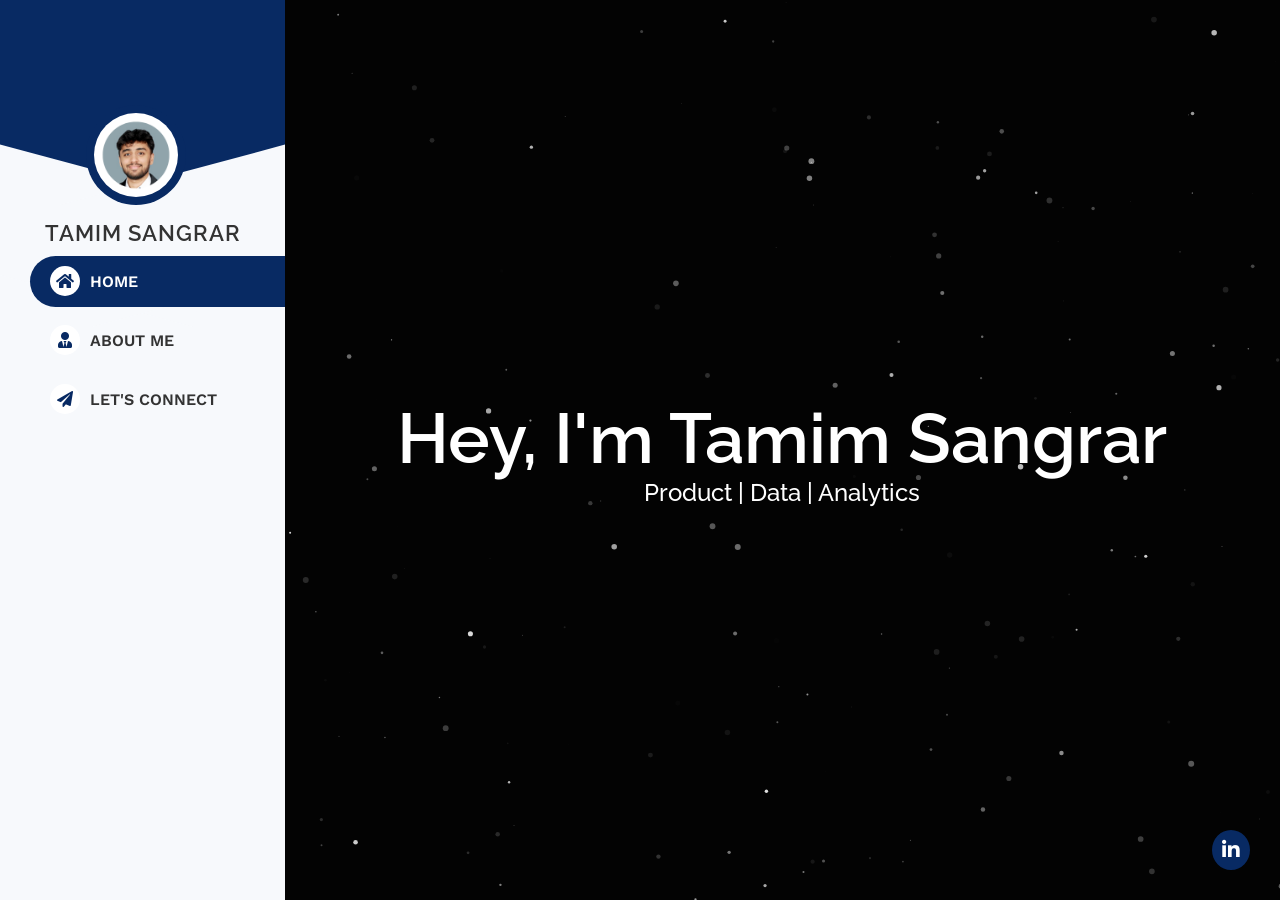
<file: index.html>
<!DOCTYPE html>
<html lang="en">
    <head>
    <!-- Global site tag (gtag.js) - Google Analytics -->
        <script async src="https://www.googletagmanager.com/gtag/js?id=UA-159252825-1"></script>
        <script>
        window.dataLayer = window.dataLayer || [];
        function gtag(){dataLayer.push(arguments);}
        gtag('js', new Date());
        gtag('config', 'UA-159252825-1');
        </script>

        <meta charset="utf-8">
        <meta property="og:image" content="images/about.jpg" />
        <meta property="og:type" content="website"/>
        <meta property="og:title" content="Tamim Sangrar's Website" />
        <meta http-equiv="X-UA-Compatible" content="IE=edge">
        <meta name="viewport" content="width=device-width, initial-scale=1, maximum-scale=1" />
        <meta name="description" content="Tamim Sangrar Resume" />
        <meta name="keywords" content="personal,tamim,sangrar,tamimsangrar,html5, vcard, resposnive, retina, resume, jquery, css3, bootstrap, portfolio" />
        <meta name="author" content="Tamim Sangrar" />
        <link rel="icon" href="t.ico">
        <title>Tamim Sangrar</title>
        <!-- Bootstrap -->
        <link rel="stylesheet" href="css/bootstrap.min.css" type="text/css">
        <!-- Animation -->
        <link rel="stylesheet" href="css/animate.min.css" type="text/css">
        <!-- Owl Carousel -->
        <link rel="stylesheet" href="css/owl.carousel.min.css" type="text/css">
        <!-- Light Case -->
        <link rel="stylesheet" href="css/lightcase.min.css" type="text/css">
        <!-- Template style -->
        <link rel="stylesheet" href="css/style.css" type="text/css">
        <link href="https://fonts.googleapis.com/css?family=Work+Sans&display=swap" rel="stylesheet">
    </head>
    <body>
        <!-- preloader -->
        <div id="preloader">
            <div id="preloader-circle">
                <span></span>
                <span></span>
            </div>
        </div>
        <!-- /preloader -->

        <div class="wrapper-page">
            <!-- Header -->
            <header class="header">
                <div class="header-content">
                    <div class="profile-picture-block">
                        <div class="my-photo">
                            <img src="images/brand_image.png" class="img-fluid" alt="image">
                        </div>
                    </div>
                    <!-- Header Head -->
                    <div class="site-title-block">
                        <div class="site-title">Tamim Sangrar</div>
                        <!-- <div class="type-wrap">
                            <div class="typed-strings">
                                <span>Product</span>
                                <span>Data</span>
                                <span>Design</span>
                            </div>
                            <span class="typed"></span>
                        </div> -->
                    </div>
                    <!-- /Header Head -->

                    <!-- Navigation -->
                    <div class="site-nav">
                        <!-- Main menu -->
                        <ul class="header-main-menu" id="header-main-menu">
                            <li><a class="active" href="#home"><i class="fas fa-home"></i> Home</a></li>
                            <li><a href="#about-me"><i class="fas fa-user-tie"></i> About Me</a></li>
                            <li><a href="#contact"><i class="fas fa-paper-plane"></i> Let's Connect</a></li>
                        </ul> 
                        <!-- /Main menu -->
                    </div>
                    <!-- /Navigation -->
                </div>
            </header>
            <!-- /Header -->

            <!-- Mobile Header -->
            <div class="responsive-header">
                <div class="responsive-header-name">
                    Tamim Sangrar
                </div> 
                <span class="responsive-icon"><i class="lnr lnr-menu"></i></span>
            </div>
            <!-- /Mobile Header -->

            <!-- Main Content Pages -->
            <div class="content-pages">
                <!-- Subpages -->
                <div class="sub-home-pages">
                    <!-- Start Page home -->
                    <section id="home" class="sub-page start-page">
                        <div class="sub-page-inner">
                            <div class="mask"></div>
                            <div id="particles-js"></div>
                            <div class="row">
                                <div class="col-sm-12 col-md-12 col-lg-12">
                                    <div class="title-block">
                                         
                                        <h2>Hey, I'm Tamim Sangrar</h2>
                                            <div class="home-banner-text">
                                                <span>Product |</span>
                                                <span>Data |</span>
                                                <span>Analytics</span>
                                        </div>
                                        <div class="footer"><li class="right"><a href="https://www.linkedin.com/in/tamimsangrar/" target="_blank"><i class="fab fa-linkedin-in"></i></a></li></div>

                                    </div>
                                </div>
                            </div>
                        </div>
                    </section>
                    <!-- /Start Page home -->

                    <!-- About Me Subpage -->
                    <section id="about-me" class="sub-page">
                        <div class="sub-page-inner">
                            <div class="section-title">
                                <div class="main-title">
                                    <div class="title-main-page">
                                        <h4>About me</h4>
                                    </div>
                                </div>
                            </div>
                            <div class="section-content">
                                <!-- about me -->
                                <div class="row">
                                    <div class="col-xs-12 col-sm-12 col-md-6 col-lg-6">
                                        <h3>Tamim Sangrar</h3>
                                        <span class="about-location"><i class="lnr lnr-map-marker"></i> United States, America</span>
                                        <p class="about-content">
<p>Hello, and welcome! I'm <b>Tamim</b>, and I'm excited that you've stopped by to learn more about me.</p>

<p>I wear many hats in life - a strategic <b>Product Manager</b>, a fervent soccer enthusiast, an avid gamer, and even a proud, new plant parent. My life is a blend of passion, learning, and the continuous pursuit of innovation.</p>

<p>Right now, I'm working at <b>Microsoft</b> as a Product Manager in Microsoft Security. I'm in the trenches every day, safeguarding our enterprise customers from the relentless cyber threats. I mainly focus on Enterprise Identity, building secure digital walls and constantly outthinking the 'bad actors' to stay one step ahead.</p>

<p>Before Microsoft, I was part of a new team at a performance marketing company, where I was the second product hire. There, I played a pivotal role in building a mobile gaming and apps vertical from scratch - a challenging yet extremely rewarding experience.</p>

<p>Going back a bit further, I put my coding skills to good use as a <b>Front-End Engineer</b> for <b>Deloitte</b>, always staying on the cutting edge of technology and design.</p>

<p>At the <b>University of Arizona’s prestigious Eller College of Management</b>, I earned my master’s degree in management information systems. That was only the next step after completing both bachelor's and master's degrees in computer science, building a solid foundation for my future.</p>

<p>When I step away from the keyboard, I step into my local community of <b>Redmond, Washington</b> dedicating time to volunteering and sharing joy wherever I can. I am a passionate advocate for social change, diversity, equality, and inclusion - because I firmly believe that our strength lies in our diversity.</p>

<p>I hope this gives you a snapshot of who I am - both professionally and personally.</p>

<p>Feel free to reach out to learn more!</p>

                                    </p>
                                    </div>

                                    <div class="col-xs-6 col-sm-12 col-md-6 col-lg-6">
                                        <div class="box-img">
                                            <img src="images/about.jpg" class="img-fluid" alt="image">
                                        </div>
                                    </div>
                                </div>
                                <!-- /about me -->
                            </section>

                    <!-- Contact Subpage -->
                    <section id="contact" class="sub-page">
                        <div class="sub-page-inner">
                            <div class="section-title">
                                <div class="main-title">
                                    <div class="title-main-page">
                                        <h4>Let's Connect</h4>
                                    </div>
                                </div>
                            </div>
                            <div class="con-text"><h5>Thanks for stopping by! I would love to connect with you over a virtual coffee, feel free to connect with me</h5>
                            </div>
                                <!-- Contact Form -->
                            <!-- <div class="row contact-form pb-30">
                                <div class="col-sm-12 col-md-5 col-lg-5 left-background">
                                    <img src="images/mailbox.png" alt="image"/>
                                </div>
                                <div class="col-sm-12 col-md-7 col-lg-7">
                                    <div class="form-contact-me">
                                        <div id="show_contact_msg"></div>
                                        <form method="post" id="contact-form" action="php/contact.php">
                                            <input name="name" id="name" type="text" placeholder="Name:" required autocomplete="off">
                                            <input name="email" id="email" type="email" placeholder="Email:" required autocomplete="off">
                                            <textarea name="comment" id="comment" placeholder="Message:" required rows="6"></textarea>
                                            <input class="bt-submit" type="submit" value="Send Message">
                                        </form>
                                    </div>
                                </div>
                            </div> -->
                            <!-- /Contact Form -->

                            <!-- Contact Details -->
                            <div class="pt-50 pb-30">
                                <!-- <div class="section-head">
                                    <h4>
                                        <span>Contact Information</span>
                                        Find me here
                                    </h4>
                                </div> -->
                                <!-- Contact Info -->
                                <div class="sidebar-textbox row pb-50">
                                    <div class="contact-info d-flex col-md-4">
                                        <a href="mailto: tamimsangrar@gmail.com" class="bbtn">
                                                 <i class="far fa-envelope-open"></i>
                                                 Email
                                        </a>
                                    </div>
                                    <div class="contact-info d-flex col-md-4">
                                        <a href="https://www.linkedin.com/in/tamimsangrar/" class="bbtn">
                                                 <i class="fab fa-linkedin-in"></i>
                                                 LinkedIn
                                        </a>
                                    </div>
                                </div>
                                <!-- /Contact info -->
                            </div>
                            <!-- /Contact Details -->  
                        </div>
                    </section>
                    <!-- End Contact Subpage -->

                </div>
                <!-- /Page changer wrapper -->
            </div>
            <!-- /Main Content -->
        </div>

        <!--JS Files-->
        <script src="js/jquery.min.js"></script>
        <script src="js/bootstrap.min.js"></script>
        <!--Owl Coursel-->
        <script src="js/owl.carousel.min.js"></script>
        <!-- Typing Text -->
        <script src="js/typed.min.js"></script> 
        <!--Images LightCase-->
        <script src="js/lightcase.min.js"></script>
        <!-- Portfolio filter -->
        <script src="js/jquery.isotope.min.js"></script>
        <!-- Wow Animation -->
        <script src="js/wow.min.js"></script>  
        <!-- particles -->
        <script src="js/particles.min.js"></script> 
        <script src="js/app.js"></script> 
        <!-- Map -->
        <script src="https://maps.google.com/maps/api/js?key=AIzaSyBkdsK7PWcojsO-o_q2tmFOLBfPGL8k8Vg&amp;language=en"></script>
        <!-- Main Script -->
        <script src="js/script.js"></script>
    </body>
</html>
</file>
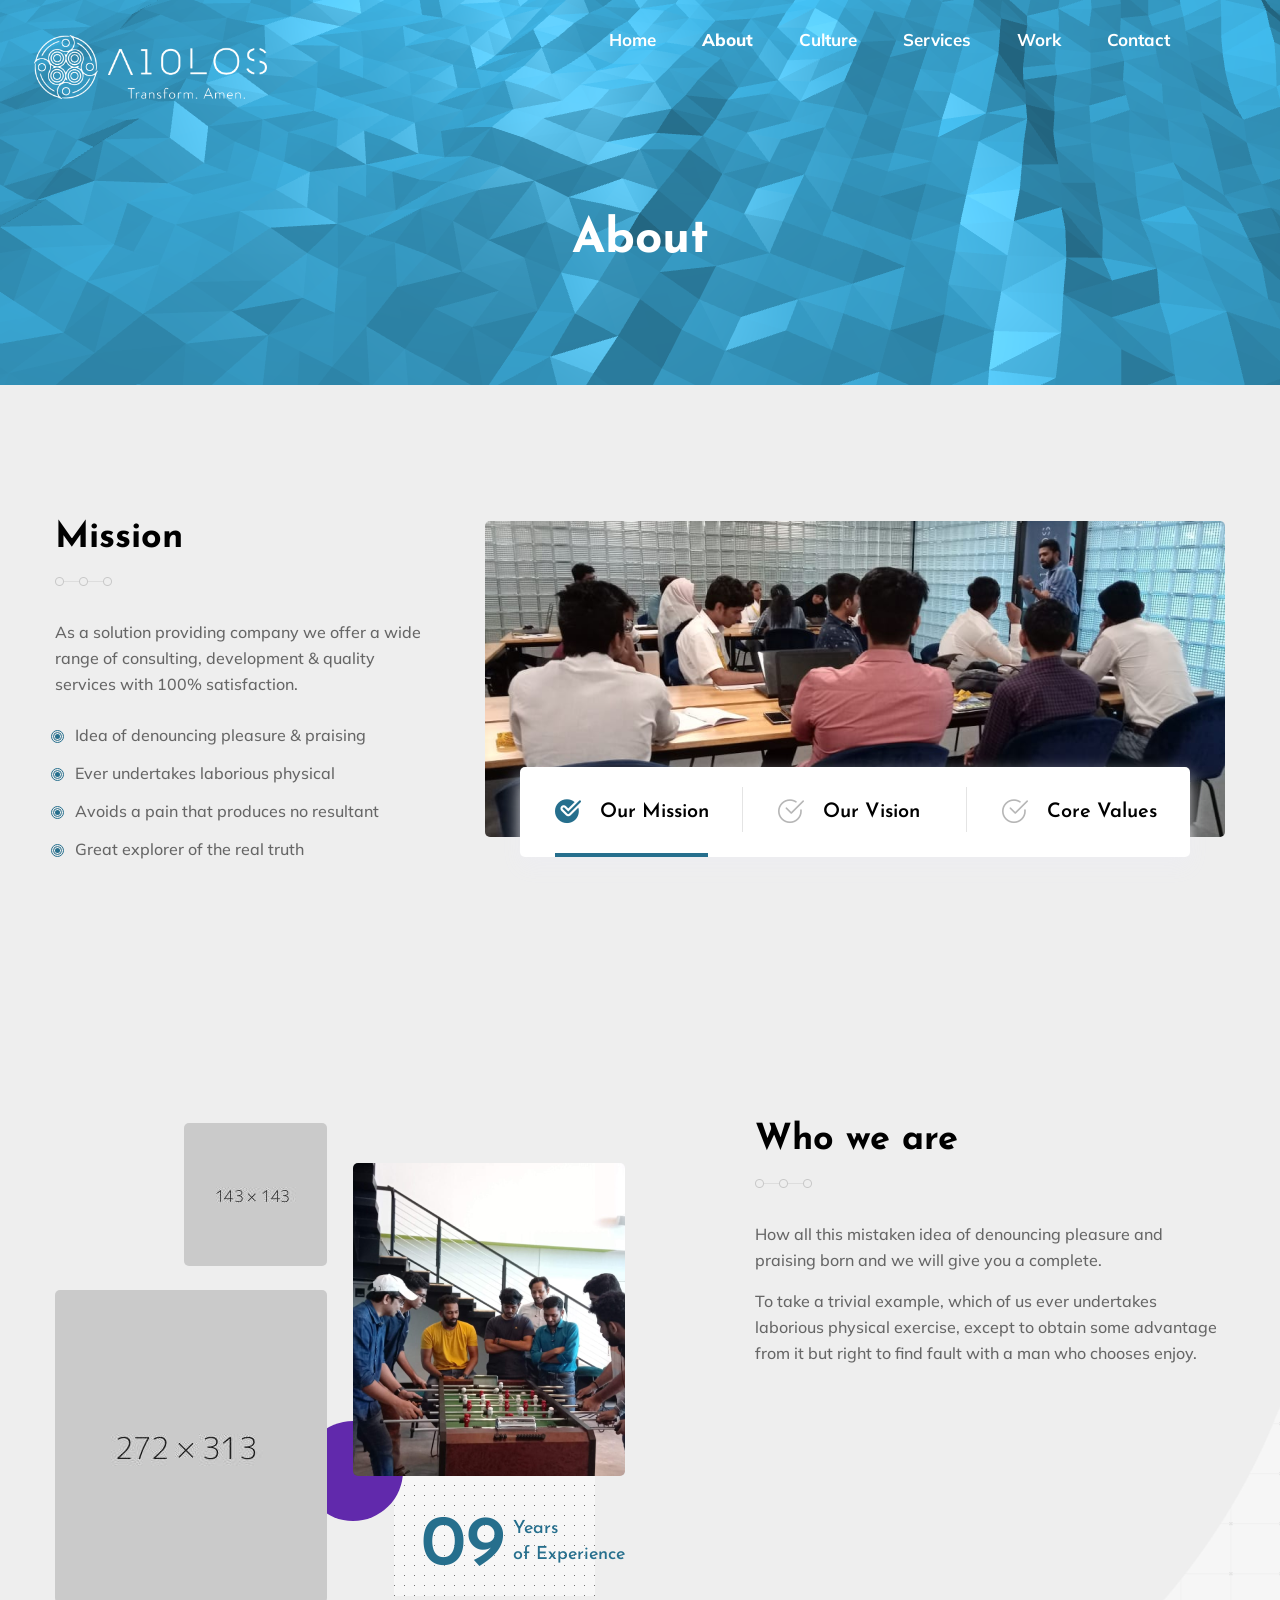
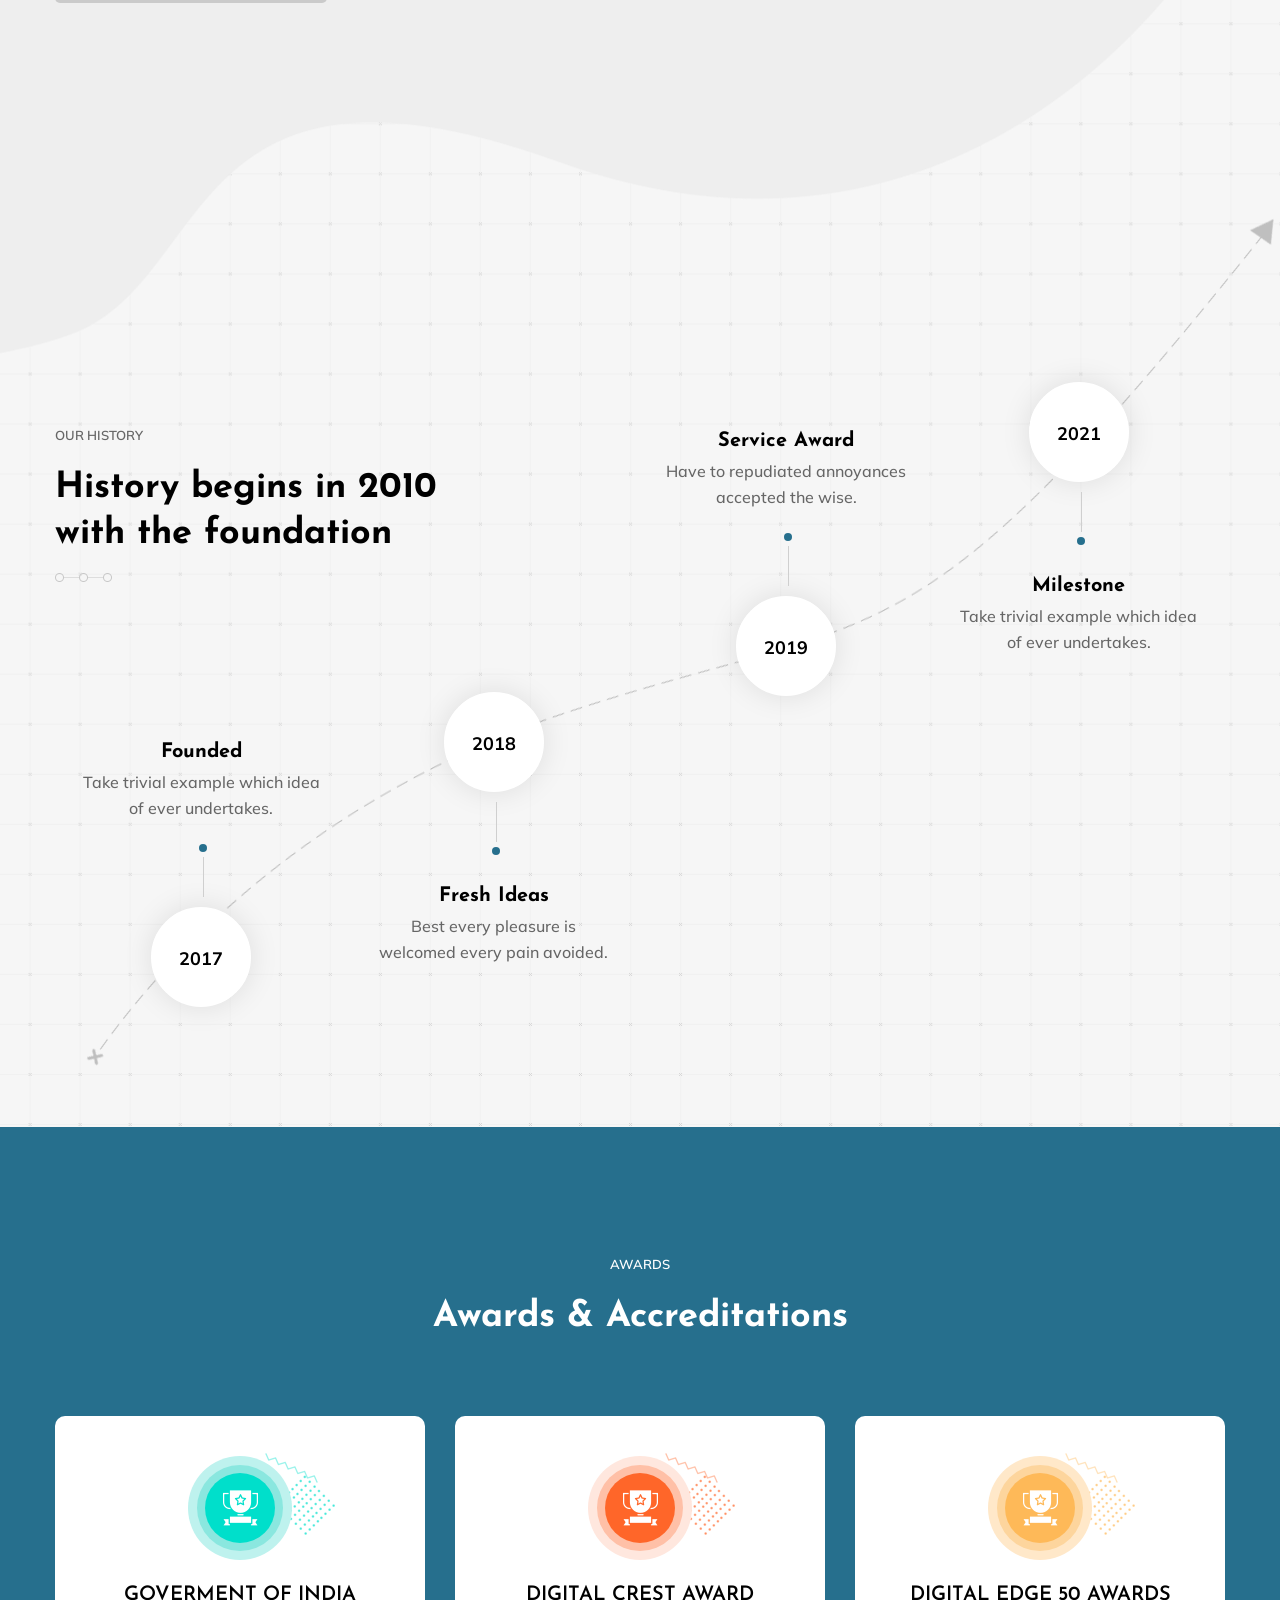
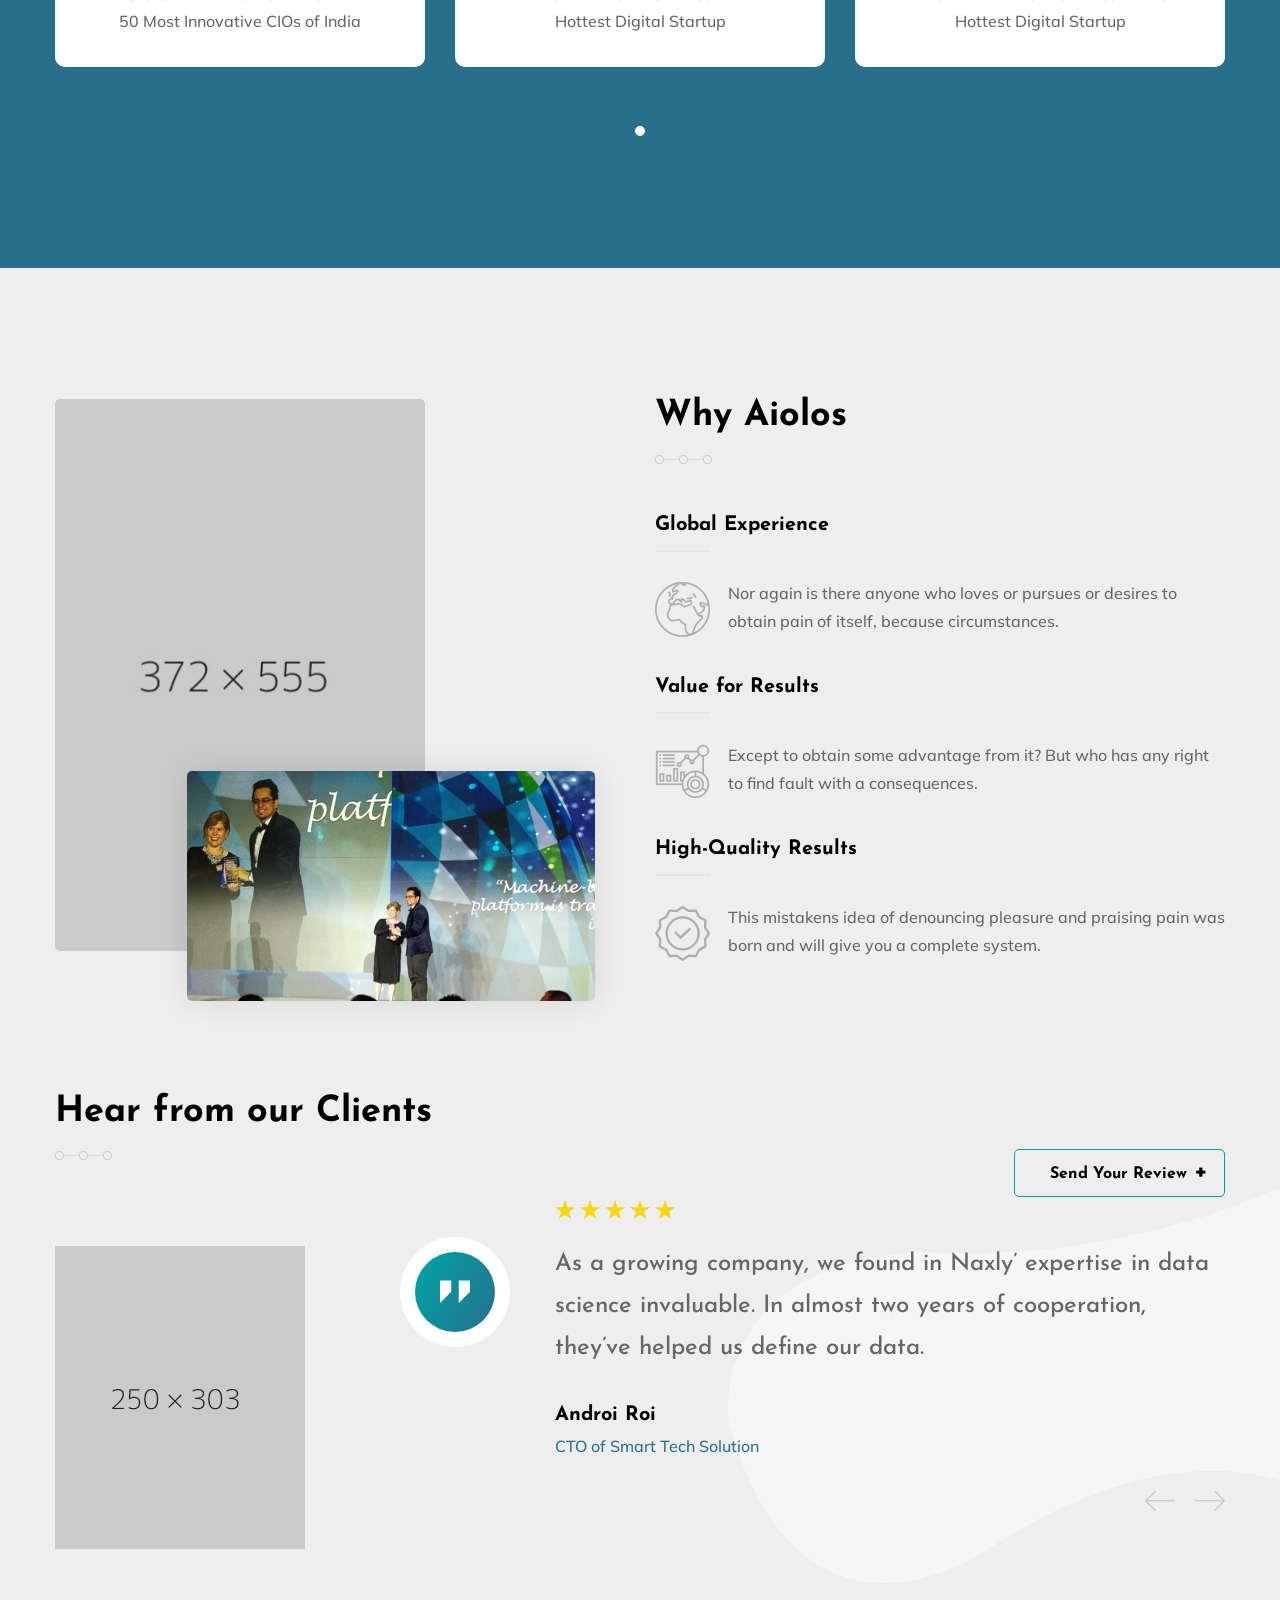
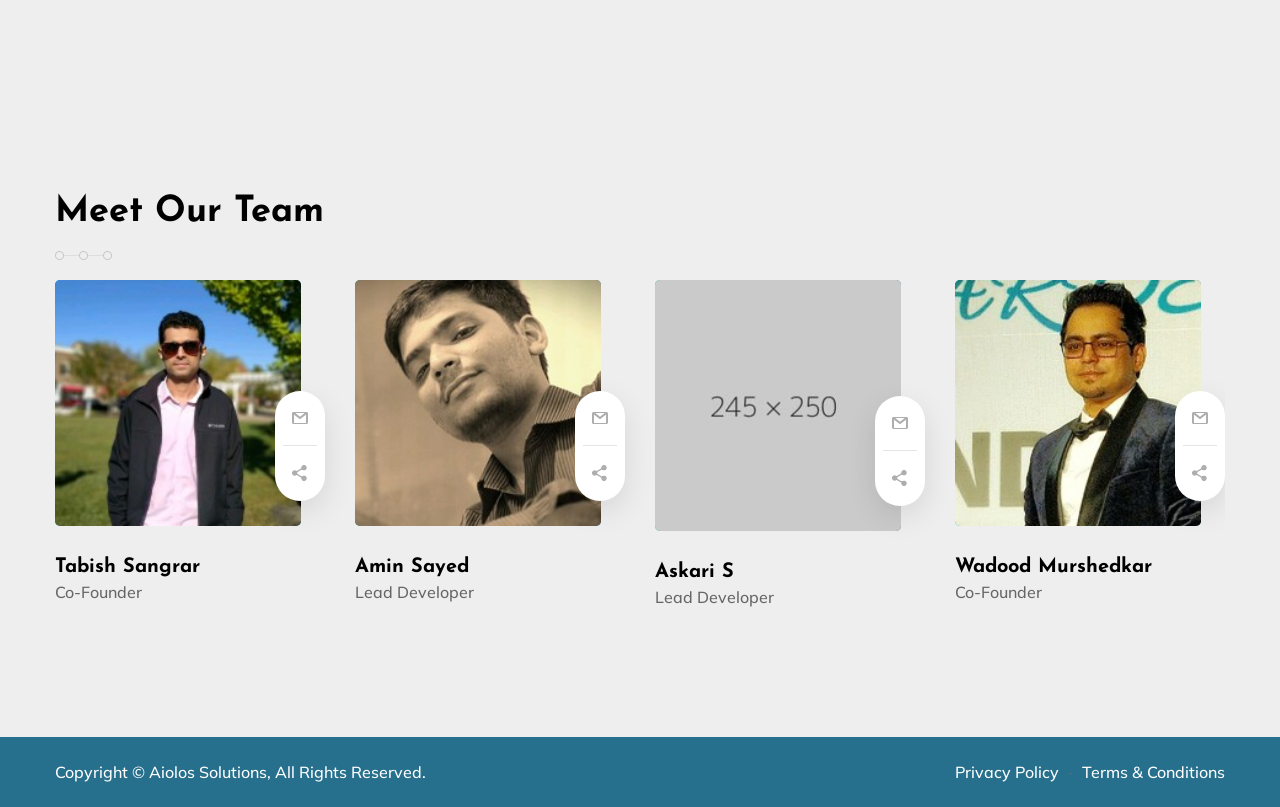
<file: aiolos/about.html>
<!DOCTYPE html>
<html lang="en">
<head>
<meta charset="utf-8">
<meta http-equiv="X-UA-Compatible" content="IE=edge">
<meta name="viewport" content="width=device-width, initial-scale=1.0, maximum-scale=1.0, user-scalable=0">

<title>About | Aiolos Solutions</title>

<!-- Fav Icon -->
<link rel="icon" href="assets/images/favicon.ico" type="image/x-icon">

<!-- Google Fonts -->
<link href="https://fonts.googleapis.com/css?family=Josefin+Sans:300,300i,400,400i,600,600i,700,700i&display=swap" rel="stylesheet">
<link href="https://fonts.googleapis.com/css?family=Muli:300,300i,400,400i,500,500i,600,600i,700,700i,800,800i,900,900i&display=swap" rel="stylesheet">

<!-- Stylesheets -->
<link href="assets/css/font-awesome-all.css" rel="stylesheet">
<link href="assets/css/flaticon.css" rel="stylesheet">
<link href="assets/css/owl.css" rel="stylesheet">
<link href="assets/css/bootstrap.css" rel="stylesheet">
<link href="assets/css/jquery.fancybox.min.css" rel="stylesheet">
<link href="assets/css/animate.css" rel="stylesheet">
<link href="assets/css/imagebg.css" rel="stylesheet">
<link href="assets/css/global.css" rel="stylesheet">
<link href="assets/css/header.css" rel="stylesheet">
<link href="assets/css/color.css" rel="stylesheet">
<link href="assets/css/style.css" rel="stylesheet">
<link href="assets/css/responsive.css" rel="stylesheet">

</head>


<!-- page wrapper -->
<body class="boxed_wrapper">
    
    <!-- preloader -->
    <div class="preloader">
        <div id="handle-preloader" class="handle-preloader">
            <div class="animation-preloader">
                <div class="spinner">
                    <img src="assets/images/shape/spinner.png">
                </div>
                <div class="txt-loading">
                    <span data-text-preloader="A" class="letters-loading">
                        A
                    </span>
                    <span data-text-preloader="I" class="letters-loading">
                        I
                    </span>
                    <span data-text-preloader="O" class="letters-loading">
                        O
                    </span>
                    <span data-text-preloader="L" class="letters-loading">
                        L
                    </span>
                    <span data-text-preloader="O" class="letters-loading">
                        O
                    </span>
                    <span data-text-preloader="S" class="letters-loading">
                        S
                    </span>
                </div>
            </div>  
        </div>
    </div>
    <!-- preloader end -->



    <!-- main header -->
    <header class="main-header style-one">
        <div class="all_header">
            <div class="row clearfix">
                <div class="col-lg-3 col-md-8 col-sm-8 logo-column">
                    <div class="logo-box ">
                        <figure class="logo"><a href="index.html"><img src="assets/images/logo.png" alt=""></a></figure>
                    </div>
                </div>
                <div class="col-lg-9 col-md-4 col-sm-4 outer-column">
                    <div class="outer-box">
                        <div class="header-upper clearfix">
                            <div class="menu-area pull-right clearfix">
                                <!--Mobile Navigation Toggler-->
                                <div class="mobile-nav-toggler">
                                    <i class="icon-bar"></i>
                                    <i class="icon-bar"></i>
                                    <i class="icon-bar"></i>
                                </div>
                                <nav class="main-menu navbar-expand-md navbar-light">
                                    <div class="collapse navbar-collapse show clearfix" id="navbarSupportedContent">
                                        <ul class="navigation clearfix">
                                            <li><a href="index.html">Home</a>
                                            </li> 
                                            <li class="current"><a href="about.html">About</a>
                                            </li>
                                            <li><a href="culture.html">Culture</a>
                                            </li>
                                            <li><a href="services.html">Services</a>
                                            </li>
                                            <li><a href="work.html">Work</a>
                                            </li>
                                            <li><a href="contact.html">Contact</a>
                                        </ul>
                                    </div>
                                </nav>
                                <div class="btn-box">
                                    <a href="about.html" class="theme-btn style-one">Get in Touch</a>
                                </div>
                            </div>
                        </div>
                    </div>
                </div>
            </div>
        </div>

        <!--sticky Header-->
        <div class="sticky-header">
            <div class="auto-container clearfix">
                <figure class="logo-box sticky_logo"><a href="index.html"><img class="aiolos_sticky" src="assets/images/small-logo.png" alt=""></a></figure>
                <div class="menu-area">
                    <nav class="main-menu clearfix">
                        <!--Keep This Empty / Menu will come through Javascript-->
                    </nav>
                    <div class="btn-box">
                        <a href="index.html" class="theme-btn style-one">Get in Touch</a>
                    </div>
                </div>
            </div>
        </div>
    </header>
    <!-- main-header end -->

    <!-- Mobile Menu  -->
    <div class="mobile-menu">
        <div class="menu-backdrop"></div>
        <div class="close-btn"><i class="fas fa-times"></i></div>
        
        <nav class="menu-box">
            <div class="nav-logo"><a href="index.html"><img src="assets/images/logo.png" alt="" title=""></a></div>
            <div class="menu-outer"><!--Here Menu Will Come Automatically Via Javascript / Same Menu as in Header--></div>
            <!-- <div class="contact-info">
                <h4>Contact Info</h4>
                <ul>
                    <li>Chicago 12, Melborne City, USA</li>
                    <li><a href="tel:+8801682648101">+88 01682648101</a></li>
                    <li><a href="mailto:info@example.com">info@example.com</a></li>
                </ul>
            </div> -->
            <!-- <div class="social-links">
                <ul class="clearfix">
                    <li><a href="index.html"><span class="fab fa-twitter"></span></a></li>
                    <li><a href="index.html"><span class="fab fa-facebook-square"></span></a></li>
                    <li><a href="index.html"><span class="fab fa-pinterest-p"></span></a></li>
                    <li><a href="index.html"><span class="fab fa-instagram"></span></a></li>
                    <li><a href="index.html"><span class="fab fa-youtube"></span></a></li>
                </ul>
            </div> -->
        </nav>
    </div><!-- End Mobile Menu -->


    <!--Page Title-->
    <section class="page-title style-two text-center mob_padding" id="animate">
        <!-- <div class="pattern-layer" style="background-image: url(assets/images/shape/shape-62.png);"></div> -->
        <div class="auto-container">
            <div class="content-box">
                <h1>About</h1>
                <!-- <ul class="bread-crumb clearfix">
                    <li><a href="index.html">Home</a></li>
                    <li><span>\\</span></li>
                    <li>Company</li>
                </ul> -->
            </div>
        </div>
    </section>
    <!--End Page Title-->
   <!-- about-section -->
    <section class="about-section sec-pad">
        <div class="auto-container">
            <div class="tabs-box">
                <div class="tab-btn-box mob_display">
                    <ul class="tab-btns tab-buttons clearfix">
                        <li class="tab-btn active-btn" data-tab="#tab-1"><h4>Our Mission</h4></li>
                        <li class="tab-btn" data-tab="#tab-2"><h4>Our Vision</h4></li>
                        <li class="tab-btn" data-tab="#tab-3"><h4>Core Values</h4></li>
                    </ul>
                </div>
                <div class="tabs-content" id="content_block_01">
                    <div class="tab active-tab" id="tab-1">
                        <div class="row clearfix">
                            <div class="col-lg-4 col-md-6 col-sm-12 content-column">
                                <div class="content-box">
                                    <div class="sec-title text-left">
                                        <!-- <p>About Company</p> -->
                                        <h2>Mission</h2>
                                        <div class="decor" style="background-image: url(assets/images/icons/decor-1.png);"></div>
                                    </div>
                                    <div class="text">
                                        <p>As a solution providing company we offer a wide range of consulting, development & quality services with 100% satisfaction.</p>
                                    </div>
                                    <ul class="list-item clearfix">
                                        <li><span class="dots"></span>Idea of denouncing pleasure & praising</li>
                                        <li><span class="dots"></span>Ever undertakes laborious physical</li>
                                        <li><span class="dots"></span>Avoids a pain that produces no resultant</li>
                                        <li><span class="dots"></span>Great explorer of the real truth</li>
                                    </ul>
                                </div>
                            </div>
                            <div class="col-lg-8 col-md-6 col-sm-12 inner-column">
                                <div class="inner-box">
                                    <div class="video-inner lightbox-image" style="background-image: url(assets/images/background/video-1.jpg);">
                                        <!-- <a href="https://www.youtube.com/watch?v=nfP5N9Yc72A&amp;t=28s" class="lightbox-image" data-caption=""><i class="flaticon-play-button"></i></a> -->
                                    </div>
                                </div>
                            </div>
                        </div>
                    </div>
                    <div class="tab" id="tab-2">
                        <div class="row clearfix">
                            <div class="col-lg-4 col-md-6 col-sm-12 content-column">
                                <div class="content-box">
                                    <div class="sec-title text-left">
                                        <!-- <p>About Company</p> -->
                                        <h2>Vision</h2>
                                        <div class="decor" style="background-image: url(assets/images/icons/decor-1.png);"></div>
                                    </div>
                                    <div class="text">
                                        <p>As a solution providing company we offer a wide range of consulting, development & quality services with 100% satisfaction.</p>
                                    </div>
                                    <ul class="list-item clearfix">
                                        <li><span class="dots"></span>Idea of denouncing pleasure & praising</li>
                                        <li><span class="dots"></span>Ever undertakes laborious physical</li>
                                        <li><span class="dots"></span>Avoids a pain that produces no resultant</li>
                                        <li><span class="dots"></span>Great explorer of the real truth</li>
                                    </ul>
                                </div>
                            </div>
                            <div class="col-lg-8 col-md-6 col-sm-12 inner-column">
                                <div class="inner-box">
                                    <div class="video-inner lightbox-image" style="background-image: url(assets/images/background/background_2.png);">
                                        <!-- <a href="https://www.youtube.com/watch?v=nfP5N9Yc72A&amp;t=28s" class="lightbox-image" data-caption=""><i class="flaticon-play-button"></i></a> -->
                                    </div>
                                </div>
                            </div>
                        </div>
                    </div>
                    <div class="tab" id="tab-3">
                        <div class="row clearfix">
                            <div class="col-lg-4 col-md-6 col-sm-12 content-column">
                                <div class="content-box">
                                    <div class="sec-title text-left">
                                        <!-- <p>About Company</p> -->
                                        <h2>Core Values</h2>
                                        <div class="decor" style="background-image: url(assets/images/icons/decor-1.png);"></div>
                                    </div>
                                    <div class="text">
                                        <p>As a solution providing company we offer a wide range of consulting, development & quality services with 100% satisfaction.</p>
                                    </div>
                                    <ul class="list-item clearfix">
                                        <li><span class="dots"></span>Idea of denouncing pleasure & praising</li>
                                        <li><span class="dots"></span>Ever undertakes laborious physical</li>
                                        <li><span class="dots"></span>Avoids a pain that produces no resultant</li>
                                        <li><span class="dots"></span>Great explorer of the real truth</li>
                                    </ul>
                                </div>
                            </div>
                            <div class="col-lg-8 col-md-6 col-sm-12 inner-column">
                                <div class="inner-box">
                                    <div class="video-inner lightbox-image" style="background-image: url(assets/images/background/background_3.png);">
                                        <!-- <a href="https://www.youtube.com/watch?v=nfP5N9Yc72A&amp;t=28s" class="lightbox-image" data-caption=""><i class="flaticon-play-button"></i></a> -->
                                    </div>
                                </div>
                            </div>
                        </div>
                    </div>
                </div>
                <div class="tab-btn-box mob_none">
                    <ul class="tab-btns tab-buttons clearfix">
                        <li class="tab-btn active-btn" data-tab="#tab-1"><h4>Our Mission</h4></li>
                        <li class="tab-btn" data-tab="#tab-2"><h4>Our Vision</h4></li>
                        <li class="tab-btn" data-tab="#tab-3"><h4>Core Values</h4></li>
                    </ul>
                </div>
            </div>
        </div>
    </section>
    <!-- about-section end -->

    <!-- about-style-six -->
    <section class="about-style-six">
        <div class="auto-container">
            <div class="row clearfix">
                <div class="col-lg-6 col-md-12 col-sm-12 image-column mob_none">
                    <div id="image_block_05">
                        <div class="image-box">
                            <figure class="image image-1 mob_none"><img src="assets/images/resource/about-3.jpg" alt=""></figure>
                            <figure class="image image-2 mob_none"><img src="assets/images/background/background_4.png" alt=""></figure>
                            <figure class="image image-3 mob_none"><img src="assets/images/resource/about-5.jpg" alt=""></figure>
                            <div class="elipse"></div>
                            <div class="pattern-layer" style="background-image: url(assets/images/shape/shape-46.png);"></div>
                            <div class="text mob_none">
                                <span>09</span>
                                <h5>Years<br />of Experience</h5>
                            </div>
                        </div>
                    </div>
                </div>
                <div class="col-lg-6 col-md-12 col-sm-12 content-column">
                    <div id="content_block_11">
                        <div class="content-box">
                            <div class="sec-title text-left">
                                <!-- <p>About Company</p> -->
                                <h2>Who we are</h2>
                                <div class="decor" style="background-image: url(assets/images/icons/decor-1.png);"></div>
                            </div>
                            <div class="text">
                                <p>How all this mistaken idea of denouncing pleasure and praising born and we will give you a complete.</p>
                                <p>To take a trivial example, which of us ever undertakes laborious physical exercise, except to obtain some advantage from it but right to find fault with a man who chooses enjoy.</p>
                            </div>
                            <!-- <div class="video-btn">
                                <a href="https://www.youtube.com/watch?v=nfP5N9Yc72A&amp;t=28s" class="lightbox-image" data-caption=""><i class="flaticon-play-button"></i></a>
                                <h5>Video Intro<br />About Our Company</h5>
                            </div> -->
                        </div>
                    </div>
                </div>
            </div>
        </div>
    </section>
    <!-- about-style-six end -->

    <!-- history-section -->
    <section class="history-section">
        <div class="pattern-layer" style="background-image: url(assets/images/shape/shape-47.png);"></div>
        <div class="arrow-box" style="background-image: url(assets/images/icons/arrow-3.png);"></div>
        <figure class="image-layer js-tilt"><img src="assets/images/resource/illastration-8.png" alt=""></figure>
        <div class="auto-container">
            <div class="sec-title text-left">
                <p>Our History</p>
                <h2>History begins in 2010 with the foundation</h2>
                <div class="decor" style="background-image: url(assets/images/icons/decor-1.png);"></div>
            </div>
            <div class="inner-box clearfix">
                <div class="single-item">
                    <div class="inner wow slideInUp" data-wow-delay="00ms" data-wow-duration="1500ms">
                        <div class="content-box">
                            <h4><a href="about.html">Founded</a></h4>
                            <p>Take trivial example which idea of ever undertakes.</p>
                        </div>
                        <div class="year"><span>2017</span></div>
                    </div>
                </div>
                <div class="single-item">
                    <div class="inner wow slideInDown" data-wow-delay="00ms" data-wow-duration="1500ms">
                        <div class="year"><span>2018</span></div>
                        <div class="content-box">
                            <h4><a href="about.html">Fresh Ideas</a></h4>
                            <p>Best every pleasure is welcomed every pain avoided.</p>
                        </div>
                    </div>
                </div>
                <div class="single-item">
                    <div class="inner wow slideInUp" data-wow-delay="00ms" data-wow-duration="1500ms">
                        <div class="content-box">
                            <h4><a href="about.html">Service Award</a></h4>
                            <p>Have to repudiated annoyances accepted the wise.</p>
                        </div>
                        <div class="year"><span>2019</span></div>
                    </div>
                </div>
                <div class="single-item">
                    <div class="inner wow slideInDown" data-wow-delay="00ms" data-wow-duration="1500ms">
                        <div class="year"><span>2021</span></div>
                        <div class="content-box">
                            <h4><a href="about.html">Milestone</a></h4>
                            <p>Take trivial example which idea of ever undertakes.</p>
                        </div>
                    </div>
                </div>
            </div>
        </div>
    </section>
    <!-- history-section end -->



    <!-- award-section -->
    <section class="award-section">
        <div class="image-layer">
            <!-- <figure class="image image-1"><img src="assets/images/resource/glob-1.png" alt=""></figure> -->
            <!-- <figure class="image image-2 float-bob-y"><img src="assets/images/resource/illastration-7.png" alt=""></figure> -->
        </div>
        <div class="auto-container">
            <div class="sec-title text-center light mb-50">
                <p>Awards</p>
                <h2>Awards & Accreditations</h2>
                <!-- <div class="decor" style="background-image: url(assets/images/icons/decor-7.png);"></div> -->
            </div>
            <div class="three-item-carousel owl-carousel owl-theme owl-nav-none">
                <div class="single-item">
                    <div class="icon-box">
                        <i class="flaticon-award"></i>
                    </div>
                    <h4><a href="index-5.html">Digital Edge 50 Awards</a></h4>
                    <p>Hottest Digital Startup</p>
                </div>
                <div class="single-item">
                    <div class="icon-box">
                        <i class="flaticon-award"></i>
                    </div>
                    <h4><a href="index-5.html">Goverment of India</a></h4>
                    <p>50 Most Innovative CIOs of India</p>
                </div>
                <div class="single-item">
                    <div class="icon-box">
                        <i class="flaticon-award"></i>
                    </div>
                    <h4><a href="index-5.html">Digital Crest Award</a></h4>
                    <p>Hottest Digital Startup</p>
                </div>
                <!-- <div class="single-item">
                    <div class="icon-box">
                        <i class="flaticon-award"></i>
                    </div>
                    <h4><a href="index-5.html">Microsoft</a></h4>
                    <p>Partner of the Year 2019</p>
                </div>
                <div class="single-item">
                    <div class="icon-box">
                        <i class="flaticon-award"></i>
                    </div>
                    <h4><a href="index-5.html">google</a></h4>
                    <p>Best Service Gold Winner</p>
                </div>
                <div class="single-item">
                    <div class="icon-box">
                        <i class="flaticon-award"></i>
                    </div>
                    <h4><a href="index-5.html">swift</a></h4>
                    <p>Best Customer Experience</p>
                </div>
                <div class="single-item">
                    <div class="icon-box">
                        <i class="flaticon-award"></i>
                    </div>
                    <h4><a href="index-5.html">fednot</a></h4>
                    <p>Best Intelligent Enterprise</p>
                </div>
                <div class="single-item">
                    <div class="icon-box">
                        <i class="flaticon-award"></i>
                    </div>
                    <h4><a href="index-5.html">Microsoft</a></h4>
                    <p>Partner of the Year 2019</p>
                </div>
                <div class="single-item">
                    <div class="icon-box">
                        <i class="flaticon-award"></i>
                    </div>
                    <h4><a href="index-5.html">google</a></h4>
                    <p>Best Service Gold Winner</p>
                </div>
                <div class="single-item">
                    <div class="icon-box">
                        <i class="flaticon-award"></i>
                    </div>
                    <h4><a href="index-5.html">swift</a></h4>
                    <p>Best Customer Experience</p>
                </div>
                <div class="single-item">
                    <div class="icon-box">
                        <i class="flaticon-award"></i>
                    </div>
                    <h4><a href="index-5.html">fednot</a></h4>
                    <p>Best Intelligent Enterprise</p>
                </div>
                <div class="single-item">
                    <div class="icon-box">
                        <i class="flaticon-award"></i>
                    </div>
                    <h4><a href="index-5.html">Microsoft</a></h4>
                    <p>Partner of the Year 2019</p>
                </div> -->
            </div>
        </div>
    </section>
    <!-- award-section end -->


    <!-- chooseus-style-four -->
    <section class="chooseus-style-four">
        <div class="auto-container">
            <div class="row clearfix">
                <div class="col-lg-6 col-md-12 col-sm-12 image-column">
                    <div class="image-box">
                        <figure class="image image-1 mob_none wow slideInLeft" data-wow-delay="00ms" data-wow-duration="1500ms"><img src="assets/images/resource/choose-1.jpg" alt=""></figure>
                        <figure class="image image-2  wow slideInLeft" data-wow-delay="300ms" data-wow-duration="1500ms"><a href="assets/images/background/background_5.png" class="lightbox-image"><img src="assets/images/background/background_5.png" alt=""></a></figure>
                    </div>
                </div>
                <div class="col-lg-6 col-md-12 col-sm-12 content-column">
                    <div id="content_block_12">
                        <div class="content-box">
                            <div class="sec-title text-left">
                                <!-- <p>Why Choose Us</p> -->
                                <h2>Why Aiolos</h2>
                                <div class="decor" style="background-image: url(assets/images/icons/decor-1.png);"></div>
                            </div>
                            <div class="inner-box">
                                <div class="single-item">
                                    <h4>Global Experience</h4>
                                    <div class="box">
                                        <div class="icon-box"><i class="flaticon-global"></i></div>
                                        <p>Nor again is there anyone who loves or pursues or desires to obtain pain of itself, because circumstances.</p>
                                    </div>
                                </div>
                                <div class="single-item">
                                    <h4>Value for Results</h4>
                                    <div class="box">
                                        <div class="icon-box"><i class="flaticon-analysis"></i></div>
                                        <p>Except to obtain some advantage from it? But who has any right to find fault with a consequences. </p>
                                    </div>
                                </div>
                                <div class="single-item">
                                    <h4>High-Quality Results</h4>
                                    <div class="box">
                                        <div class="icon-box"><i class="flaticon-medal"></i></div>
                                        <p>This mistakens idea of denouncing pleasure and praising pain was born and will give you a complete system.</p>
                                    </div>
                                </div>
                            </div>
                        </div>
                    </div>
                </div>
            </div>
        </div>
    </section>
    <!-- chooseus-style-four end -->


    <!-- testimonial-section -->
    <section class="testimonial-section">
        <div class="pattern-layer">
            <div class="pattern-1" style="background-image: url(assets/images/shape/shape-5.png);"></div>
            <!-- <div class="pattern-2" style="background-image: url(assets/images/shape/shape-6.png);"></div> -->
        </div>
        <div class="auto-container">
            <div class="upper-box clearfix">
                <div class="sec-title text-left pull-left">
                    <!-- <p>Testimonials</p> -->
                    <h2>Hear from our Clients</h2>
                    <div class="decor" style="background-image: url(assets/images/icons/decor-1.png);"></div>
                </div>
                <div class="btn-box pull-right">
                    <a href="index.html" class="theme-btn style-three">Send Your Review<span>+</span></a>
                </div>
            </div>
            <div class="testimonial-carousel owl-carousel owl-theme owl-dots-none">
                <div class="testimonial-content">
                    <figure class="image-box"><img src="assets/images/resource/testimonial-9.png" alt=""></figure>
                    <div class="inner-box">
                        <div class="icon-box"><i class="flaticon-null"></i></div>
                        <div class="inner">
                            <ul class="rating clearfix">
                                <li><i class="flaticon-stars"></i></li>
                                <li><i class="flaticon-stars"></i></li>
                                <li><i class="flaticon-stars"></i></li>
                                <li><i class="flaticon-stars"></i></li>
                                <li><i class="flaticon-stars"></i></li>
                            </ul>
                            <div class="text">
                                <p>As a growing company, we found in Naxly’ expertise in data science invaluable. In almost two years of cooperation, they’ve helped us define our data.</p>
                            </div>
                            <div class="author-info">
                                <h4>Zedrew Kowzel</h4>
                                <span class="designation">CTO of Smart Tech Solution</span>
                            </div>
                        </div>
                    </div>
                </div>
                <div class="testimonial-content">
                    <figure class="image-box"><img src="assets/images/resource/testimonial-10.png" alt=""></figure>
                    <div class="inner-box">
                        <div class="icon-box"><i class="flaticon-null"></i></div>
                        <div class="inner">
                            <ul class="rating clearfix">
                                <li><i class="flaticon-stars"></i></li>
                                <li><i class="flaticon-stars"></i></li>
                                <li><i class="flaticon-stars"></i></li>
                                <li><i class="flaticon-stars"></i></li>
                                <li><i class="flaticon-stars"></i></li>
                            </ul>
                            <div class="text">
                                <p>As a growing company, we found in Naxly’ expertise in data science invaluable. In almost two years of cooperation, they’ve helped us define our data.</p>
                            </div>
                            <div class="author-info">
                                <h4>Androi Roi</h4>
                                <span class="designation">CTO of Smart Tech Solution</span>
                            </div>
                        </div>
                    </div>
                </div>
                <div class="testimonial-content">
                    <figure class="image-box"><img src="assets/images/resource/testimonial-9.png" alt=""></figure>
                    <div class="inner-box">
                        <div class="icon-box"><i class="flaticon-null"></i></div>
                        <div class="inner">
                            <ul class="rating clearfix">
                                <li><i class="flaticon-stars"></i></li>
                                <li><i class="flaticon-stars"></i></li>
                                <li><i class="flaticon-stars"></i></li>
                                <li><i class="flaticon-stars"></i></li>
                                <li><i class="flaticon-stars"></i></li>
                            </ul>
                            <div class="text">
                                <p>As a growing company, we found in Naxly’ expertise in data science invaluable. In almost two years of cooperation, they’ve helped us define our data.</p>
                            </div>
                            <div class="author-info">
                                <h4>Watson Jsye</h4>
                                <span class="designation">CTO of Smart Tech Solution</span>
                            </div>
                        </div>
                    </div>
                </div>
            </div>
        </div>
    </section>
    <!-- testimonial-section end -->


    <!-- team-section -->
    <section class="team-section">
        <div class="auto-container">
            <div class="upper-box clearfix">
                <div class="sec-title text-left pull-left">
                    <!-- <p>Testimonials</p> -->
                    <h2>Meet Our Team</h2>
                    <div class="decor" style="background-image: url(assets/images/icons/decor-1.png);"></div>
                </div>
            </div>
            <div class="four-item-carousel owl-carousel owl-theme owl-dots-none owl-nav-none">
                <div class="team-block-one wow fadeInUp" data-wow-delay="00ms" data-wow-duration="1500ms">
                    <div class="inner-box">
                        <div class="image-box">
                            <img src="assets/images/team/team-1.jpg" alt="">
                            <ul class="contact-box clearfix">
                                <li class="email">
                                    <a href="mailto:carlene@naxly.com">
                                        <i class="flaticon-gmail"></i>
                                        <span>elliot@naxly.com</span>
                                    </a>
                                </li>
                                <li class="social-links">
                                    <a href="index-3.html" class="share"><i class="flaticon-share-1"></i></a>
                                    <ul class="list clearfix">
                                        <li><a href="index-3.html"><i class="fab fa-skype"></i></a></li>
                                        <li><a href="index-3.html"><i class="fab fa-twitter"></i></a></li>
                                        <li><a href="index-3.html"><i class="fab fa-facebook-f"></i></a></li>
                                    </ul>
                                </li>
                            </ul>
                        </div>
                        <div class="lower-content">
                            <h4><a href="index-3.html">Wadood Murshedkar</a></h4>
                            <span class="designation">Co-Founder</span>
                        </div>
                    </div>
                </div>
                <div class="team-block-one wow fadeInUp" data-wow-delay="200ms" data-wow-duration="1500ms">
                    <div class="inner-box">
                        <div class="image-box">
                            <img src="assets/images/team/team-2.jpg" alt="">
                            <ul class="contact-box clearfix">
                                <li class="email">
                                    <a href="mailto:carlene@naxly.com">
                                        <i class="flaticon-gmail"></i>
                                        <span>carlene@naxly.com</span>
                                    </a>
                                </li>
                                <li class="social-links">
                                    <a href="index-3.html" class="share"><i class="flaticon-share-1"></i></a>
                                    <ul class="list clearfix">
                                        <li><a href="index-3.html"><i class="fab fa-skype"></i></a></li>
                                        <li><a href="index-3.html"><i class="fab fa-twitter"></i></a></li>
                                        <li><a href="index-3.html"><i class="fab fa-facebook-f"></i></a></li>
                                    </ul>
                                </li>
                            </ul>
                        </div>
                        <div class="lower-content">
                            <h4><a href="index-3.html"></a>Tabish Sangrar</h4>
                            <span class="designation">Co-Founder</span>
                        </div>
                    </div>
                </div>
                <div class="team-block-one wow fadeInUp" data-wow-delay="400ms" data-wow-duration="1500ms">
                    <div class="inner-box">
                        <div class="image-box">
                            <img src="assets/images/team/team-3.jpg" alt="">
                            <ul class="contact-box clearfix">
                                <li class="email">
                                    <a href="mailto:carlene@naxly.com">
                                        <i class="flaticon-gmail"></i>
                                        <span>leone@naxly.com</span>
                                    </a>
                                </li>
                                <li class="social-links">
                                    <a href="index-3.html" class="share"><i class="flaticon-share-1"></i></a>
                                    <ul class="list clearfix">
                                        <li><a href="index-3.html"><i class="fab fa-skype"></i></a></li>
                                        <li><a href="index-3.html"><i class="fab fa-twitter"></i></a></li>
                                        <li><a href="index-3.html"><i class="fab fa-facebook-f"></i></a></li>
                                    </ul>
                                </li>
                            </ul>
                        </div>
                        <div class="lower-content">
                            <h4><a href="index-3.html">Amin Sayed</a></h4>
                            <span class="designation">Lead Developer</span>
                        </div>
                    </div>
                </div>
                <div class="team-block-one wow fadeInUp" data-wow-delay="600ms" data-wow-duration="1500ms">
                    <div class="inner-box">
                        <div class="image-box">
                            <img src="assets/images/team/team-4.jpg" alt="">
                            <ul class="contact-box clearfix">
                                <li class="email">
                                    <a href="mailto:carlene@naxly.com">
                                        <i class="flaticon-gmail"></i>
                                        <span>brenda@naxly.com</span>
                                    </a>
                                </li>
                                <li class="social-links">
                                    <a href="index-3.html" class="share"><i class="flaticon-share-1"></i></a>
                                    <ul class="list clearfix">
                                        <li><a href="index-3.html"><i class="fab fa-skype"></i></a></li>
                                        <li><a href="index-3.html"><i class="fab fa-twitter"></i></a></li>
                                        <li><a href="index-3.html"><i class="fab fa-facebook-f"></i></a></li>
                                    </ul>
                                </li>
                            </ul>
                        </div>
                        <div class="lower-content">
                            <h4><a href="index-3.html">Askari S</a></h4>
                            <span class="designation">Lead Developer</span>
                        </div>
                    </div>
                </div>
            </div>
        </div>
    </section>
    <!-- team-section end -->


   <!-- main-footer -->
   <footer class="main-footer">
    <div class="footer-bottom style-one">
        <div class="auto-container clearfix">
            <div class="copyright pull-left">
                <p>Copyright &copy; <a href="index.html">Aiolos Solutions</a>, All Rights Reserved.</p>
            </div>
            <ul class="footer-nav pull-right">
                <li><a href="index.html">Privacy Policy</a></li>
                <li><a href="index.html">Terms & Conditions</a></li>
            </ul>
        </div>
    </div>
</footer>
<!-- main-footer end -->


<!--Scroll to top-->
<button class="scroll-top scroll-to-target" data-target="html">
    <span class="fas fa-angle-up"></span>
</button>


<!-- jequery plugins -->
<script src="assets/js/jquery.js"></script>
<script src="assets/js/popper.min.js"></script>
<script src="assets/js/bootstrap.min.js"></script>
<script src="assets/js/owl.js"></script>
<script src="assets/js/wow.js"></script>
<script src="assets/js/validation.js"></script>
<script src="assets/js/jquery.fancybox.js"></script>
<script src="assets/js/appear.js"></script>
<script src="assets/js/jquery.countTo.js"></script>
<script src="assets/js/scrollbar.js"></script>
<script src="assets/js/tilt.jquery.js"></script>

<!-- main-js -->
<script src="assets/js/script.js"></script>
<script src="assets/js/three.r119.min.js"></script>
<script src="assets/js/vanta.waves.min.js"></script>
<script src="assets/js/waves.js"></script>
</body><!-- End of .page_wrapper -->
</html>
</file>
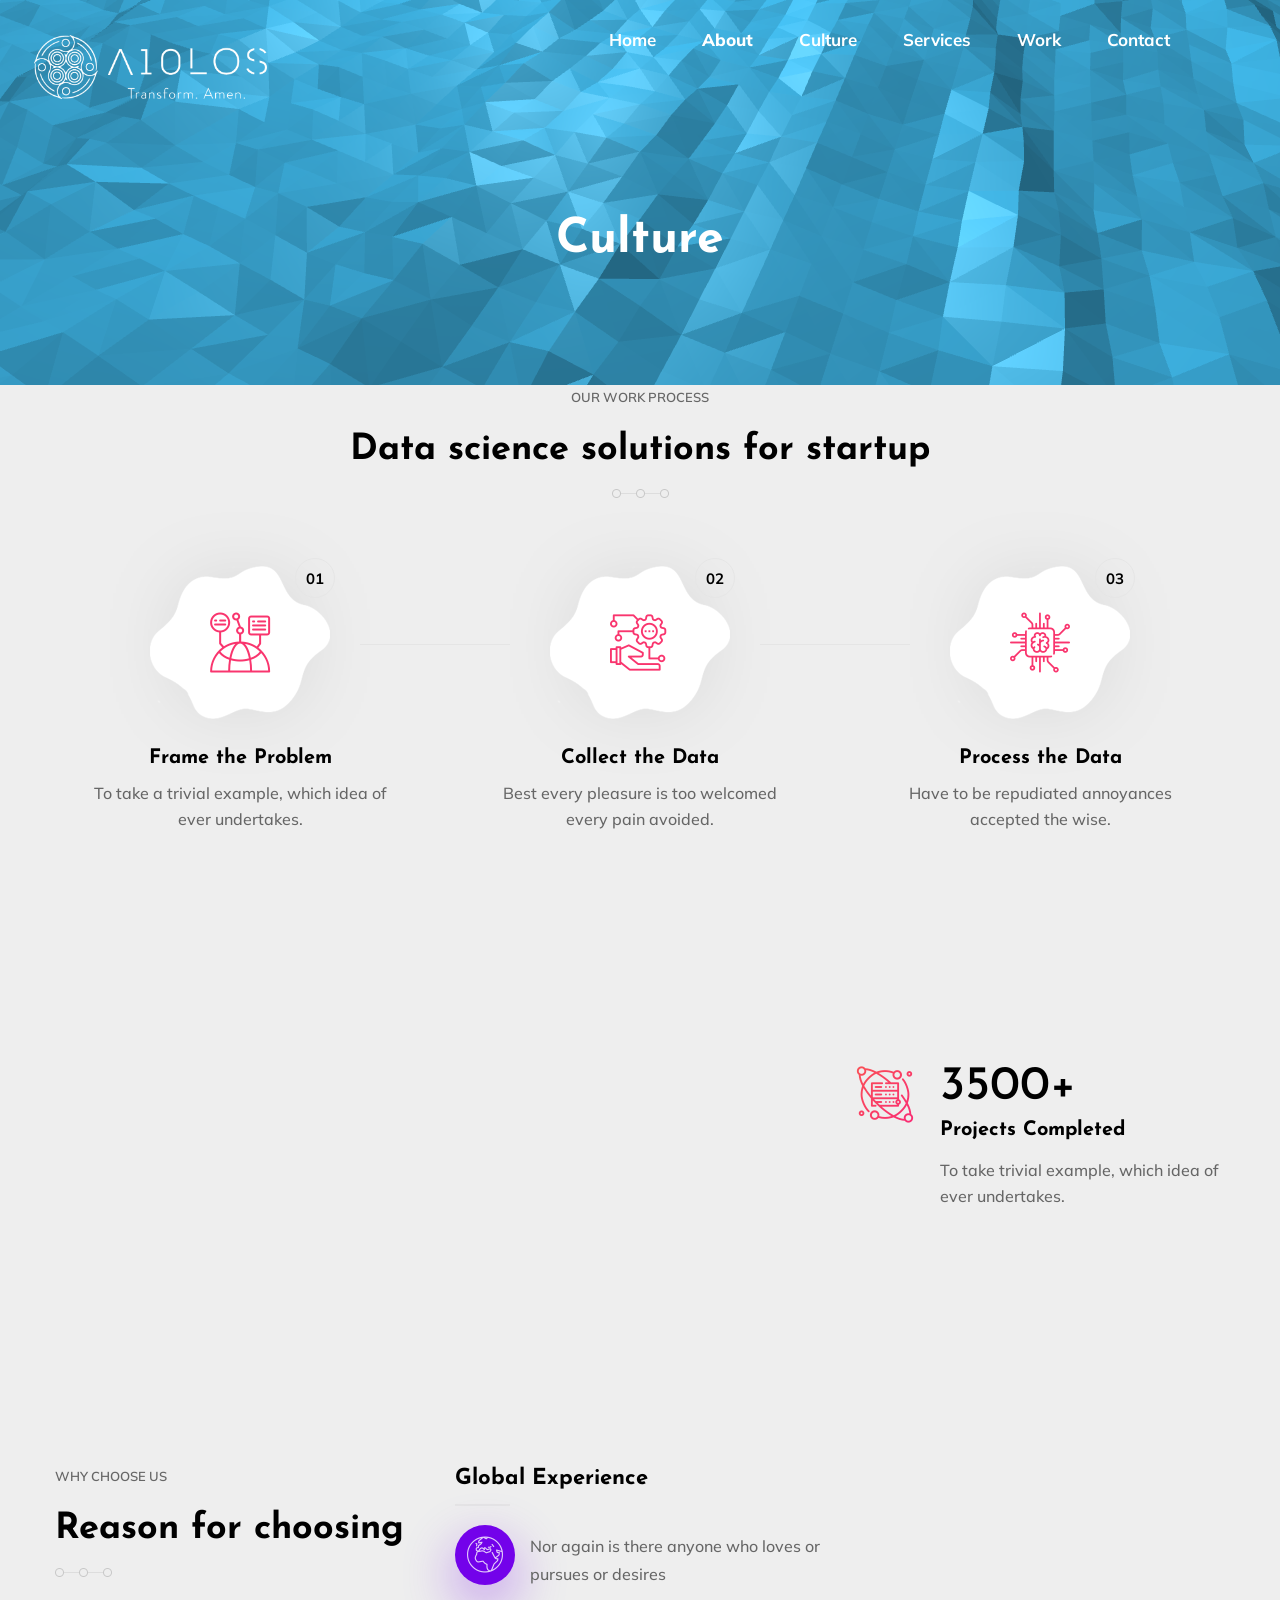
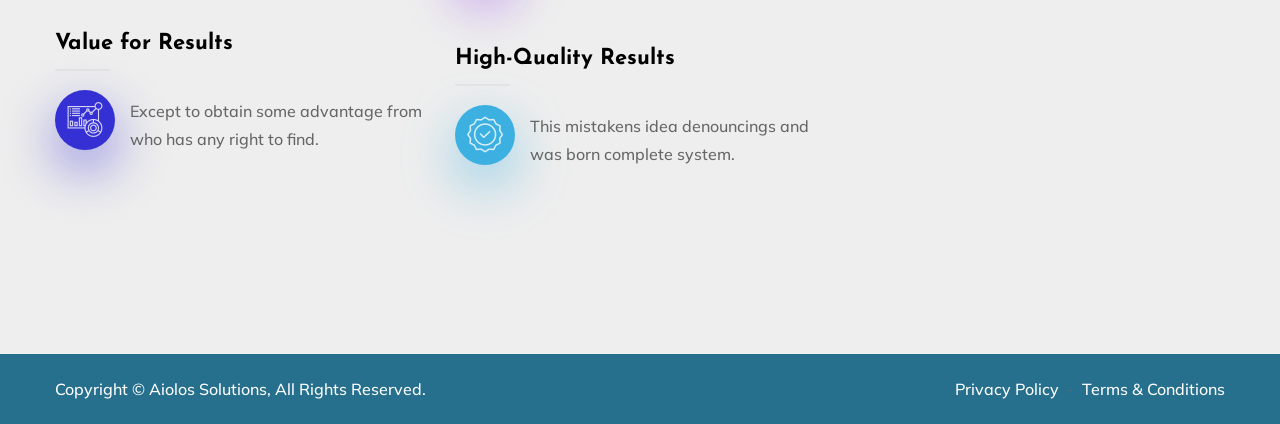
<file: aiolos/culture.html>
<!DOCTYPE html>
<html lang="en">
<head>
<meta charset="utf-8">
<meta http-equiv="X-UA-Compatible" content="IE=edge">
<meta name="viewport" content="width=device-width, initial-scale=1.0, maximum-scale=1.0, user-scalable=0">

<title>Culture | Aiolos Solutions</title>

<!-- Fav Icon -->
<link rel="icon" href="assets/images/favicon.ico" type="image/x-icon">

<!-- Google Fonts -->
<link href="https://fonts.googleapis.com/css?family=Josefin+Sans:300,300i,400,400i,600,600i,700,700i&display=swap" rel="stylesheet">
<link href="https://fonts.googleapis.com/css?family=Muli:300,300i,400,400i,500,500i,600,600i,700,700i,800,800i,900,900i&display=swap" rel="stylesheet">

<!-- Stylesheets -->
<link href="assets/css/font-awesome-all.css" rel="stylesheet">
<link href="assets/css/flaticon.css" rel="stylesheet">
<link href="assets/css/owl.css" rel="stylesheet">
<link href="assets/css/bootstrap.css" rel="stylesheet">
<link href="assets/css/jquery.fancybox.min.css" rel="stylesheet">
<link href="assets/css/animate.css" rel="stylesheet">
<link href="assets/css/imagebg.css" rel="stylesheet">
<link href="assets/css/global.css" rel="stylesheet">
<link href="assets/css/header.css" rel="stylesheet">
<link href="assets/css/color.css" rel="stylesheet">
<link href="assets/css/style.css" rel="stylesheet">
<link href="assets/css/responsive.css" rel="stylesheet">

</head>


<!-- page wrapper -->
<body class="boxed_wrapper">
    
    <!-- preloader -->
    <div class="preloader">
        <div id="handle-preloader" class="handle-preloader">
            <div class="animation-preloader">
                <div class="spinner">
                    <img src="assets/images/shape/spinner.png">
                </div>
                <div class="txt-loading">
                    <span data-text-preloader="A" class="letters-loading">
                        A
                    </span>
                    <span data-text-preloader="I" class="letters-loading">
                        I
                    </span>
                    <span data-text-preloader="O" class="letters-loading">
                        O
                    </span>
                    <span data-text-preloader="L" class="letters-loading">
                        L
                    </span>
                    <span data-text-preloader="O" class="letters-loading">
                        O
                    </span>
                    <span data-text-preloader="S" class="letters-loading">
                        S
                    </span>
                </div>
            </div>  
        </div>
    </div>
    <!-- preloader end -->



    <!-- main header -->
    <header class="main-header style-one">
        <div class="all_header">
            <div class="row clearfix">
                <div class="col-lg-3 col-md-8 col-sm-8 logo-column">
                    <div class="logo-box ">
                        <figure class="logo"><a href="index.html"><img src="assets/images/logo.png" alt=""></a></figure>
                    </div>
                </div>
                <div class="col-lg-9 col-md-4 col-sm-4 outer-column">
                    <div class="outer-box">
                        <div class="header-upper clearfix">
                            <div class="menu-area pull-right clearfix">
                                <!--Mobile Navigation Toggler-->
                                <div class="mobile-nav-toggler">
                                    <i class="icon-bar"></i>
                                    <i class="icon-bar"></i>
                                    <i class="icon-bar"></i>
                                </div>
                                <nav class="main-menu navbar-expand-md navbar-light">
                                    <div class="collapse navbar-collapse show clearfix" id="navbarSupportedContent">
                                        <ul class="navigation clearfix">
                                            <li><a href="index.html">Home</a>
                                            </li> 
                                            <li class="current"><a href="about.html">About</a>
                                            </li>
                                            <li><a href="culture.html">Culture</a>
                                            </li>
                                            <li><a href="services.html">Services</a>
                                            </li>
                                            <li><a href="work.html">Work</a>
                                            </li>
                                            <li><a href="contact.html">Contact</a>
                                        </ul>
                                    </div>
                                </nav>
                                <div class="btn-box">
                                    <a href="about.html" class="theme-btn style-one">Get in Touch</a>
                                </div>
                            </div>
                        </div>
                    </div>
                </div>
            </div>
        </div>

        <!--sticky Header-->
        <div class="sticky-header">
            <div class="auto-container clearfix">
                <figure class="logo-box sticky_logo"><a href="index.html"><img class="aiolos_sticky" src="assets/images/small-logo.png" alt=""></a></figure>
                <div class="menu-area">
                    <nav class="main-menu clearfix">
                        <!--Keep This Empty / Menu will come through Javascript-->
                    </nav>
                    <div class="btn-box">
                        <a href="index.html" class="theme-btn style-one">Get in Touch</a>
                    </div>
                </div>
            </div>
        </div>
    </header>
    <!-- main-header end -->

    <!-- Mobile Menu  -->
    <div class="mobile-menu">
        <div class="menu-backdrop"></div>
        <div class="close-btn"><i class="fas fa-times"></i></div>
        
        <nav class="menu-box">
            <div class="nav-logo"><a href="index.html"><img src="assets/images/logo.png" alt="" title=""></a></div>
            <div class="menu-outer"><!--Here Menu Will Come Automatically Via Javascript / Same Menu as in Header--></div>
            <!-- <div class="contact-info">
                <h4>Contact Info</h4>
                <ul>
                    <li>Chicago 12, Melborne City, USA</li>
                    <li><a href="tel:+8801682648101">+88 01682648101</a></li>
                    <li><a href="mailto:info@example.com">info@example.com</a></li>
                </ul>
            </div> -->
            <!-- <div class="social-links">
                <ul class="clearfix">
                    <li><a href="index.html"><span class="fab fa-twitter"></span></a></li>
                    <li><a href="index.html"><span class="fab fa-facebook-square"></span></a></li>
                    <li><a href="index.html"><span class="fab fa-pinterest-p"></span></a></li>
                    <li><a href="index.html"><span class="fab fa-instagram"></span></a></li>
                    <li><a href="index.html"><span class="fab fa-youtube"></span></a></li>
                </ul>
            </div> -->
        </nav>
    </div><!-- End Mobile Menu -->


    <!--Page Title-->
    <section class="page-title style-two text-center mob_padding" id="animate">
        <!-- <div class="pattern-layer" style="background-image: url(assets/images/shape/shape-62.png);"></div> -->
        <div class="auto-container">
            <div class="content-box">
                <h1>Culture</h1>
                <!-- <ul class="bread-crumb clearfix">
                    <li><a href="index.html">Home</a></li>
                    <li><span>\\</span></li>
                    <li>Company</li>
                </ul> -->
            </div>
        </div>
    </section>
    <!--End Page Title-->

    <!--Process-->
    <section class="work-process">
        <div class="auto-container">
            <div class="sec-title text-center">
                <p>Our Work Process</p>
                <h2>Data science solutions for startup</h2>
                <div class="decor" style="background-image: url(assets/images/icons/decor-1.png);"></div>
            </div>
            <div class="row clearfix">
                <div class="col-lg-4 col-md-6 col-sm-12 work-block">
                    <div class="work-block-one wow slideInUp animated" data-wow-delay="00ms" data-wow-duration="1500ms" style="visibility: visible; animation-duration: 1500ms; animation-delay: 0ms; animation-name: slideInUp;">
                        <div class="inner-box">
                            <div class="icon-box">
                                <i class="flaticon-big-data"></i>
                                <div class="count">01</div>
                                <div class="bg-pattern" style="background-image: url(assets/images/icons/icon-bg-1.png);"></div>
                                <div class="overlay-pattern" style="background-image: url(assets/images/icons/icon-bg-2.png);"></div>
                            </div>
                            <h4><a href="index.html">Frame the Problem</a></h4>
                            <p>To take a trivial example, which idea of ever undertakes.</p>
                        </div>
                    </div>
                </div>
                <div class="col-lg-4 col-md-6 col-sm-12 work-block">
                    <div class="work-block-one wow slideInUp animated" data-wow-delay="100ms" data-wow-duration="1500ms" style="visibility: visible; animation-duration: 1500ms; animation-delay: 100ms; animation-name: slideInUp;">
                        <div class="inner-box">
                            <div class="icon-box">
                                <i class="flaticon-ui"></i>
                                <div class="count">02</div>
                                <div class="bg-pattern" style="background-image: url(assets/images/icons/icon-bg-1.png);"></div>
                                <div class="overlay-pattern" style="background-image: url(assets/images/icons/icon-bg-2.png);"></div>
                            </div>
                            <h4><a href="index.html">Collect the Data</a></h4>
                            <p>Best every pleasure is too welcomed every pain avoided.</p>
                        </div>
                    </div>
                </div>
                <div class="col-lg-4 col-md-6 col-sm-12 work-block">
                    <div class="work-block-one wow slideInUp animated" data-wow-delay="200ms" data-wow-duration="1500ms" style="visibility: visible; animation-duration: 1500ms; animation-delay: 200ms; animation-name: slideInUp;">
                        <div class="inner-box">
                            <div class="icon-box">
                                <i class="flaticon-brain-1"></i>
                                <div class="count">03</div>
                                <div class="bg-pattern" style="background-image: url(assets/images/icons/icon-bg-1.png);"></div>
                                <div class="overlay-pattern" style="background-image: url(assets/images/icons/icon-bg-2.png);"></div>
                            </div>
                            <h4><a href="index.html">Process the Data</a></h4>
                            <p>Have to be repudiated annoyances accepted the wise.</p>
                        </div>
                    </div>
                </div>
            </div>
        </div>
    </section>
    <!--End Process-->

    <!--Fun Fact-->
    <section class="fun-fact">
        <div class="auto-container">
            <div class="three-item-carousel owl-carousel owl-theme owl-dots-none owl-nav-none owl-loaded owl-drag">
                
                
                
            <div class="owl-stage-outer"><div class="owl-stage" style="transform: translate3d(-1200px, 0px, 0px); transition: all 0s ease 0s; width: 3600px;"><div class="owl-item cloned" style="width: 370px; margin-right: 30px;"><div class="counter-block-one wow slideInUp animated" data-wow-delay="00ms" data-wow-duration="1500ms" style="visibility: visible; animation-duration: 1500ms; animation-delay: 0ms; animation-name: slideInUp;">
                    <div class="inner-box">
                        <div class="icon-box"><i class="flaticon-analytics"></i></div>
                        <div class="count-outer count-box">
                            <span class="count-text" data-speed="1500" data-stop="3500">0</span>+
                        </div>
                        <h4>Projects Completed</h4>
                        <p>To take trivial example, which idea of ever undertakes.</p>
                    </div>
                </div></div><div class="owl-item cloned" style="width: 370px; margin-right: 30px;"><div class="counter-block-one wow slideInUp animated" data-wow-delay="200ms" data-wow-duration="1500ms" style="visibility: visible; animation-duration: 1500ms; animation-delay: 200ms; animation-name: slideInUp;">
                    <div class="inner-box">
                        <div class="icon-box"><i class="flaticon-brain-1"></i></div>
                        <div class="count-outer count-box">
                            <span class="count-text" data-speed="1500" data-stop="1867">0</span>
                        </div>
                        <h4>Industries Covered</h4>
                        <p>Best every pleasure is to welcomed every pain avoided.</p>
                    </div>
                </div></div><div class="owl-item cloned" style="width: 370px; margin-right: 30px;"><div class="counter-block-one wow slideInUp animated" data-wow-delay="300ms" data-wow-duration="1500ms" style="visibility: visible; animation-duration: 1500ms; animation-delay: 300ms; animation-name: slideInUp;">
                    <div class="inner-box">
                        <div class="icon-box"><i class="flaticon-freelance"></i></div>
                        <div class="count-outer count-box">
                            <span class="count-text" data-speed="1500" data-stop="239">0</span>
                        </div>
                        <h4>Expert Scientists</h4>
                        <p>Have to be repudiated annoyances accepted the wise.</p>
                    </div>
                </div></div><div class="owl-item active" style="width: 370px; margin-right: 30px;"><div class="counter-block-one wow slideInUp animated" data-wow-delay="00ms" data-wow-duration="1500ms" style="visibility: visible; animation-duration: 1500ms; animation-delay: 0ms; animation-name: slideInUp;">
                    <div class="inner-box">
                        <div class="icon-box"><i class="flaticon-analytics"></i></div>
                        <div class="count-outer count-box counted">
                            <span class="count-text" data-speed="1500" data-stop="3500">3500</span>+
                        </div>
                        <h4>Projects Completed</h4>
                        <p>To take trivial example, which idea of ever undertakes.</p>
                    </div>
                </div></div><div class="owl-item active" style="width: 370px; margin-right: 30px;"><div class="counter-block-one wow slideInUp animated" data-wow-delay="200ms" data-wow-duration="1500ms" style="visibility: visible; animation-duration: 1500ms; animation-delay: 200ms; animation-name: slideInUp;">
                    <div class="inner-box">
                        <div class="icon-box"><i class="flaticon-brain-1"></i></div>
                        <div class="count-outer count-box counted">
                            <span class="count-text" data-speed="1500" data-stop="1867">1867</span>
                        </div>
                        <h4>Industries Covered</h4>
                        <p>Best every pleasure is to welcomed every pain avoided.</p>
                    </div>
                </div></div><div class="owl-item active" style="width: 370px; margin-right: 30px;"><div class="counter-block-one wow slideInUp animated" data-wow-delay="300ms" data-wow-duration="1500ms" style="visibility: visible; animation-duration: 1500ms; animation-delay: 300ms; animation-name: slideInUp;">
                    <div class="inner-box">
                        <div class="icon-box"><i class="flaticon-freelance"></i></div>
                        <div class="count-outer count-box counted">
                            <span class="count-text" data-speed="1500" data-stop="239">239</span>
                        </div>
                        <h4>Expert Scientists</h4>
                        <p>Have to be repudiated annoyances accepted the wise.</p>
                    </div>
                </div></div><div class="owl-item cloned" style="width: 370px; margin-right: 30px;"><div class="counter-block-one wow slideInUp animated" data-wow-delay="00ms" data-wow-duration="1500ms" style="visibility: visible; animation-duration: 1500ms; animation-delay: 0ms; animation-name: slideInUp;">
                    <div class="inner-box">
                        <div class="icon-box"><i class="flaticon-analytics"></i></div>
                        <div class="count-outer count-box">
                            <span class="count-text" data-speed="1500" data-stop="3500">0</span>+
                        </div>
                        <h4>Projects Completed</h4>
                        <p>To take trivial example, which idea of ever undertakes.</p>
                    </div>
                </div></div><div class="owl-item cloned" style="width: 370px; margin-right: 30px;"><div class="counter-block-one wow slideInUp animated" data-wow-delay="200ms" data-wow-duration="1500ms" style="visibility: visible; animation-duration: 1500ms; animation-delay: 200ms; animation-name: slideInUp;">
                    <div class="inner-box">
                        <div class="icon-box"><i class="flaticon-brain-1"></i></div>
                        <div class="count-outer count-box">
                            <span class="count-text" data-speed="1500" data-stop="1867">0</span>
                        </div>
                        <h4>Industries Covered</h4>
                        <p>Best every pleasure is to welcomed every pain avoided.</p>
                    </div>
                </div></div><div class="owl-item cloned" style="width: 370px; margin-right: 30px;"><div class="counter-block-one wow slideInUp animated" data-wow-delay="300ms" data-wow-duration="1500ms" style="visibility: visible; animation-duration: 1500ms; animation-delay: 300ms; animation-name: slideInUp;">
                    <div class="inner-box">
                        <div class="icon-box"><i class="flaticon-freelance"></i></div>
                        <div class="count-outer count-box">
                            <span class="count-text" data-speed="1500" data-stop="239">0</span>
                        </div>
                        <h4>Expert Scientists</h4>
                        <p>Have to be repudiated annoyances accepted the wise.</p>
                    </div>
                </div></div></div></div><div class="owl-nav disabled"><div class="owl-prev"><span class="flaticon-left"></span></div><div class="owl-next"><span class="flaticon-arrow"></span></div></div><div class="owl-dots disabled"><div class="owl-dot active"><span></span></div></div></div>
        </div>
    </section>
    <!--End Fun Fact-->


    <!--Choose Us-->
    <section class="chooseus-style-three sec-pad">
        <div class="auto-container">
            <div class="row clearfix">
                <div class="col-lg-4 col-md-6 col-sm-12 inner-column">
                    <div class="inner-box">
                        <div class="sec-title text-left">
                            <p>Why Choose Us</p>
                            <h2>Reason for choosing</h2>
                            <div class="decor" style="background-image: url(assets/images/icons/decor-1.png);"></div>
                        </div>
                        <div class="single-item">
                            <h3>Value for Results</h3>
                            <div class="box">
                                <div class="icon-box"><i class="flaticon-analysis"></i></div>
                                <p>Except to obtain some advantage from who has any right to find.</p>
                            </div>
                        </div>
                    </div>
                </div>
                <div class="col-lg-4 col-md-6 col-sm-12 inner-column">
                    <div class="inner-box">
                        <div class="single-item">
                            <h3>Global Experience</h3>
                            <div class="box">
                                <div class="icon-box"><i class="flaticon-global"></i></div>
                                <p>Nor again is there anyone who loves or pursues or desires</p>
                            </div>
                        </div>
                        <div class="single-item">
                            <h3>High-Quality Results</h3>
                            <div class="box">
                                <div class="icon-box"><i class="flaticon-medal"></i></div>
                                <p>This mistakens idea denouncings and was born complete system.</p>
                            </div>
                        </div>
                    </div>
                </div>
            </div>
        </div>
    </section>
    <!--End Choose Us-->

   <!-- main-footer -->
   <footer class="main-footer">
    <div class="footer-bottom style-one">
        <div class="auto-container clearfix">
            <div class="copyright pull-left">
                <p>Copyright &copy; <a href="index.html">Aiolos Solutions</a>, All Rights Reserved.</p>
            </div>
            <ul class="footer-nav pull-right">
                <li><a href="index.html">Privacy Policy</a></li>
                <li><a href="index.html">Terms & Conditions</a></li>
            </ul>
        </div>
    </div>
</footer>
<!-- main-footer end -->


<!--Scroll to top-->
<button class="scroll-top scroll-to-target" data-target="html">
    <span class="fas fa-angle-up"></span>
</button>


<!-- jequery plugins -->
<script src="assets/js/jquery.js"></script>
<script src="assets/js/popper.min.js"></script>
<script src="assets/js/bootstrap.min.js"></script>
<script src="assets/js/owl.js"></script>
<script src="assets/js/wow.js"></script>
<script src="assets/js/validation.js"></script>
<script src="assets/js/jquery.fancybox.js"></script>
<script src="assets/js/appear.js"></script>
<script src="assets/js/jquery.countTo.js"></script>
<script src="assets/js/scrollbar.js"></script>
<script src="assets/js/tilt.jquery.js"></script>

<!-- main-js -->
<script src="assets/js/script.js"></script>
<script src="assets/js/three.r119.min.js"></script>
<script src="assets/js/vanta.waves.min.js"></script>
<script src="assets/js/waves.js"></script>
</body><!-- End of .page_wrapper -->
</html>
</file>
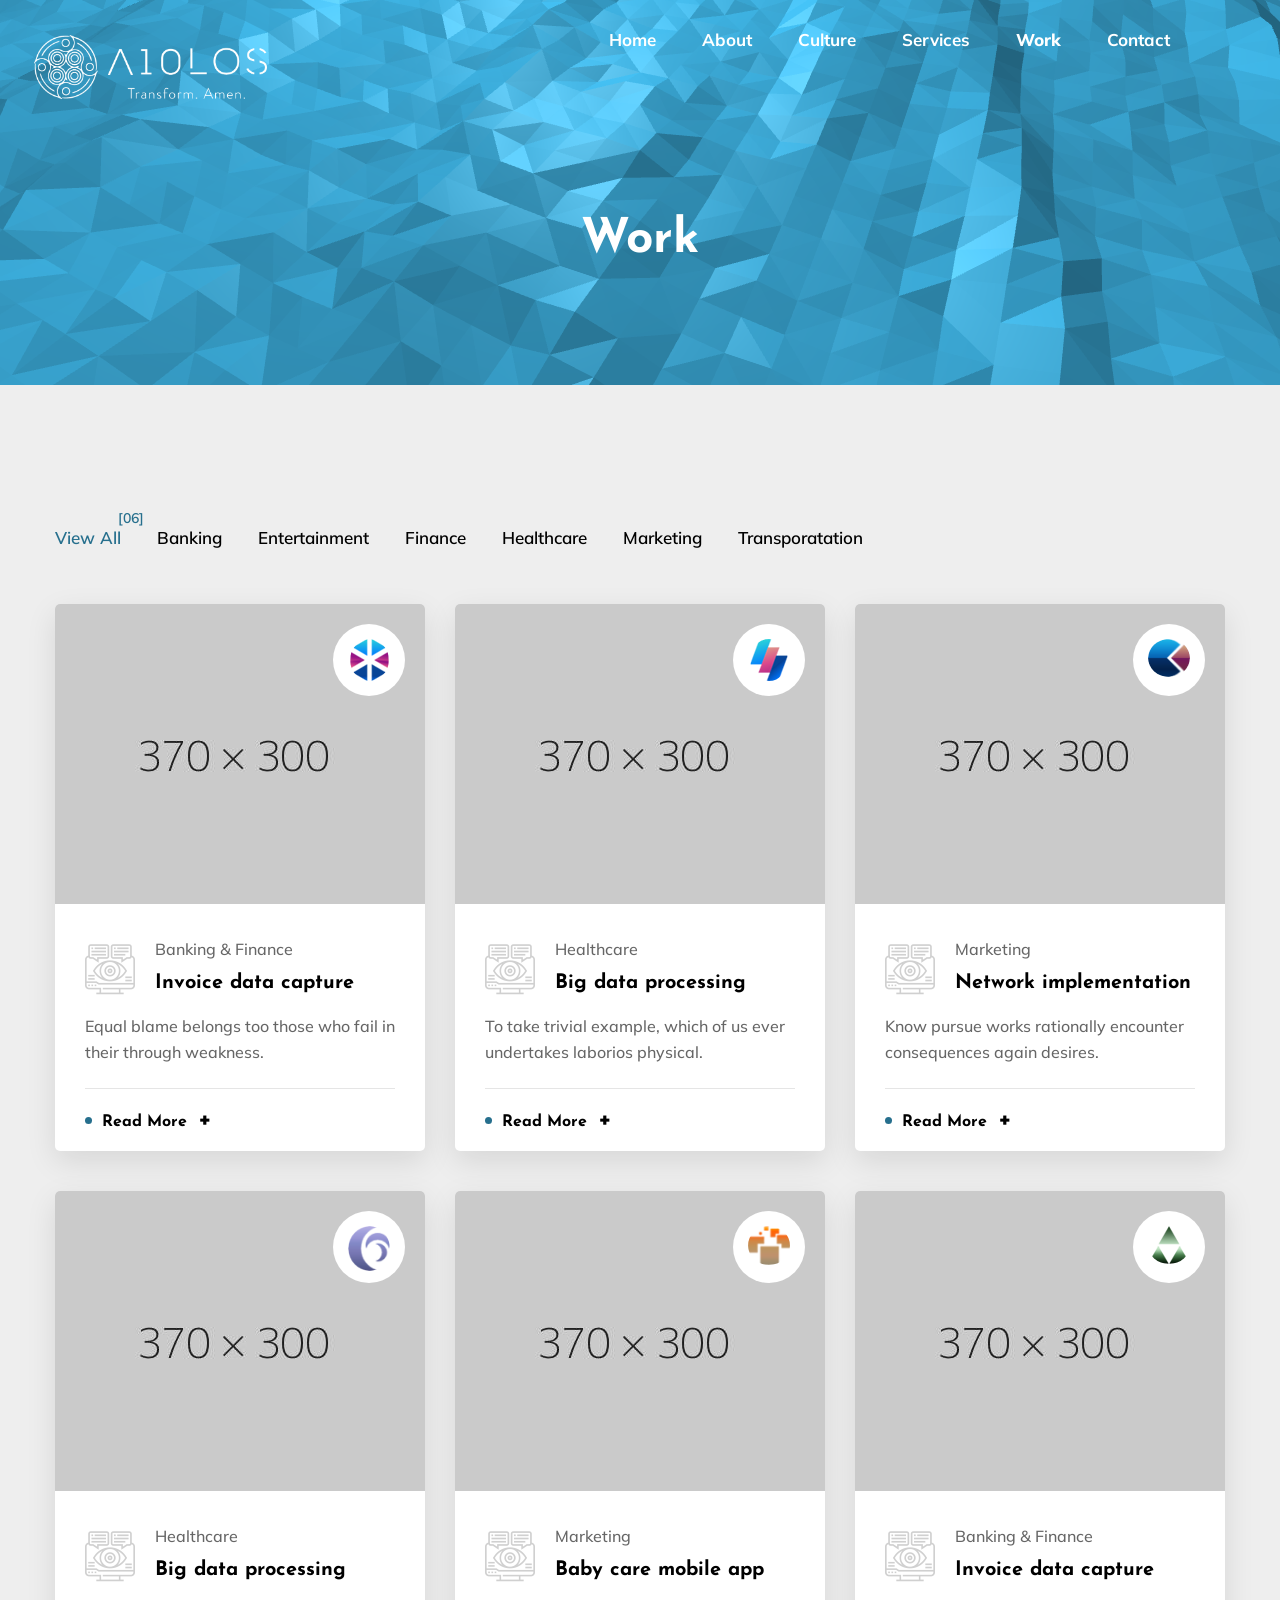
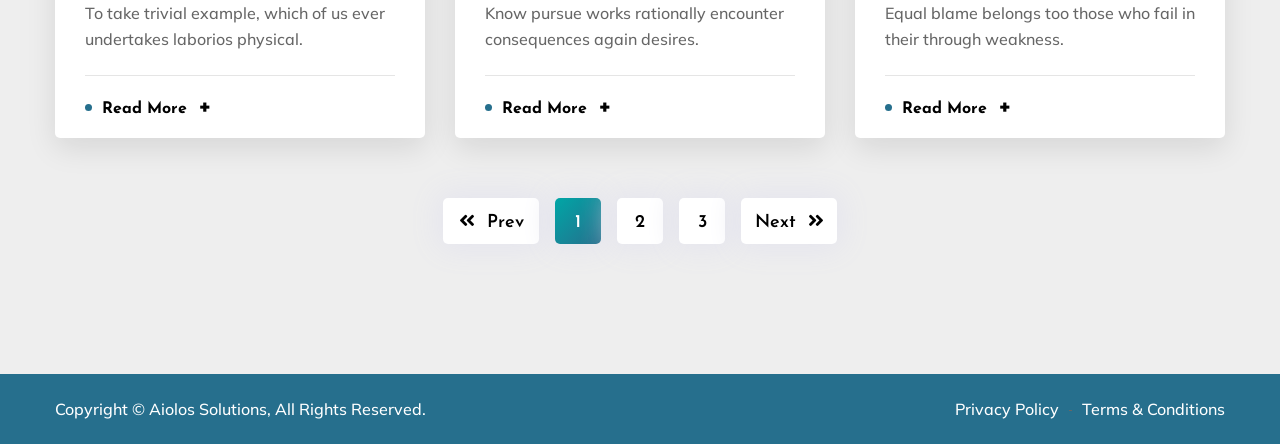
<file: aiolos/project-3.html>
<!DOCTYPE html>
<html lang="en">
<head>
<meta charset="utf-8">
<meta http-equiv="X-UA-Compatible" content="IE=edge">
<meta name="viewport" content="width=device-width, initial-scale=1.0, maximum-scale=1.0, user-scalable=0">

<title>Work | Aiolos Solutions</title>

<!-- Fav Icon -->
<link rel="icon" href="assets/images/favicon.ico" type="image/x-icon">

<!-- Google Fonts -->
<link href="https://fonts.googleapis.com/css?family=Josefin+Sans:300,300i,400,400i,600,600i,700,700i&display=swap" rel="stylesheet">
<link href="https://fonts.googleapis.com/css?family=Muli:300,300i,400,400i,500,500i,600,600i,700,700i,800,800i,900,900i&display=swap" rel="stylesheet">

<!-- Stylesheets -->
<link href="assets/css/font-awesome-all.css" rel="stylesheet">
<link href="assets/css/flaticon.css" rel="stylesheet">
<link href="assets/css/owl.css" rel="stylesheet">
<link href="assets/css/bootstrap.css" rel="stylesheet">
<link href="assets/css/jquery.fancybox.min.css" rel="stylesheet">
<link href="assets/css/animate.css" rel="stylesheet">
<link href="assets/css/imagebg.css" rel="stylesheet">
<link href="assets/css/global.css" rel="stylesheet">
<link href="assets/css/header.css" rel="stylesheet">
<link href="assets/css/color.css" rel="stylesheet">
<link href="assets/css/style.css" rel="stylesheet">
<link href="assets/css/responsive.css" rel="stylesheet">

</head>


<!-- page wrapper -->
<body class="boxed_wrapper">
    
    <!-- preloader -->
    <div class="preloader">
        <div id="handle-preloader" class="handle-preloader">
            <div class="animation-preloader">
                <div class="spinner">
                    <img src="assets/images/shape/spinner.png">
                </div>
                <div class="txt-loading">
                    <span data-text-preloader="A" class="letters-loading">
                        A
                    </span>
                    <span data-text-preloader="I" class="letters-loading">
                        I
                    </span>
                    <span data-text-preloader="O" class="letters-loading">
                        O
                    </span>
                    <span data-text-preloader="L" class="letters-loading">
                        L
                    </span>
                    <span data-text-preloader="O" class="letters-loading">
                        O
                    </span>
                    <span data-text-preloader="S" class="letters-loading">
                        S
                    </span>
                </div>
            </div>  
        </div>
    </div>
    <!-- preloader end -->



    <!-- main header -->
    <header class="main-header style-one">
        <div class="all_header">
            <div class="row clearfix">
                <div class="col-lg-3 col-md-8 col-sm-8 logo-column">
                    <div class="logo-box ">
                        <figure class="logo"><a href="index.html"><img src="assets/images/logo.png" alt=""></a></figure>
                    </div>
                </div>
                <div class="col-lg-9 col-md-4 col-sm-4 outer-column">
                    <div class="outer-box">
                        <div class="header-upper clearfix">
                            <div class="menu-area pull-right clearfix">
                                <!--Mobile Navigation Toggler-->
                                <div class="mobile-nav-toggler">
                                    <i class="icon-bar"></i>
                                    <i class="icon-bar"></i>
                                    <i class="icon-bar"></i>
                                </div>
                                <nav class="main-menu navbar-expand-md navbar-light">
                                    <div class="collapse navbar-collapse show clearfix" id="navbarSupportedContent">
                                        <ul class="navigation clearfix">
                                            <li><a href="index.html">Home</a>
                                            </li> 
                                            <li><a href="about.html">About</a>
                                            </li>
                                            <li><a href="culture.html">Culture</a>
                                            </li>
                                            <li><a href="services.html">Services</a>
                                            </li>
                                            <li class="current"><a href="work.html">Work</a>
                                            </li>
                                            <li><a href="contact.html">Contact</a>
                                        </ul>
                                    </div>
                                </nav>
                                <div class="btn-box">
                                    <a href="about.html" class="theme-btn style-one">Get in Touch</a>
                                </div>
                            </div>
                        </div>
                    </div>
                </div>
            </div>
        </div>

        <!--sticky Header-->
        <div class="sticky-header">
            <div class="auto-container clearfix">
                <figure class="logo-box sticky_logo"><a href="index.html"><img class="aiolos_sticky" src="assets/images/small-logo.png" alt=""></a></figure>
                <div class="menu-area">
                    <nav class="main-menu clearfix">
                        <!--Keep This Empty / Menu will come through Javascript-->
                    </nav>
                    <div class="btn-box">
                        <a href="index.html" class="theme-btn style-one">Get in Touch</a>
                    </div>
                </div>
            </div>
        </div>
    </header>
    <!-- main-header end -->

    <!-- Mobile Menu  -->
    <div class="mobile-menu">
        <div class="menu-backdrop"></div>
        <div class="close-btn"><i class="fas fa-times"></i></div>
        
        <nav class="menu-box">
            <div class="nav-logo"><a href="index.html"><img src="assets/images/logo.png" alt="" title=""></a></div>
            <div class="menu-outer"><!--Here Menu Will Come Automatically Via Javascript / Same Menu as in Header--></div>
            <!-- <div class="contact-info">
                <h4>Contact Info</h4>
                <ul>
                    <li>Chicago 12, Melborne City, USA</li>
                    <li><a href="tel:+8801682648101">+88 01682648101</a></li>
                    <li><a href="mailto:info@example.com">info@example.com</a></li>
                </ul>
            </div> -->
            <!-- <div class="social-links">
                <ul class="clearfix">
                    <li><a href="index.html"><span class="fab fa-twitter"></span></a></li>
                    <li><a href="index.html"><span class="fab fa-facebook-square"></span></a></li>
                    <li><a href="index.html"><span class="fab fa-pinterest-p"></span></a></li>
                    <li><a href="index.html"><span class="fab fa-instagram"></span></a></li>
                    <li><a href="index.html"><span class="fab fa-youtube"></span></a></li>
                </ul>
            </div> -->
        </nav>
    </div><!-- End Mobile Menu -->


    <!--Page Title-->
    <section class="page-title style-two text-center mob_padding" id="animate">
        <!-- <div class="pattern-layer" style="background-image: url(assets/images/shape/shape-62.png);"></div> -->
        <div class="auto-container">
            <div class="content-box">
                <h1>Work</h1>
                <!-- <ul class="bread-crumb clearfix">
                    <li><a href="index.html">Home</a></li>
                    <li><span>\\</span></li>
                    <li>Company</li>
                </ul> -->
            </div>
        </div>
    </section>
    <!--End Page Title-->


    <!-- case-studies -->
    <section class="case-studies project-page case-style-three">
        <div class="auto-container">
            <div class="sortable-masonry">
                <div class="filters">
                    <ul class="filter-tabs filter-btns clearfix">
                        <li class="active filter" data-role="button" data-filter=".all">View All<span>[06]</span></li>
                        <li class="filter" data-role="button" data-filter=".banking">Banking<span>[05]</span></li>
                        <li class="filter" data-role="button" data-filter=".entertainment">Entertainment<span>[04]</span></li>
                        <li class="filter" data-role="button" data-filter=".finance">Finance<span>[04]</span></li>
                        <li class="filter" data-role="button" data-filter=".healthcare">Healthcare<span>[05]</span></li>
                        <li class="filter" data-role="button" data-filter=".marketing">Marketing<span>[04]</span></li>
                        <li class="filter" data-role="button" data-filter=".transporatation">Transporatation<span>[03]</span></li>
                    </ul>
                </div>
                <div class="items-container row clearfix">
                    <div class="col-lg-4 col-md-6 col-sm-12 masonry-item small-column all finance banking entertainment marketing healthcare">
                        <div class="case-block-two">
                            <div class="inner-box">
                                <figure class="image-box">
                                    <img src="assets/images/gallery/gallery-23.jpg" alt="">
                                    <div class="client-box">
                                        <span>Neuro Jump</span>
                                        <div class="client-logo"><img src="assets/images/icons/icon-1.png" alt=""></div>
                                    </div>
                                    <div class="link"><a href="project-details.html"><i class="flaticon-hyperlink"></i></a></div>
                                    <div class="overlay-layer"></div>
                                </figure>
                                <div class="lower-content">
                                    <div class="box">
                                        <div class="icon-box"><i class="flaticon-vision"></i></div>
                                        <p>Banking & Finance</p>
                                        <h4><a href="project-details.html">Invoice data capture</a></h4>
                                    </div>
                                    <div class="text">
                                        <p>Equal blame belongs too those who fail in their through weakness.</p>
                                    </div>
                                    <div class="link"><a href="project-details.html" class="btn-style-four">Read More<span>+</span></a></div>
                                </div>
                            </div>
                        </div>
                    </div>
                    <div class="col-lg-4 col-md-6 col-sm-12 masonry-item small-column all banking healthcare transporatation marketing">
                        <div class="case-block-two">
                            <div class="inner-box">
                                <figure class="image-box">
                                    <img src="assets/images/gallery/gallery-24.jpg" alt="">
                                    <div class="client-box">
                                        <span>Neuro Jump</span>
                                        <div class="client-logo"><img src="assets/images/icons/icon-2.png" alt=""></div>
                                    </div>
                                    <div class="link"><a href="project-details.html"><i class="flaticon-hyperlink"></i></a></div>
                                    <div class="overlay-layer"></div>
                                </figure>
                                <div class="lower-content">
                                    <div class="box">
                                        <div class="icon-box"><i class="flaticon-vision"></i></div>
                                        <p>Healthcare</p>
                                        <h4><a href="project-details.html">Big data processing</a></h4>
                                    </div>
                                    <div class="text">
                                        <p>To take trivial example, which of us ever undertakes laborios physical.</p>
                                    </div>
                                    <div class="link"><a href="project-details.html" class="btn-style-four">Read More<span>+</span></a></div>
                                </div>
                            </div>
                        </div>
                    </div>
                    <div class="col-lg-4 col-md-6 col-sm-12 masonry-item small-column all finance entertainment marketing healthcare">
                        <div class="case-block-two">
                            <div class="inner-box">
                                <figure class="image-box">
                                    <img src="assets/images/gallery/gallery-25.jpg" alt="">
                                    <div class="client-box">
                                        <span>Neuro Jump</span>
                                        <div class="client-logo"><img src="assets/images/icons/icon-3.png" alt=""></div>
                                    </div>
                                    <div class="link"><a href="project-details.html"><i class="flaticon-hyperlink"></i></a></div>
                                    <div class="overlay-layer"></div>
                                </figure>
                                <div class="lower-content">
                                    <div class="box">
                                        <div class="icon-box"><i class="flaticon-vision"></i></div>
                                        <p>Marketing</p>
                                        <h4><a href="project-details.html">Network implementation</a></h4>
                                    </div>
                                    <div class="text">
                                        <p>Know pursue works rationally encounter consequences again desires.</p>
                                    </div>
                                    <div class="link"><a href="project-details.html" class="btn-style-four">Read More<span>+</span></a></div>
                                </div>
                            </div>
                        </div>
                    </div>
                    <div class="col-lg-4 col-md-6 col-sm-12 masonry-item small-column all banking healthcare transporatation entertainment">
                        <div class="case-block-two">
                            <div class="inner-box">
                                <figure class="image-box">
                                    <img src="assets/images/gallery/gallery-26.jpg" alt="">
                                    <div class="client-box">
                                        <span>Neuro Jump</span>
                                        <div class="client-logo"><img src="assets/images/icons/icon-8.png" alt=""></div>
                                    </div>
                                    <div class="link"><a href="project-details.html"><i class="flaticon-hyperlink"></i></a></div>
                                    <div class="overlay-layer"></div>
                                </figure>
                                <div class="lower-content">
                                    <div class="box">
                                        <div class="icon-box"><i class="flaticon-vision"></i></div>
                                        <p>Healthcare</p>
                                        <h4><a href="project-details.html">Big data processing</a></h4>
                                    </div>
                                    <div class="text">
                                        <p>To take trivial example, which of us ever undertakes laborios physical.</p>
                                    </div>
                                    <div class="link"><a href="project-details.html" class="btn-style-four">Read More<span>+</span></a></div>
                                </div>
                            </div>
                        </div>
                    </div>
                    <div class="col-lg-4 col-md-6 col-sm-12 masonry-item small-column all finance banking entertainment marketing">
                        <div class="case-block-two">
                            <div class="inner-box">
                                <figure class="image-box">
                                    <img src="assets/images/gallery/gallery-27.jpg" alt="">
                                    <div class="client-box">
                                        <span>Neuro Jump</span>
                                        <div class="client-logo"><img src="assets/images/icons/icon-9.png" alt=""></div>
                                    </div>
                                    <div class="link"><a href="project-details.html"><i class="flaticon-hyperlink"></i></a></div>
                                    <div class="overlay-layer"></div>
                                </figure>
                                <div class="lower-content">
                                    <div class="box">
                                        <div class="icon-box"><i class="flaticon-vision"></i></div>
                                        <p>Marketing</p>
                                        <h4><a href="project-details.html">Baby care mobile app</a></h4>
                                    </div>
                                    <div class="text">
                                        <p>Know pursue works rationally encounter consequences again desires.</p>
                                    </div>
                                    <div class="link"><a href="project-details.html" class="btn-style-four">Read More<span>+</span></a></div>
                                </div>
                            </div>
                        </div>
                    </div>
                    <div class="col-lg-4 col-md-6 col-sm-12 masonry-item small-column all banking finance healthcare transporatation">
                        <div class="case-block-two">
                            <div class="inner-box">
                                <figure class="image-box">
                                    <img src="assets/images/gallery/gallery-28.jpg" alt="">
                                    <div class="client-box">
                                        <span>Neuro Jump</span>
                                        <div class="client-logo"><img src="assets/images/icons/icon-10.png" alt=""></div>
                                    </div>
                                    <div class="link"><a href="project-details.html"><i class="flaticon-hyperlink"></i></a></div>
                                    <div class="overlay-layer"></div>
                                </figure>
                                <div class="lower-content">
                                    <div class="box">
                                        <div class="icon-box"><i class="flaticon-vision"></i></div>
                                        <p>Banking & Finance</p>
                                        <h4><a href="project-details.html">Invoice data capture</a></h4>
                                    </div>
                                    <div class="text">
                                        <p>Equal blame belongs too those who fail in their through weakness.</p>
                                    </div>
                                    <div class="link"><a href="project-details.html" class="btn-style-four">Read More<span>+</span></a></div>
                                </div>
                            </div>
                        </div>
                    </div>
                </div>
                <div class="pagination-wrapper text-center">
                    <ul class="pagination clearfix">
                        <li><a href="project-3.html"><i class="fas fa-angle-double-left"></i>&nbsp;&nbsp;Prev</a></li>
                        <li><a href="project-3.html" class="active">1</a></li>
                        <li><a href="project-3.html">2</a></li>
                        <li><a href="project-3.html">3</a></li>
                        <li><a href="project-3.html">Next&nbsp;&nbsp;<i class="fas fa-angle-double-right"></i></a></li>
                    </ul>
                </div>
            </div>
        </div>
    </section>
    <!-- case-studies end -->


   <!-- main-footer -->
   <footer class="main-footer">
    <div class="footer-bottom style-one">
        <div class="auto-container clearfix">
            <div class="copyright pull-left">
                <p>Copyright &copy; <a href="index.html">Aiolos Solutions</a>, All Rights Reserved.</p>
            </div>
            <ul class="footer-nav pull-right">
                <li><a href="index.html">Privacy Policy</a></li>
                <li><a href="index.html">Terms & Conditions</a></li>
            </ul>
        </div>
    </div>
</footer>
<!-- main-footer end -->


<!--Scroll to top-->
<button class="scroll-top scroll-to-target" data-target="html">
    <span class="fas fa-angle-up"></span>
</button>


<!-- jequery plugins -->
<script src="assets/js/jquery.js"></script>
<script src="assets/js/popper.min.js"></script>
<script src="assets/js/bootstrap.min.js"></script>
<script src="assets/js/owl.js"></script>
<script src="assets/js/wow.js"></script>
<script src="assets/js/validation.js"></script>
<script src="assets/js/jquery.fancybox.js"></script>
<script src="assets/js/appear.js"></script>
<script src="assets/js/isotope.js"></script>
<script src="assets/js/jquery.countTo.js"></script>
<script src="assets/js/scrollbar.js"></script>
<script src="assets/js/tilt.jquery.js"></script>

<!-- main-js -->
<script src="assets/js/script.js"></script>
<script src="assets/js/script.js"></script>
<script src="assets/js/three.r119.min.js"></script>
<script src="assets/js/vanta.waves.min.js"></script>
<script src="assets/js/waves.js"></script>
</body><!-- End of .page_wrapper -->
</html>
</file>
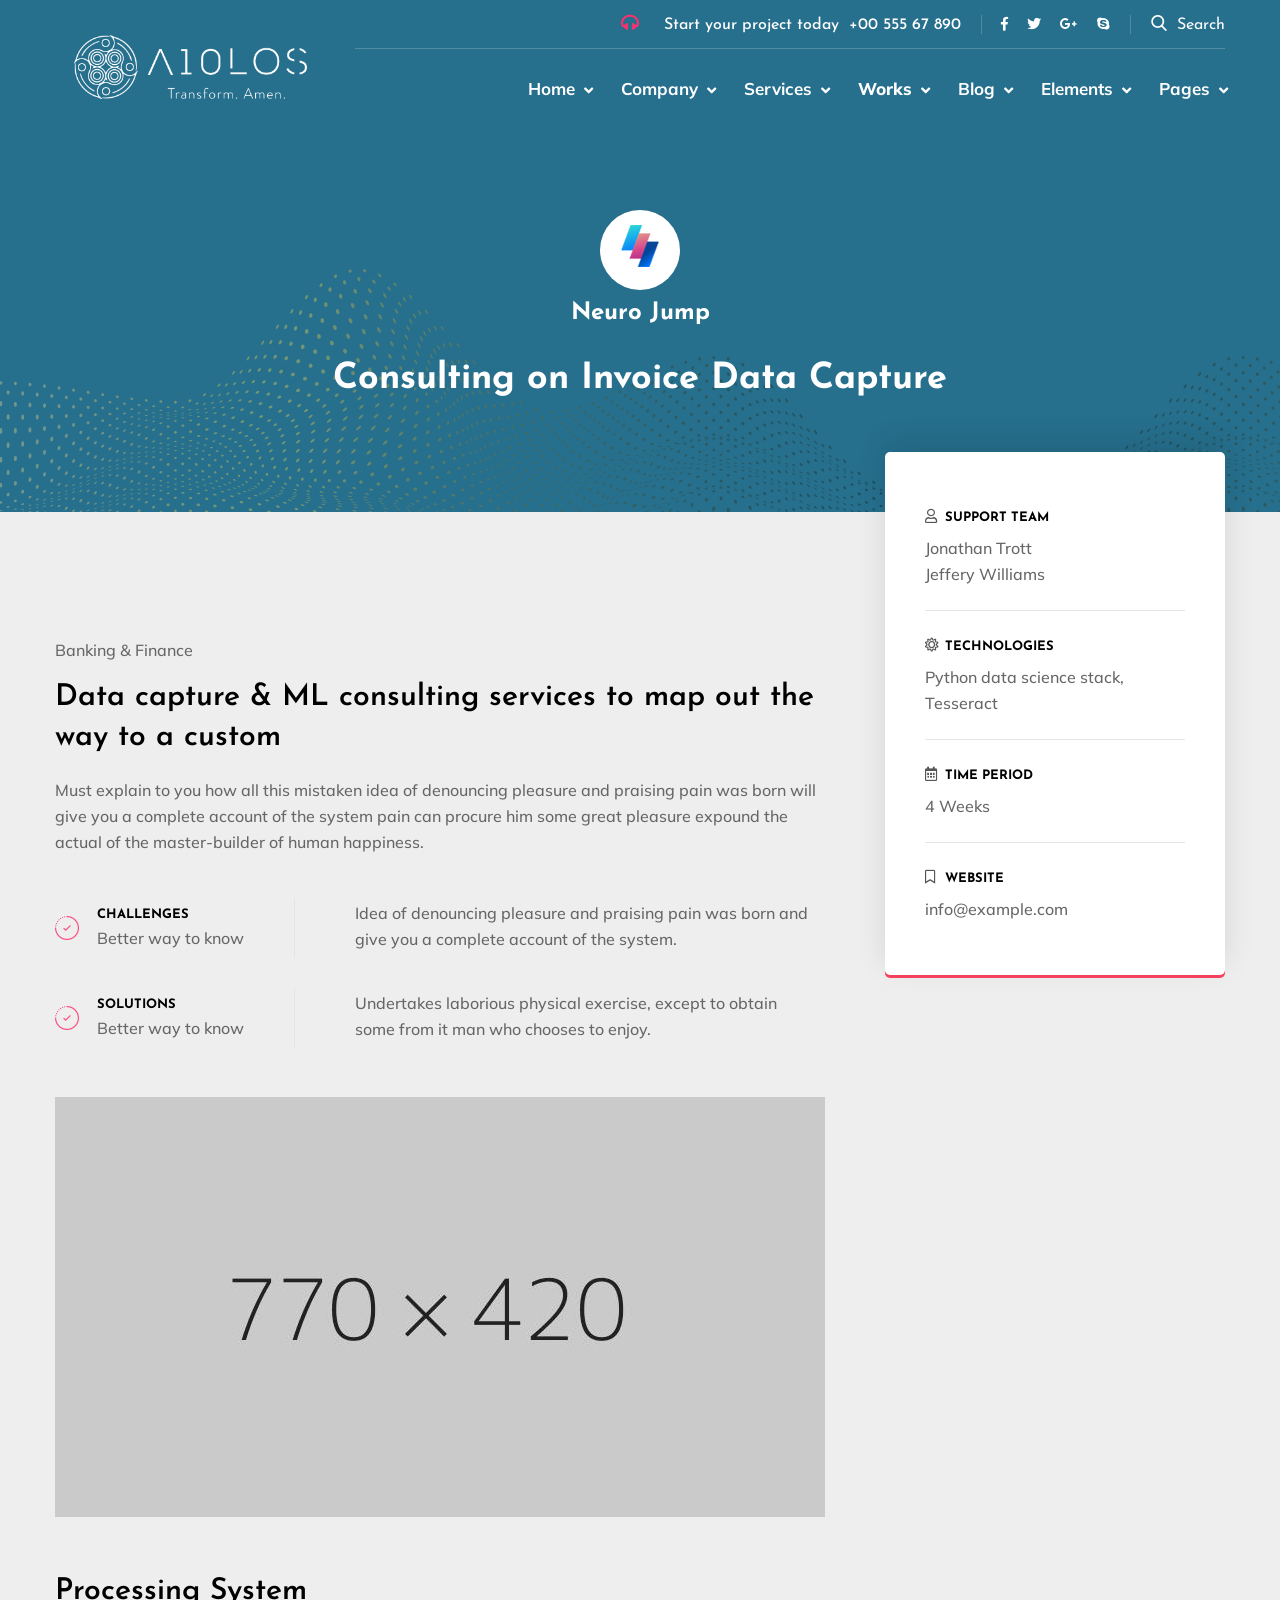
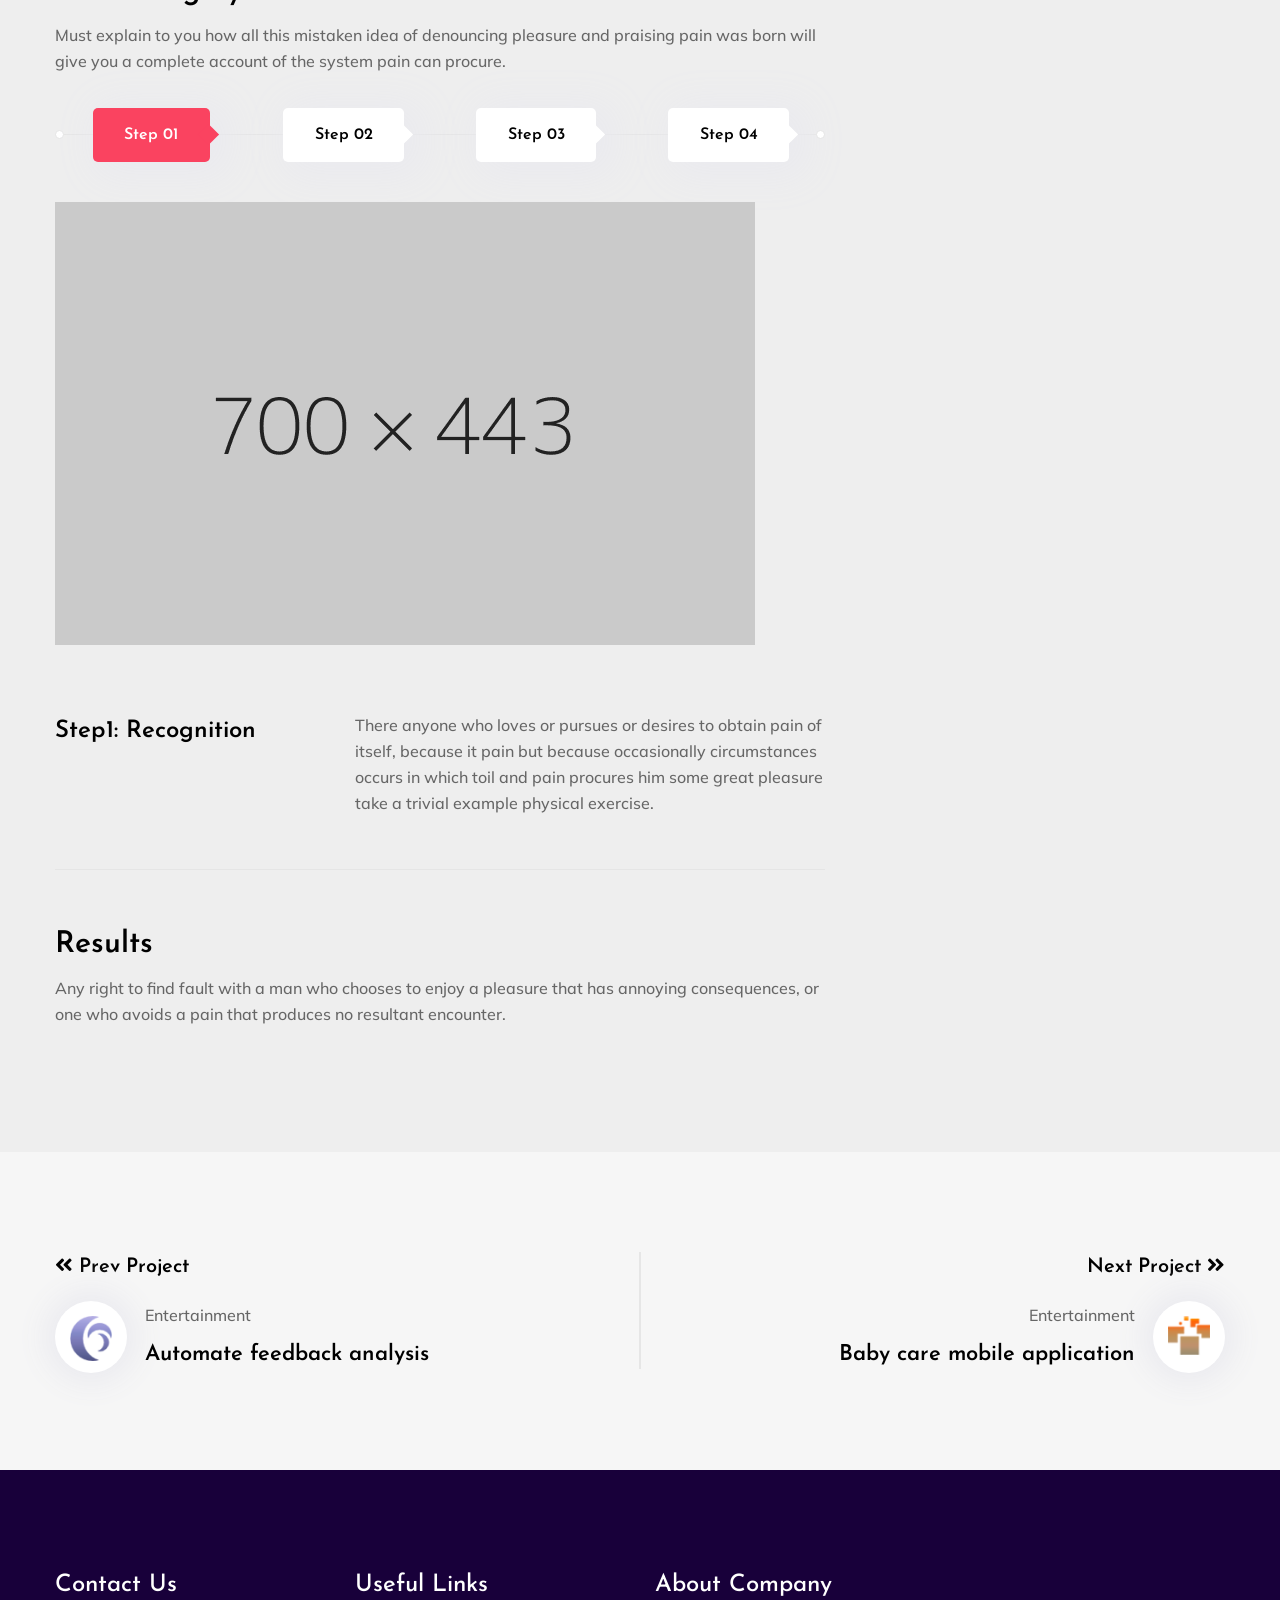
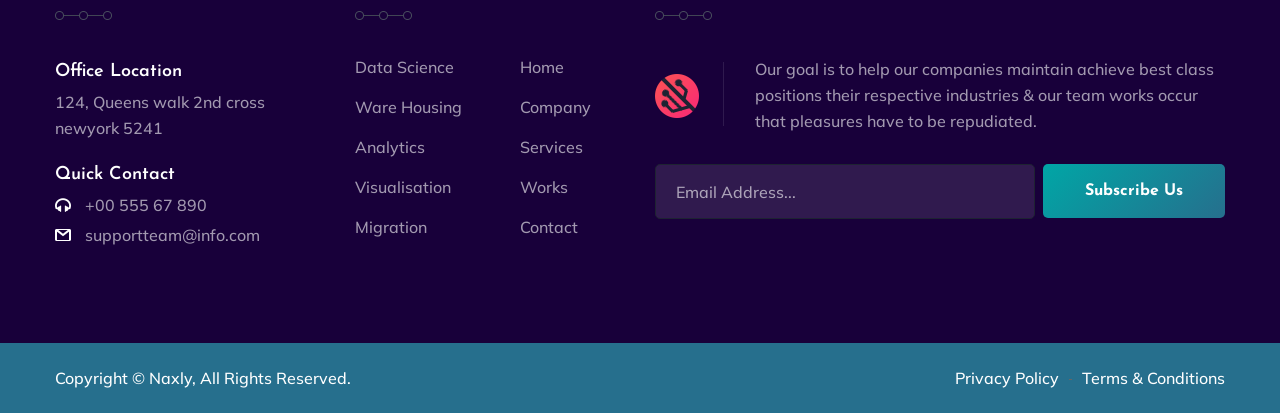
<file: aiolos/project-details.html>
<!DOCTYPE html>
<html lang="en">
<head>
<meta charset="utf-8">
<meta http-equiv="X-UA-Compatible" content="IE=edge">
<meta name="viewport" content="width=device-width, initial-scale=1.0, maximum-scale=1.0, user-scalable=0">

<title>Naxly - HTML 5 Template Preview</title>

<!-- Fav Icon -->
<link rel="icon" href="assets/images/favicon.ico" type="image/x-icon">

<!-- Google Fonts -->
<link href="https://fonts.googleapis.com/css?family=Josefin+Sans:300,300i,400,400i,600,600i,700,700i&display=swap" rel="stylesheet">
<link href="https://fonts.googleapis.com/css?family=Muli:300,300i,400,400i,500,500i,600,600i,700,700i,800,800i,900,900i&display=swap" rel="stylesheet">

<!-- Stylesheets -->
<link href="assets/css/font-awesome-all.css" rel="stylesheet">
<link href="assets/css/flaticon.css" rel="stylesheet">
<link href="assets/css/owl.css" rel="stylesheet">
<link href="assets/css/bootstrap.css" rel="stylesheet">
<link href="assets/css/jquery.fancybox.min.css" rel="stylesheet">
<link href="assets/css/animate.css" rel="stylesheet">
<link href="assets/css/imagebg.css" rel="stylesheet">
<link href="assets/css/global.css" rel="stylesheet">
<link href="assets/css/header.css" rel="stylesheet">
<link href="assets/css/color.css" rel="stylesheet">
<link href="assets/css/style.css" rel="stylesheet">
<link href="assets/css/responsive.css" rel="stylesheet">

</head>


<!-- page wrapper -->
<body class="boxed_wrapper">

    <!-- preloader -->
    <div class="preloader">
        <div id="handle-preloader" class="handle-preloader">
            <div class="animation-preloader">
                <div class="spinner"></div>
                <div class="txt-loading">
                    <span data-text-preloader="N" class="letters-loading">
                        N
                    </span>
                    <span data-text-preloader="A" class="letters-loading">
                        A
                    </span>
                    <span data-text-preloader="X" class="letters-loading">
                        X
                    </span>
                    <span data-text-preloader="L" class="letters-loading">
                        L
                    </span>
                    <span data-text-preloader="Y" class="letters-loading">
                        Y
                    </span>
                </div>
            </div>  
        </div>
    </div>
    <!-- preloader end -->


    <!-- search-popup -->
    <div id="search-popup" class="search-popup">
        <div class="close-search"><span>Close</span></div>
        <div class="popup-inner">
            <div class="overlay-layer"></div>
            <div class="search-form">
                <form method="post" action="index.html">
                    <div class="form-group">
                        <fieldset>
                            <input type="search" class="form-control" name="search-input" value="" placeholder="Search Here" required >
                            <input type="submit" value="Search Now!" class="theme-btn style-four">
                        </fieldset>
                    </div>
                </form>
                <h3>Recent Search Keywords</h3>
                <ul class="recent-searches">
                    <li><a href="index.html">Finance</a></li>
                    <li><a href="index.html">Idea</a></li>
                    <li><a href="index.html">Service</a></li>
                    <li><a href="index.html">Growth</a></li>
                    <li><a href="index.html">Plan</a></li>
                </ul>
            </div>
        </div>
    </div>
    <!-- search-popup end -->


    <!-- main header -->
    <header class="main-header style-one">
        <div class="auto-container">
            <div class="row clearfix">
                <div class="col-lg-3 col-md-12 col-sm-12 logo-column">
                    <div class="logo-box">
                        <figure class="logo"><a href="index.html"><img src="assets/images/logo.png" alt=""></a></figure>
                    </div>
                </div>
                <div class="col-lg-9 col-md-12 col-sm-12 outer-column">
                    <div class="outer-box">
                        <div class="header-top clearfix">
                            <div class="top-right pull-right clearfix">
                                <div class="support"><i class="flaticon-music"></i><span>Start your project today</span><a href="tel:0055567890">+00 555 67 890</a></div>
                                <ul class="social-links clearfix">
                                    <li><a href="index.html"><i class="fab fa-facebook-f"></i></a></li>
                                    <li><a href="index.html"><i class="fab fa-twitter"></i></a></li>
                                    <li><a href="index.html"><i class="fab fa-google-plus-g"></i></a></li>
                                    <li><a href="index.html"><i class="fab fa-skype"></i></a></li>
                                </ul>
                                <div class="search-box-outer">
                                    <form action="index.html" method="post" class="search-btn">
                                        <button type="button" class="search-toggler"><i class="flaticon-search"></i>Search</button>
                                    </form>
                                </div>
                            </div>
                        </div>
                        <div class="header-upper clearfix">
                            <div class="menu-area pull-right clearfix">
                                <!--Mobile Navigation Toggler-->
                                <div class="mobile-nav-toggler">
                                    <i class="icon-bar"></i>
                                    <i class="icon-bar"></i>
                                    <i class="icon-bar"></i>
                                </div>
                                <nav class="main-menu navbar-expand-md navbar-light">
                                    <div class="collapse navbar-collapse show clearfix" id="navbarSupportedContent">
                                        <ul class="navigation clearfix">
                                            <li class="dropdown"><a href="project-details.html">Home</a>
                                                <ul>
                                                    <li><a href="index.html">Data Science<i class="flaticon-next"></i></a></li>
                                                    <li><a href="index-2.html">Artificial intelligence<i class="flaticon-next"></i></a></li>
                                                    <li><a href="index-3.html">Machine Learning<i class="flaticon-next"></i></a></li>
                                                    <li><a href="index-4.html">Business Intelligence<i class="flaticon-next"></i></a></li>
                                                    <li><a href="index-5.html">User Analysis<i class="flaticon-next"></i></a></li>
                                                    <li><a href="index-boxed.html">Home Boxed<i class="flaticon-next"></i></a></li>
                                                    <li><a href="index-rtl.html">Home RTL<i class="flaticon-next"></i></a></li>
                                                    <li><a href="index-onepage.html">Home OnePage<i class="flaticon-next"></i></a></li>
                                                    <li class="dropdown"><a href="project-details.html">Header Styles</a>
                                                        <ul>
                                                            <li><a href="index.html">Header Style One<i class="flaticon-next"></i></a></li>
                                                            <li><a href="index-2.html">Header Style Two<i class="flaticon-next"></i></a></li>
                                                            <li><a href="index-3.html">Header Style Three<i class="flaticon-next"></i></a></li>
                                                            <li><a href="index-4.html">Header Style Four<i class="flaticon-next"></i></a></li>
                                                            <li><a href="index-5.html">Header Style Five<i class="flaticon-next"></i></a></li>
                                                        </ul>
                                                    </li>
                                                </ul>
                                            </li> 
                                            <li class="dropdown"><a href="project-details.html">Company</a>
                                                <ul>
                                                    <li><a href="about.html">About Company<i class="flaticon-next"></i></a></li>
                                                    <li><a href="team.html">Meet Our Team<i class="flaticon-next"></i></a></li>
                                                    <li><a href="contact.html">Contact Us<i class="flaticon-next"></i></a></li>
                                                </ul>
                                            </li>
                                            <li class="dropdown"><a href="project-details.html">Services</a>
                                                <ul>
                                                    <li><a href="service.html">All Services<i class="flaticon-next"></i></a></li>
                                                    <li><a href="service-details.html">Service Details<i class="flaticon-next"></i></a></li>
                                                </ul>
                                            </li>
                                            <li class="current dropdown"><a href="project-details.html">Works</a>
                                                <ul>
                                                    <li><a href="project.html">Project 2 Columns<i class="flaticon-next"></i></a></li>
                                                    <li><a href="project-2.html">Project 3 Columns<i class="flaticon-next"></i></a></li>
                                                    <li><a href="project-3.html">Case Studies<i class="flaticon-next"></i></a></li>
                                                    <li><a href="project-details.html">Case Details<i class="flaticon-next"></i></a></li>
                                                </ul>
                                            </li>
                                            <li class="dropdown"><a href="project-details.html">Blog</a>
                                                <ul>
                                                    <li><a href="blog-1.html">Classic Grid<i class="flaticon-next"></i></a></li>
                                                    <li><a href="blog-2.html">Classic With S/B<i class="flaticon-next"></i></a></li>
                                                    <li><a href="blog-3.html">Modern With S/B<i class="flaticon-next"></i></a></li>
                                                    <li><a href="blog-4.html">Masonry<i class="flaticon-next"></i></a></li>
                                                    <li><a href="blog-details.html">Single Post<i class="flaticon-next"></i></a></li>
                                                </ul>
                                            </li>
                                            <li class="dropdown"><a href="project-details.html">Elements</a>
                                                <div class="megamenu">
                                                    <div class="row clearfix">
                                                        <div class="col-lg-3 column">
                                                            <ul>
                                                                <li><h4>Elements 1</h4></li>
                                                                <li><a href="service-element-1.html">Service 01</a></li>
                                                                <li><a href="service-element-2.html">Service 02</a></li>
                                                                <li><a href="about-element-1.html">About 01</a></li>
                                                                <li><a href="about-element-2.html">About 02</a></li>
                                                                <li><a href="about-element-3.html">About 03</a></li>
                                                                <li><a href="about-element-4.html">About 04</a></li>
                                                                <li><a href="about-element-5.html">About 05</a></li>
                                                                <li><a href="about-element-6.html">About 06</a></li>
                                                            </ul>
                                                        </div>
                                                        <div class="col-lg-3 column">
                                                            <ul>
                                                                <li><h4>Elements 2</h4></li>
                                                                <li><a href="work-element-1.html">Work 01</a></li>
                                                                <li><a href="work-element-2.html">Work 02</a></li>
                                                                <li><a href="skills-element-1.html">Skills 01</a></li>
                                                                <li><a href="skills-element-2.html">Skills 02</a></li>
                                                                <li><a href="case-element-1.html">Case 01</a></li>
                                                                <li><a href="case-element-2.html">Case 02</a></li>
                                                                <li><a href="case-element-3.html">Case 03</a></li>
                                                                <li><a href="case-element-4.html">Case 04</a></li>
                                                            </ul>
                                                        </div> 
                                                        <div class="col-lg-3 column">
                                                            <ul>
                                                                <li><h4>Elements 3</h4></li>
                                                                <li><a href="counter-element-1.html">Fun Fact 01</a></li>
                                                                <li><a href="counter-element-2.html">Fun Fact 02</a></li>
                                                                <li><a href="counter-element-3.html">Fun Fact 03</a></li>
                                                                <li><a href="counter-element-4.html">Fun Fact 04</a></li>
                                                                <li><a href="news-element-1.html">News 01</a></li>
                                                                <li><a href="news-element-2.html">News 02</a></li>
                                                                <li><a href="news-element-3.html">News 03</a></li>
                                                                <li><a href="news-element-4.html">News 04</a></li>
                                                            </ul>
                                                        </div> 
                                                        <div class="col-lg-3 column">
                                                            <ul>
                                                                <li><h4>Elements 4</h4></li>
                                                                <li><a href="choose-element-1.html">Choose Us 01</a></li>
                                                                <li><a href="choose-element-2.html">Choose Us 02</a></li>
                                                                <li><a href="choose-element-3.html">Choose Us 03</a></li>
                                                                <li><a href="team-element-1.html">Team 01</a></li>
                                                                <li><a href="team-element-2.html">Team 02</a></li>
                                                                <li><a href="team-element-3.html">Team 03</a></li>
                                                                <li><a href="team-element-4.html">Team 04</a></li>
                                                                <li><a href="technology-element-1.html">Technology</a></li>
                                                            </ul>
                                                        </div>                                            
                                                    </div>                                                
                                                </div>
                                            </li>
                                            <li class="dropdown"><a href="project-details.html">Pages</a>
                                                <ul>
                                                    <li><a href="error.html">404<i class="flaticon-next"></i></a></li>
                                                    <li><a href="coming-soon.html">Coming Soon<i class="flaticon-next"></i></a></li>
                                                    <li><a href="faq.html">Faq’s<i class="flaticon-next"></i></a></li>
                                                </ul>
                                            </li>
                                        </ul>
                                    </div>
                                </nav>
                                <div class="btn-box">
                                    <a href="project-details.html" class="theme-btn style-one">Get in Touch</a>
                                </div>
                            </div>
                        </div>
                    </div>
                </div>
            </div>
        </div>

        <!--sticky Header-->
        <div class="sticky-header">
            <div class="auto-container clearfix">
                <figure class="logo-box"><a href="index.html"><img src="assets/images/small-logo.png" alt=""></a></figure>
                <div class="menu-area">
                    <nav class="main-menu clearfix">
                        <!--Keep This Empty / Menu will come through Javascript-->
                    </nav>
                    <div class="btn-box">
                        <a href="index.html" class="theme-btn style-one">Get in Touch</a>
                    </div>
                </div>
            </div>
        </div>
    </header>
    <!-- main-header end -->

    <!-- Mobile Menu  -->
    <div class="mobile-menu">
        <div class="menu-backdrop"></div>
        <div class="close-btn"><i class="fas fa-times"></i></div>
        
        <nav class="menu-box">
            <div class="nav-logo"><a href="index.html"><img src="assets/images/logo.png" alt="" title=""></a></div>
            <div class="menu-outer"><!--Here Menu Will Come Automatically Via Javascript / Same Menu as in Header--></div>
            <div class="contact-info">
                <h4>Contact Info</h4>
                <ul>
                    <li>Chicago 12, Melborne City, USA</li>
                    <li><a href="tel:+8801682648101">+88 01682648101</a></li>
                    <li><a href="mailto:info@example.com">info@example.com</a></li>
                </ul>
            </div>
            <div class="social-links">
                <ul class="clearfix">
                    <li><a href="index.html"><span class="fab fa-twitter"></span></a></li>
                    <li><a href="index.html"><span class="fab fa-facebook-square"></span></a></li>
                    <li><a href="index.html"><span class="fab fa-pinterest-p"></span></a></li>
                    <li><a href="index.html"><span class="fab fa-instagram"></span></a></li>
                    <li><a href="index.html"><span class="fab fa-youtube"></span></a></li>
                </ul>
            </div>
        </nav>
    </div><!-- End Mobile Menu -->


    <!--Page Title-->
    <section class="page-title text-center style-two">
        <div class="pattern-layer" style="background-image: url(assets/images/shape/shape-62.png);"></div>
        <div class="auto-container">
            <div class="content-box">
                <figure class="icon-box"><img src="assets/images/icons/icon-2.png" alt=""></figure>
                <h3>Neuro Jump</h3>
                <h2>Consulting on Invoice Data Capture</h2>
            </div>
        </div>
    </section>
    <!--End Page Title-->


    <!-- project-details -->
    <section class="project-details">
        <div class="upper-box">
            <div class="auto-container">
                <div class="row clearfix">
                    <div class="col-lg-8 col-md-12 col-sm-12 content-side">
                        <div class="project-details-content">
                            <div class="data-box">
                                <div class="title-box">
                                    <span>Banking & Finance</span>
                                    <h3>Data capture & ML consulting services to map out the way to a custom</h3>
                                    <p>Must explain to you how all this mistaken idea of denouncing pleasure and praising pain was born will give you a complete account of the system pain can procure him some great pleasure expound the actual of  the master-builder of human happiness.</p>
                                </div>
                                <div class="intro-box">
                                    <div class="single-item clearfix">
                                        <div class="left-column">
                                            <div class="icon-box"><i class="flaticon-accept"></i></div>
                                            <span>Challenges</span>
                                            <p>Better way to know</p>
                                        </div>
                                        <div class="right-column">
                                            <p>Idea of denouncing pleasure and praising pain was born and give you a complete account of the system.</p>
                                        </div>
                                    </div>
                                    <div class="single-item clearfix">
                                        <div class="left-column">
                                            <div class="icon-box"><i class="flaticon-accept"></i></div>
                                            <span>Solutions</span>
                                            <p>Better way to know</p>
                                        </div>
                                        <div class="right-column">
                                            <p>Undertakes laborious physical exercise, except to obtain some from it man who chooses to enjoy.</p>
                                        </div>
                                    </div>
                                </div>
                            </div>
                            <figure class="single-image"><img src="assets/images/gallery/gallery-29.jpg" alt=""></figure>
                            <div class="processing-system">
                                <div class="title-box">
                                    <h3>Processing System</h3>
                                    <p>Must explain to you how all this mistaken idea of denouncing pleasure and praising pain was born will give you a complete account of the system pain can procure.</p>
                                </div>
                                <div class="tabs-box">
                                    <div class="tab-btn-box">
                                        <ul class="tab-btns tab-buttons clearfix">
                                            <li class="tab-btn active-btn" data-tab="#tab-1"><span>Step 01</span></li>
                                            <li class="tab-btn" data-tab="#tab-2"><span>Step 02</span></li>
                                            <li class="tab-btn" data-tab="#tab-3"><span>Step 03</span></li>
                                            <li class="tab-btn" data-tab="#tab-4"><span>Step 04</span></li>
                                        </ul>
                                    </div>
                                    <div class="tabs-content">
                                        <div class="tab active-tab" id="tab-1">
                                            <div class="content-box">
                                                <figure class="image-box"><img src="assets/images/resource/illastration-9.png" alt=""></figure>
                                                <div class="text">
                                                    <h3>Step1: Recognition</h3>
                                                    <p>There anyone who loves or pursues or desires to obtain pain of itself, because it pain but because occasionally circumstances occurs in which toil and pain procures him some great pleasure take a trivial example physical exercise.</p>
                                                </div>
                                            </div>
                                        </div>
                                        <div class="tab" id="tab-2">
                                            <div class="content-box">
                                                <figure class="image-box"><img src="assets/images/resource/illastration-9.png" alt=""></figure>
                                                <div class="text">
                                                    <h3>Step2: Recognition</h3>
                                                    <p>There anyone who loves or pursues or desires to obtain pain of itself, because it pain but because occasionally circumstances occurs in which toil and pain procures him some great pleasure take a trivial example physical exercise.</p>
                                                </div>
                                            </div>
                                        </div>
                                        <div class="tab" id="tab-3">
                                            <div class="content-box">
                                                <figure class="image-box"><img src="assets/images/resource/illastration-9.png" alt=""></figure>
                                                <div class="text">
                                                    <h3>Step3: Recognition</h3>
                                                    <p>There anyone who loves or pursues or desires to obtain pain of itself, because it pain but because occasionally circumstances occurs in which toil and pain procures him some great pleasure take a trivial example physical exercise.</p>
                                                </div>
                                            </div>
                                        </div>
                                        <div class="tab" id="tab-4">
                                            <div class="content-box">
                                                <figure class="image-box"><img src="assets/images/resource/illastration-9.png" alt=""></figure>
                                                <div class="text">
                                                    <h3>Step4: Recognition</h3>
                                                    <p>There anyone who loves or pursues or desires to obtain pain of itself, because it pain but because occasionally circumstances occurs in which toil and pain procures him some great pleasure take a trivial example physical exercise.</p>
                                                </div>
                                            </div>
                                        </div>
                                    </div>
                                </div>
                            </div>
                            <div class="result-box">
                                <div class="inner">
                                    <h3>Results</h3>
                                    <p>Any right to find fault with a man who chooses to enjoy a pleasure that has annoying consequences, or one who avoids a pain that produces no resultant encounter.</p>
                                </div>
                            </div>
                        </div>
                    </div>
                    <div class="col-lg-4 col-md-12 col-sm-12 sidebar-side">
                        <div class="project-sidebar">
                            <div class="info-box">
                                <div class="single-item">
                                    <div class="box">
                                        <div class="icon-box"><i class="far fa-user"></i></div>
                                        <span>Support Team</span>
                                    </div>
                                    <div class="text">
                                        <p>Jonathan Trott</p>
                                        <p>Jeffery Williams</p>
                                    </div>
                                </div>
                                <div class="single-item">
                                    <div class="box">
                                        <div class="icon-box"><i class="far fa-sun"></i></div>
                                        <span>Technologies</span>
                                    </div>
                                    <div class="text">
                                        <p>Python data science stack, Tesseract</p>
                                    </div>
                                </div>
                                <div class="single-item">
                                    <div class="box">
                                        <div class="icon-box"><i class="far fa-calendar-alt"></i></div>
                                        <span>Time Period</span>
                                    </div>
                                    <div class="text">
                                        <p>4 Weeks</p>
                                    </div>
                                </div>
                                <div class="single-item">
                                    <div class="box">
                                        <div class="icon-box"><i class="far fa-bookmark"></i></div>
                                        <span>Website</span>
                                    </div>
                                    <div class="text">
                                        <p><a href="mailto:info@example.com">info@example.com</a></p>
                                    </div>
                                </div>
                            </div>
                        </div>
                    </div>
                </div>
            </div>
        </div>
        <div class="nav-btn-box">
            <div class="auto-container">
                <div class="btn-inner clearfix">
                    <div class="btn-left pull-left">
                        <div class="prev-btn">
                            <h4><a href="portfolio-details.html"><i class="fas fa-angle-double-left"></i>&nbsp;Prev Project</a></h4>
                        </div>
                        <div class="box">
                            <figure class="icon-box"><img src="assets/images/icons/icon-8.png" alt=""></figure>
                            <span>Entertainment</span>
                            <h3>Automate feedback analysis</h3>
                        </div>
                    </div>
                    <div class="btn-right pull-right text-right">
                        <div class="prev-btn">
                            <h4><a href="portfolio-details.html">Next Project&nbsp;<i class="fas fa-angle-double-right"></i></a></h4>
                        </div>
                        <div class="box">
                            <figure class="icon-box"><img src="assets/images/icons/icon-9.png" alt=""></figure>
                            <span>Entertainment</span>
                            <h3>Baby care mobile application</h3>
                        </div>
                    </div>
                </div>
            </div>
        </div>
    </section>
    <!-- project-details end -->


    <!-- main-footer -->
    <footer class="main-footer">
        <div class="footer-top">
            <div class="auto-container">
                <div class="widget-section">
                    <div class="row clearfix">
                        <div class="col-lg-3 col-md-6 col-sm-12 footer-column">
                            <div class="footer-widget contact-widget">
                                <div class="widget-title">
                                    <h3>Contact Us</h3>
                                    <div class="decor" style="background-image: url(assets/images/icons/decor-3.png);"></div>
                                </div>
                                <div class="widget-content">
                                    <div class="box">
                                        <h5>Office Location</h5>
                                        <p>124, Queens walk 2nd cross newyork 5241</p>
                                    </div>
                                    <div class="box">
                                        <h5>Quick Contact</h5>
                                        <ul class="clearfix">
                                            <li><i class="flaticon-music"></i><a href="tel:0055567890">+00 555 67 890</a></li>
                                            <li><i class="flaticon-gmail"></i><a href="mailto:supportteam@info.com">supportteam@info.com</a></li>
                                        </ul>
                                    </div>
                                </div>
                            </div>
                        </div>
                        <div class="col-lg-3 col-md-6 col-sm-12 footer-column">
                            <div class="footer-widget links-widget">
                                <div class="widget-title">
                                    <h3>Useful Links</h3>
                                    <div class="decor" style="background-image: url(assets/images/icons/decor-3.png);"></div>
                                </div>
                                <div class="widget-content">
                                    <div class="row clearfix">
                                        <div class="col-lg-6 col-md-6 col-sm-12 column">
                                            <ul class="links clearfix">
                                                <li><a href="index.html">Data Science</a></li>
                                                <li><a href="index.html">Ware Housing</a></li>
                                                <li><a href="index.html">Analytics</a></li>
                                                <li><a href="index.html">Visualisation</a></li>
                                                <li><a href="index.html">Migration</a></li>
                                            </ul>
                                        </div>
                                        <div class="col-lg-6 col-md-6 col-sm-12 column">
                                            <ul class="links clearfix">
                                                <li><a href="index.html">Home</a></li>
                                                <li><a href="index.html">Company</a></li>
                                                <li><a href="index.html">Services</a></li>
                                                <li><a href="index.html">Works</a></li>
                                                <li><a href="index.html">Contact</a></li>
                                            </ul>
                                        </div>
                                    </div>
                                </div>
                            </div>
                        </div>
                        <div class="col-lg-6 col-md-12 col-sm-12 footer-column">
                            <div class="footer-widget about-widget">
                                <div class="widget-title">
                                    <h3>About Company</h3>
                                    <div class="decor" style="background-image: url(assets/images/icons/decor-3.png);"></div>
                                </div>
                                <div class="widget-content">
                                    <div class="box">
                                        <figure class="logo"><a href="index.html"><img src="assets/images/footer-logo.png" alt=""></a></figure>
                                        <div class="text">
                                            <p>Our goal is to help our companies maintain achieve best class positions their respective industries & our team works occur that pleasures have to be repudiated.</p>
                                        </div>
                                    </div>
                                    <div class="subscribe-box">
                                        <form action="index.html" method="post">
                                            <div class="form-group">
                                                <input type="email" name="email" placeholder="Email Address..." required="">
                                                <button type="submit" class="theme-btn style-one">Subscribe Us</button>
                                            </div>
                                        </form>
                                    </div>
                                </div>
                            </div>
                        </div>
                    </div>
                </div>
            </div>
        </div>
        <div class="footer-bottom style-one">
            <div class="auto-container clearfix">
                <div class="copyright pull-left">
                    <p>Copyright &copy; <a href="index.html">Naxly</a>, All Rights Reserved.</p>
                </div>
                <ul class="footer-nav pull-right">
                    <li><a href="index.html">Privacy Policy</a></li>
                    <li><a href="index.html">Terms & Conditions</a></li>
                </ul>
            </div>
        </div>
    </footer>
    <!-- main-footer end -->


<!--Scroll to top-->
<button class="scroll-top scroll-to-target" data-target="html">
    <span class="fas fa-angle-up"></span>
</button>


<!-- jequery plugins -->
<script src="assets/js/jquery.js"></script>
<script src="assets/js/popper.min.js"></script>
<script src="assets/js/bootstrap.min.js"></script>
<script src="assets/js/owl.js"></script>
<script src="assets/js/wow.js"></script>
<script src="assets/js/validation.js"></script>
<script src="assets/js/jquery.fancybox.js"></script>
<script src="assets/js/appear.js"></script>
<script src="assets/js/isotope.js"></script>
<script src="assets/js/jquery.countTo.js"></script>
<script src="assets/js/scrollbar.js"></script>
<script src="assets/js/tilt.jquery.js"></script>

<!-- main-js -->
<script src="assets/js/script.js"></script>

</body><!-- End of .page_wrapper -->
</html>
</file>
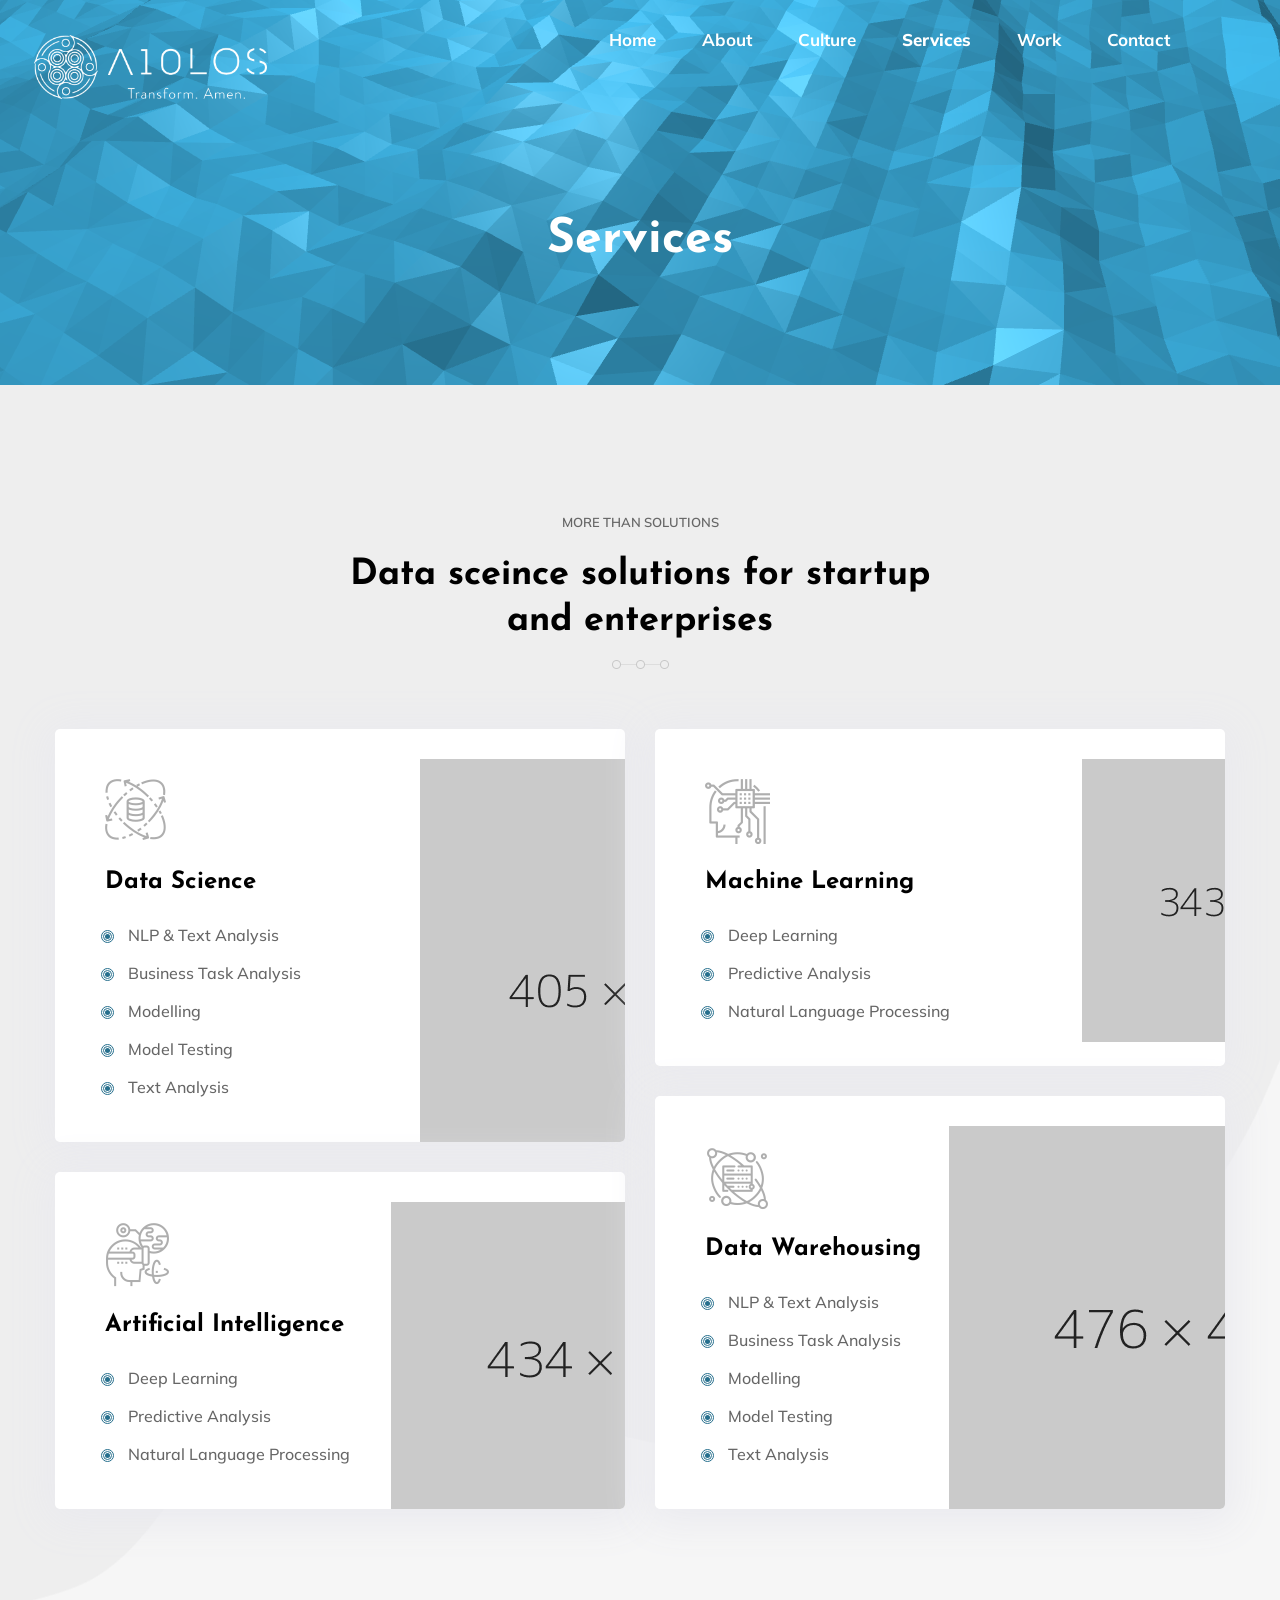
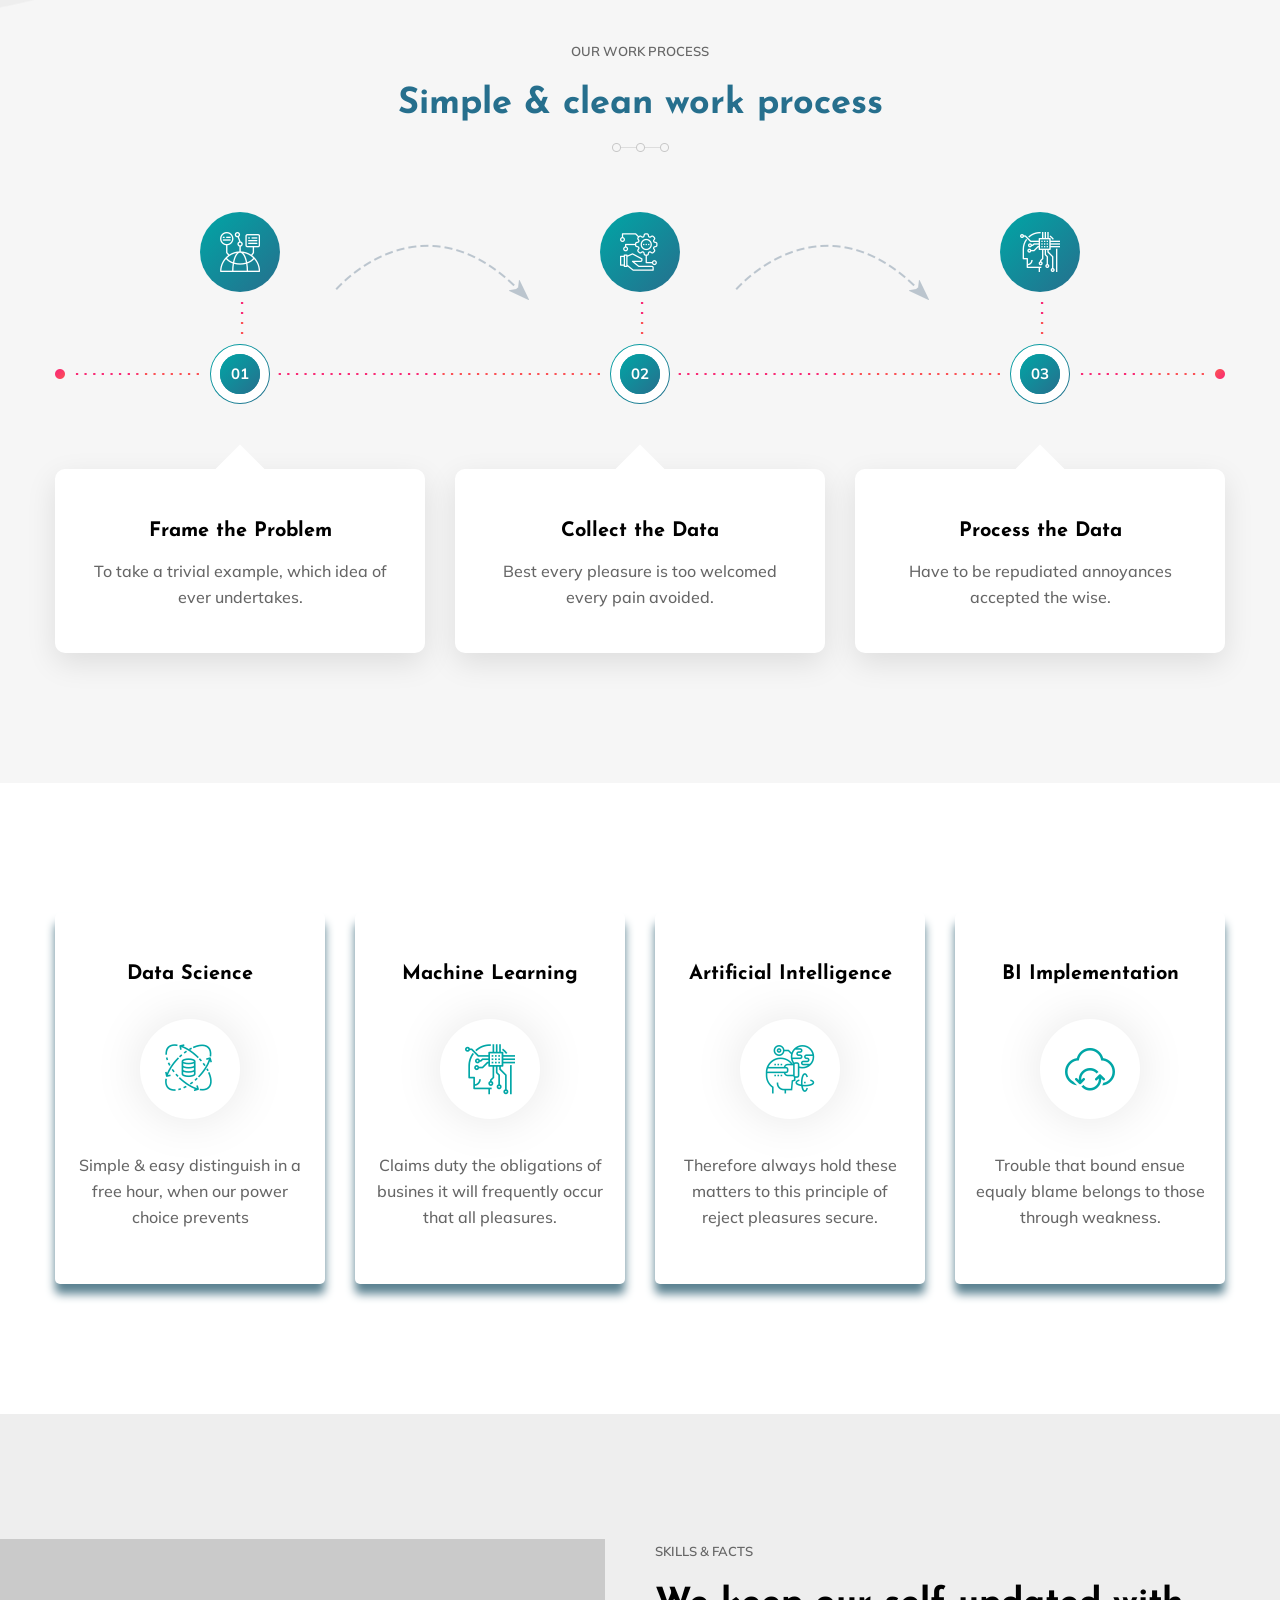
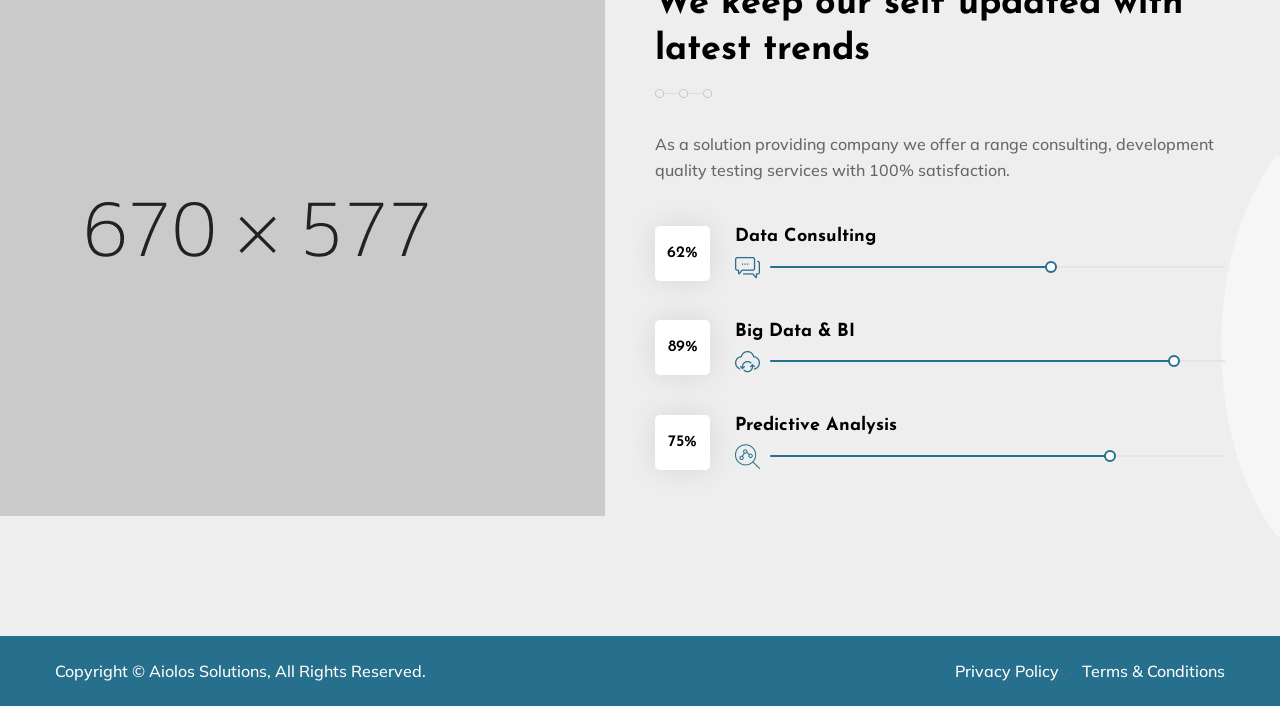
<file: aiolos/services.html>
<!DOCTYPE html>
<html lang="en">
<head>
<meta charset="utf-8">
<meta http-equiv="X-UA-Compatible" content="IE=edge">
<meta name="viewport" content="width=device-width, initial-scale=1.0, maximum-scale=1.0, user-scalable=0">

<title>Services | Aiolos Solutions</title>

<!-- Fav Icon -->
<link rel="icon" href="assets/images/favicon.ico" type="image/x-icon">

<!-- Google Fonts -->
<link href="https://fonts.googleapis.com/css?family=Josefin+Sans:300,300i,400,400i,600,600i,700,700i&display=swap" rel="stylesheet">
<link href="https://fonts.googleapis.com/css?family=Muli:300,300i,400,400i,500,500i,600,600i,700,700i,800,800i,900,900i&display=swap" rel="stylesheet">

<!-- Stylesheets -->
<link href="assets/css/font-awesome-all.css" rel="stylesheet">
<link href="assets/css/flaticon.css" rel="stylesheet">
<link href="assets/css/owl.css" rel="stylesheet">
<link href="assets/css/bootstrap.css" rel="stylesheet">
<link href="assets/css/jquery.fancybox.min.css" rel="stylesheet">
<link href="assets/css/animate.css" rel="stylesheet">
<link href="assets/css/imagebg.css" rel="stylesheet">
<link href="assets/css/global.css" rel="stylesheet">
<link href="assets/css/header.css" rel="stylesheet">
<link href="assets/css/color.css" rel="stylesheet">
<link href="assets/css/style.css" rel="stylesheet">
<link href="assets/css/responsive.css" rel="stylesheet">
<link rel="stylesheet" href="https://cdnjs.cloudflare.com/ajax/libs/OwlCarousel2/2.3.4/assets/owl.carousel.min.css">
<link rel="stylesheet" href="https://cdnjs.cloudflare.com/ajax/libs/OwlCarousel2/2.3.4/assets/owl.theme.default.css">
<script src="https://cdnjs.cloudflare.com/ajax/libs/OwlCarousel2/2.2.1/owl.carousel.js"></script>
</head>


<!-- page wrapper -->
<body class="boxed_wrapper">

    <!-- preloader -->
    <div class="preloader">
        <div id="handle-preloader" class="handle-preloader">
            <div class="animation-preloader">
                <div class="spinner">
                    <img src="assets/images/shape/spinner.png">
                </div>
                <div class="txt-loading">
                    <span data-text-preloader="A" class="letters-loading">
                        A
                    </span>
                    <span data-text-preloader="I" class="letters-loading">
                        I
                    </span>
                    <span data-text-preloader="O" class="letters-loading">
                        O
                    </span>
                    <span data-text-preloader="L" class="letters-loading">
                        L
                    </span>
                    <span data-text-preloader="O" class="letters-loading">
                        O
                    </span>
                    <span data-text-preloader="S" class="letters-loading">
                        S
                    </span>
                </div>
            </div>  
        </div>
    </div>
    <!-- preloader end -->



    <!-- main header -->
    <header class="main-header style-one">
        <div class="all_header">
            <div class="row clearfix">
                <div class="col-lg-3 col-md-8 col-sm-8 logo-column">
                    <div class="logo-box ">
                        <figure class="logo"><a href="index.html"><img src="assets/images/logo.png" alt=""></a></figure>
                    </div>
                </div>
                <div class="col-lg-9 col-md-4 col-sm-4 outer-column">
                    <div class="outer-box">
                        <div class="header-upper clearfix">
                            <div class="menu-area pull-right clearfix">
                                <!--Mobile Navigation Toggler-->
                                <div class="mobile-nav-toggler">
                                    <i class="icon-bar"></i>
                                    <i class="icon-bar"></i>
                                    <i class="icon-bar"></i>
                                </div>
                                <nav class="main-menu navbar-expand-md navbar-light">
                                    <div class="collapse navbar-collapse show clearfix" id="navbarSupportedContent">
                                        <ul class="navigation clearfix">
                                            <li><a href="index.html">Home</a>
                                            </li> 
                                            <li><a href="about.html">About</a>
                                            </li>
                                            <li><a href="culture.html">Culture</a>
                                            </li>
                                            <li class="current"><a href="services.html">Services</a>
                                            </li>
                                            <li><a href="work.html">Work</a>
                                            </li>
                                            <li><a href="contact.html">Contact</a>
                                        </ul>
                                    </div>
                                </nav>
                                <div class="btn-box">
                                    <a href="about.html" class="theme-btn style-one">Get in Touch</a>
                                </div>
                            </div>
                        </div>
                    </div>
                </div>
            </div>
        </div>

        <!--sticky Header-->
        <div class="sticky-header">
            <div class="auto-container clearfix">
                <figure class="logo-box sticky_logo"><a href="index.html"><img class="aiolos_sticky" src="assets/images/small-logo.png" alt=""></a></figure>
                <div class="menu-area">
                    <nav class="main-menu clearfix">
                        <!--Keep This Empty / Menu will come through Javascript-->
                    </nav>
                    <div class="btn-box">
                        <a href="index.html" class="theme-btn style-one">Get in Touch</a>
                    </div>
                </div>
            </div>
        </div>
    </header>
    <!-- main-header end -->

    <!-- Mobile Menu  -->
    <div class="mobile-menu">
        <div class="menu-backdrop"></div>
        <div class="close-btn"><i class="fas fa-times"></i></div>
        
        <nav class="menu-box">
            <div class="nav-logo"><a href="index.html"><img src="assets/images/logo.png" alt="" title=""></a></div>
            <div class="menu-outer"><!--Here Menu Will Come Automatically Via Javascript / Same Menu as in Header--></div>
            <!-- <div class="contact-info">
                <h4>Contact Info</h4>
                <ul>
                    <li>Chicago 12, Melborne City, USA</li>
                    <li><a href="tel:+8801682648101">+88 01682648101</a></li>
                    <li><a href="mailto:info@example.com">info@example.com</a></li>
                </ul>
            </div> -->
            <!-- <div class="social-links">
                <ul class="clearfix">
                    <li><a href="index.html"><span class="fab fa-twitter"></span></a></li>
                    <li><a href="index.html"><span class="fab fa-facebook-square"></span></a></li>
                    <li><a href="index.html"><span class="fab fa-pinterest-p"></span></a></li>
                    <li><a href="index.html"><span class="fab fa-instagram"></span></a></li>
                    <li><a href="index.html"><span class="fab fa-youtube"></span></a></li>
                </ul>
            </div> -->
        </nav>
    </div><!-- End Mobile Menu -->


    <!--Page Title-->
    <section class="page-title style-two text-center mob_padding" id="animate">
        <!-- <div class="pattern-layer" style="background-image: url(assets/images/shape/shape-62.png);"></div> -->
        <div class="auto-container">
            <div class="content-box">
                <h1>Services</h1>
                <!-- <ul class="bread-crumb clearfix">
                    <li><a href="index.html">Home</a></li>
                    <li><span>\\</span></li>
                    <li>Company</li>
                </ul> -->
            </div>
        </div>
    </section>
    <!--End Page Title-->


    <!-- service-section-five -->
    <section class="service-section-five">
        <div class="auto-container">
            <div class="sec-title text-center mb-60">
                <p>More than Solutions</p>
                <h2>Data sceince solutions for startup<br />and enterprises</h2>
                <div class="decor" style="background-image: url(assets/images/icons/decor-1.png);"></div>
            </div>
            <div class="row clearfix">
                <div class="col-lg-6 col-md-6 col-sm-12 block-column">
                    <div class="service-block-five wow fadeInLeft" data-wow-delay="00ms" data-wow-duration="1500ms">
                        <div class="inner-box">
                            <div class="icon-box"><i class="flaticon-data"></i></div>
                            <h3><a href="service-details.html">Data Science</a></h3>
                            <ul class="list-item clearfix">
                                <li><span class="dots"></span>NLP & Text Analysis</li>
                                <li><span class="dots"></span>Business Task Analysis</li>
                                <li><span class="dots"></span>Modelling</li>
                                <li><span class="dots"></span>Model Testing</li>
                                <li><span class="dots"></span>Text Analysis</li>
                            </ul>
                            <figure class="image-box"><img src="assets/images/service/service-7.png" alt=""></figure>
                            <div class="link"><a href="service-details.html" class="btn-style-four">Read More<span>+</span></a></div>
                        </div>
                    </div>
                    <div class="service-block-five wow fadeInLeft" data-wow-delay="00ms" data-wow-duration="1500ms">
                        <div class="inner-box">
                            <div class="icon-box"><i class="flaticon-vr"></i></div>
                            <h3><a href="service-details.html">Artificial Intelligence</a></h3>
                            <ul class="list-item clearfix">
                                <li><span class="dots"></span>Deep Learning</li>
                                <li><span class="dots"></span>Predictive Analysis</li>
                                <li><span class="dots"></span>Natural Language Processing</li>
                            </ul>
                            <figure class="image-box"><img src="assets/images/service/service-8.png" alt=""></figure>
                            <div class="link"><a href="service-details.html" class="btn-style-four">Read More<span>+</span></a></div>
                        </div>
                    </div>
                </div>
                <div class="col-lg-6 col-md-6 col-sm-12 block-column">
                    <div class="service-block-five wow fadeInRight" data-wow-delay="00ms" data-wow-duration="1500ms">
                        <div class="inner-box">
                            <div class="icon-box"><i class="flaticon-brain"></i></div>
                            <h3><a href="service-details.html">Machine Learning</a></h3>
                            <ul class="list-item clearfix">
                                <li><span class="dots"></span>Deep Learning</li>
                                <li><span class="dots"></span>Predictive Analysis</li>
                                <li><span class="dots"></span>Natural Language Processing</li>
                            </ul>
                            <figure class="image-box"><img src="assets/images/service/service-9.png" alt=""></figure>
                            <div class="link"><a href="service-details.html" class="btn-style-four">Read More<span>+</span></a></div>
                        </div>
                    </div>
                    <div class="service-block-five wow fadeInRight" data-wow-delay="00ms" data-wow-duration="1500ms">
                        <div class="inner-box">
                            <div class="icon-box"><i class="flaticon-analytics"></i></div>
                            <h3><a href="service-details.html">Data Warehousing</a></h3>
                            <ul class="list-item clearfix">
                                <li><span class="dots"></span>NLP & Text Analysis</li>
                                <li><span class="dots"></span>Business Task Analysis</li>
                                <li><span class="dots"></span>Modelling</li>
                                <li><span class="dots"></span>Model Testing</li>
                                <li><span class="dots"></span>Text Analysis</li>
                            </ul>
                            <figure class="image-box"><img src="assets/images/service/service-10.png" alt=""></figure>
                            <div class="link"><a href="service-details.html" class="btn-style-four">Read More<span>+</span></a></div>
                        </div>
                    </div>
                </div>
            </div>
        </div>
    </section>
    <!-- service-section-five end -->


    <!-- process-style-two -->
    <section class="process-style-two alternate-2">
        <div class="pattern-layer" style="background-image: url(assets/images/shape/shape-49.png);"></div>
        <div class="auto-container">
            <div class="sec-title text-center style-two">
                <p>Our Work Process</p>
                <h2>Simple & clean work process</h2>
                <div class="decor" style="background-image: url(assets/images/icons/decor-1.png);"></div>
            </div>
            <div class="inner-content">
                <div class="line" style="background-image: url(assets/images/icons/line-3.png);"></div>
                <div class="row clearfix">
                    <div class="col-lg-4 col-md-6 col-sm-12 work-block">
                        <div class="work-block-two">
                            <div class="inner-box">
                                <div class="arrow-box" style="background-image: url(assets/images/icons/arrow-1.png);"></div>
                                <div class="icon-box">
                                    <div class="border-line" style="background-image: url(assets/images/icons/border-3.png);"></div>
                                    <i class="flaticon-big-data"></i>
                                </div>
                                <div class="count-box wow zoomIn animated" data-wow-delay="00ms" data-wow-duration="1500ms"><span>01</span></div>
                                <div class="content-box wow slideInUp" data-wow-delay="00ms" data-wow-duration="1500ms">
                                    <h4><a href="index-2.html">Frame the Problem</a></h4>
                                    <p>To take a trivial example, which idea of ever undertakes.</p>
                                </div>
                            </div>
                        </div>
                    </div>
                    <div class="col-lg-4 col-md-6 col-sm-12 work-block">
                        <div class="work-block-two">
                            <div class="inner-box">
                                <div class="arrow-box" style="background-image: url(assets/images/icons/arrow-1.png);"></div>
                                <div class="icon-box">
                                    <div class="border-line" style="background-image: url(assets/images/icons/border-3.png);"></div>
                                    <i class="flaticon-ui"></i>
                                </div>
                                <div class="count-box wow zoomIn animated" data-wow-delay="200ms" data-wow-duration="1500ms"><span>02</span></div>
                                <div class="content-box wow slideInUp" data-wow-delay="200ms" data-wow-duration="1500ms">
                                    <h4><a href="index-2.html">Collect the Data</a></h4>
                                    <p>Best every pleasure is too welcomed every pain avoided.</p>
                                </div>
                            </div>
                        </div>
                    </div>
                    <div class="col-lg-4 col-md-6 col-sm-12 work-block">
                        <div class="work-block-two">
                            <div class="inner-box">
                                <div class="icon-box">
                                    <div class="border-line" style="background-image: url(assets/images/icons/border-3.png);"></div>
                                    <i class="flaticon-brain"></i>
                                </div>
                                <div class="count-box wow zoomIn animated" data-wow-delay="400ms" data-wow-duration="1500ms"><span>03</span></div>
                                <div class="content-box wow slideInUp" data-wow-delay="400ms" data-wow-duration="1500ms">
                                    <h4><a href="index-2.html">Process the Data</a></h4>
                                    <p>Have to be repudiated annoyances accepted the wise.</p>
                                </div>
                            </div>
                        </div>
                    </div>
                </div>
            </div>
        </div>
    </section>
    <!-- process-style-two end -->

    <!--  service-section -->
    <section class="service-section sec-pad">
        <div class="auto-container">
            <div class="row clearfix">
                <div class="col-lg-3 col-md-6 col-sm-12 service-block">
                    <div class="service-block-one wow fadeInUp" data-wow-delay="00ms" data-wow-duration="1500ms">
                        <div class="inner-box">
                            <h4><a href="service-details.html">Data Science</a></h4>
                            <div class="icon-box">
                                <span class="border-layer"></span>
                                <i class="flaticon-data"></i>
                            </div>
                            <p>Simple & easy distinguish in a free hour, when our power choice prevents</p>
                        </div>
                    </div>
                </div>
                <div class="col-lg-3 col-md-6 col-sm-12 service-block">
                    <div class="service-block-one wow fadeInUp" data-wow-delay="100ms" data-wow-duration="1500ms">
                        <div class="inner-box">
                            <h4><a href="service-details.html">Machine Learning</a></h4>
                            <div class="icon-box">
                                <span class="border-layer"></span>
                                <i class="flaticon-brain"></i>
                            </div>
                            <p>Claims duty the obligations of busines it will frequently occur that all pleasures.</p>
                        </div>
                    </div>
                </div>
                <div class="col-lg-3 col-md-6 col-sm-12 service-block">
                    <div class="service-block-one wow fadeInUp" data-wow-delay="200ms" data-wow-duration="1500ms">
                        <div class="inner-box">
                            <h4><a href="service-details.html">Artificial Intelligence</a></h4>
                            <div class="icon-box">
                                <span class="border-layer"></span>
                                <i class="flaticon-vr"></i>
                            </div>
                            <p>Therefore always hold these matters to this principle of reject pleasures secure.</p>
                        </div>
                    </div>
                </div>
                <div class="col-lg-3 col-md-6 col-sm-12 service-block">
                    <div class="service-block-one wow fadeInUp" data-wow-delay="300ms" data-wow-duration="1500ms">
                        <div class="inner-box">
                            <h4><a href="service-details.html">BI Implementation</a></h4>
                            <div class="icon-box">
                                <span class="border-layer"></span>
                                <i class="flaticon-cloud-computing"></i>
                            </div>
                            <p>Trouble that bound ensue equaly blame belongs to those through weakness. </p>
                        </div>
                    </div>
                </div>
            </div>
        </div>
    </section>
    <!-- service-section end -->

    <!-- skills-section -->
    <section class="skills-section">
            <div class="pattern-layer" style="background-image: url(assets/images/shape/shape-4.png);"></div>
            <div class="auto-container">
                <div class="row clearfix">
                    <div class="col-lg-6 col-md-6 col-sm-12 image-column">
                        <div class="image-box wow slideInLeft" data-wow-delay="200ms" data-wow-duration="1500ms">
                            <figure class="image js-tilt"><img src="assets/images/resource/illastration-1.png" alt=""></figure>
                        </div>
                    </div>
                    <div class="col-lg-6 col-md-6 col-sm-12 content-column">
                        <div id="content_block_02">
                            <div class="content-box">
                                <div class="sec-title text-left">
                                    <p>Skills & Facts</p>
                                    <h2>We keep our self updated with latest trends</h2>
                                    <div class="decor" style="background-image: url(assets/images/icons/decor-1.png);"></div>
                                </div>
                                <div class="text">
                                    <p>As a solution providing company we offer a  range consulting, development quality testing services with 100% satisfaction.</p>
                                </div>
                                <div class="inner-box">
                                    <div class="progress-box">
                                        <h5>Data Consulting</h5>
                                        <div class="icon-box"><i class="flaticon-chat"></i></div>
                                        <div class="bar">
                                            <div class="bar-inner count-bar" data-percent="62%"><div class="count-text">62%</div></div>
                                        </div>
                                    </div>
                                    <div class="progress-box">
                                        <h5>Big Data & BI</h5>
                                        <div class="icon-box"><i class="flaticon-cloud-computing"></i></div>
                                        <div class="bar">
                                            <div class="bar-inner count-bar" data-percent="89%"><div class="count-text">89%</div></div>
                                        </div>
                                    </div>
                                    <div class="progress-box">
                                        <h5>Predictive Analysis</h5>
                                        <div class="icon-box"><i class="flaticon-analysis-1"></i></div>
                                        <div class="bar">
                                            <div class="bar-inner count-bar" data-percent="75%"><div class="count-text">75%</div></div>
                                        </div>
                                    </div>
                                </div>
                            </div>
                        </div>
                    </div>
                </div>
            </div>
    </section>
    <!-- skills-section end -->

    <!-- main-footer -->
    <footer class="main-footer">
        <div class="footer-bottom style-one">
            <div class="auto-container clearfix">
                <div class="copyright pull-left">
                    <p>Copyright &copy; <a href="index.html">Aiolos Solutions</a>, All Rights Reserved.</p>
                </div>
                <ul class="footer-nav pull-right">
                    <li><a href="index.html">Privacy Policy</a></li>
                    <li><a href="index.html">Terms & Conditions</a></li>
                </ul>
            </div>
        </div>
    </footer>
    <!-- main-footer end -->


    <!--Scroll to top-->
    <button class="scroll-top scroll-to-target" data-target="html">
        <span class="fas fa-angle-up"></span>
    </button>


<!-- jequery plugins -->
<script src="assets/js/jquery.js"></script>
<script src="assets/js/popper.min.js"></script>
<script src="assets/js/bootstrap.min.js"></script>
<script src="assets/js/owl.js"></script>
<script src="assets/js/wow.js"></script>
<script src="assets/js/validation.js"></script>
<script src="assets/js/jquery.fancybox.js"></script>
<script src="assets/js/appear.js"></script>
<script src="assets/js/jquery.countTo.js"></script>
<script src="assets/js/scrollbar.js"></script>
<script src="assets/js/tilt.jquery.js"></script>

<!-- main-js -->
<script src="assets/js/script.js"></script>
<script src="assets/js/carousel.js"></script>
<script src="assets/js/three.r119.min.js"></script>
<script src="assets/js/vanta.waves.min.js"></script>
<script src="assets/js/waves.js"></script>
</body><!-- End of .page_wrapper -->
</html>
</file>
<file: css/style.css>
/*
Template Name: Mulan / CV Template + RTL
Template URI: http://elmanawy.info/demo/mulan
Description: Mulan for resume / cv / portfolio template that's suitable for freelanner and anyone want to create online portflolio
Author: Marwa El-Manawy
Author URL: https://elmanawy.info
Version: 1.0
*/

/*================================================
 [  Table of contents  ]
 ================================================

#1. Fonts
#2. Global css
#3. Common Style (Pagination, Main Titles)
#4. Preloader
#5. Home page sections changer
#6. Site header (Profile Picture & main menu)
#7. Start Home SubPage
    7.1 Default
    7.2 particles
#8. About SubPage
   8.1 About me
   8.2 Services
   8.3 Video Intro
   8.4 Fun Fact
   8.5 Testenomials
   8.6 My Clients
#9. Resume SubPage
   9.1 Timeline
   9.2 Skills
   9.3 Download Rsume
#10. Portfolio SubPage
#11. Blog SubPage
#12. Contact SubPage
    12.1 Contact Form
    12.2 Contact Info
    12.1 Social Media
#13. Single Blog Page
#14. Single Portfolio Page
#15. Page 404
 ======================================
 [ End table content ]
 ======================================*/

/* ============================================================================= 
#1. Fonts
============================================================================= */

/******  Google fonts ******/
@import url('https://fonts.googleapis.com/css?family=Poppins:300,400,500,600,700');
@import url(https://fonts.googleapis.com/css?family=Raleway:300,400,500,600,700);

/****** Font Awesome icons font ******/
@import url('fontawesome.min.css');

/****** Linearicons icons Font ******/
@import url('linearicons.min.css');

/****** 7 stroke icons font ******/
@import url('pe-icon-7-stroke.min.css');



/* ============================================================================= 
#2. Global css
============================================================================= */

body {
    position: relative;
    margin: 0;
    font-family: 'Work Sans','Raleway',  Helvetica, sans-serif ;
    font-size: 14px;
    color: #555;
    line-height: 25px;
    font-weight: 400;
}
h1, h2, h3, h4, h5, h6 {
    font-family: 'Work Sans','Raleway',  Helvetica, sans-serif ;
    font-style: normal;
    font-weight: 600;
    color: #444;
}

h1 {
    font-size: 31px;
}
h2 {
    font-size: 26px;
}
h3 {
    font-size: 20px;
}
h4 {
    font-size: 17px;
}
h5 {
    font-size: 115px;
}
h6 {
    font-size: 14px;
}
ul, li{
    list-style: none; 
}

ul{
    padding: 0;
}
a {
    color: #11d6f0;
    text-decoration: none;
    outline: none;
    -webkit-transition: all 0.3s ease-in-out;
    -moz-transition: all 0.3s ease-in-out;
    -o-transition: all 0.3s ease-in-out;
    -ms-transition: all 0.3s ease-in-out;
    transition: all 0.3s ease-in-out;
}

a:hover {
    color: #FF9800;
    text-decoration: none;
    outline: none;
}

a:focus {
    outline: 0;
}
img {
    max-width: 100%;
}

/* Padding Top Spaces */
.pt-5 {
    padding-top: 5px;
}
.pt-10 {
    padding-top: 10px;
}

.pt-15 {
    padding-top: 15px;
}

.pt-20 {
    padding-top: 20px;
}

.pt-25 {
    padding-top: 25px;
}

.pt-30 {
    padding-top: 30px;
}

.pt-35 {
    padding-top: 35px;
}

.pt-40 {
    padding-top: 40px;
}

.pt-45 {
    padding-top: 45px;
}

.pt-50 {
    padding-top: 50px;
}
.pt-60 {
    padding-top: 50px;
}
.pt-70 {
    padding-top: 50px;
}
.pt-80 {
    padding-top: 50px;
}
.pt-90 {
    padding-top: 50px;
}
.pt-100 {
    padding-top: 50px;
}


/* Padding Bottom Spaces */
.pb-5 {
    padding-bottom: 5px;
}
.pb-10 {
    padding-bottom: 10px;
}

.pb-15 {
    padding-bottom: 15px;
}

.pb-20 {
    padding-bottom: 20px;
}

.pb-25 {
    padding-bottom: 25px;
}

.pb-30 {
    padding-bottom: 30px;
}

.pb-35 {
    padding-bottom: 35px;
}

.pb-40 {
    padding-bottom: 40px;
}

.pb-45 {
    padding-bottom: 45px;
}

.pb-50 {
    padding-bottom: 50px;
}
.pb-60 {
    padding-bottom: 50px;
}
.pb-70 {
    padding-bottom: 50px;
}
.pb-80 {
    padding-bottom: 50px;
}
.pb-90 {
    padding-bottom: 50px;
}
.pb-100 {
    padding-bottom: 50px;
}


/* ============================================================================= 
#3. Common styles
============================================================================= */

/* Scrollbar Page */
::-webkit-scrollbar {
    width: 5px;
    height: 5px;
}
::-webkit-scrollbar-track-piece  {
    background-color: #e6e7e8;
}
::-webkit-scrollbar-thumb {
    height: 30px;
    background-color: #dedede;
}

@media only screen and (min-width: 991px) {
    body::-webkit-scrollbar,
    .sub-page::-webkit-scrollbar,
    .single-page-content::-webkit-scrollbar,
    .header::-webkit-scrollbar,
    .sub-page::-webkit-scrollbar-track,
    .header::-webkit-scrollbar-track {
        background-color: #f1f1f1;
    }

    body::-webkit-scrollbar-thumb,
    .sub-page::-webkit-scrollbar-thumb,
    .header::-webkit-scrollbar-thumb{
        background-color: #082A63;
    }
}

/*Pagination*/
.pagination-nav.nav-center {
    display: table;
    margin: 40px auto 0;
}
.pagination-nav .btn {
    float: left;
    font-size: 16px;
    padding: 15px 26px;
    text-transform: capitalize;
    transition: all 0.3s ease 0s;
    position: relative;
    border-radius: 0;
}
.btn.btn-prev {
    background-color: #f7f9fc;
    color: #999;
}
.btn.btn-next {
    background-color: #11d6f0;
    color: #ffffff;
}
.pagination-nav .btn:hover{
    opacity: 0.7;
}
.btn.active, .btn:active, .btn:focus{
    outline: none;
    box-shadow: none;
}

/* Titles page*/
.section-title {
    margin-bottom: 65px;
    padding-top: 20px;
}
.main-title {
    position: relative;
    text-align: center;
}
.title-main-page {
    position: relative;
    z-index: 1;
}
.main-title h4 {
    font-size: 35px;
    text-transform: uppercase;
    margin-bottom: 0px;
    font-weight: 600;
}
.title-main-page h4:before {
    content: '';
    display: inline-block;
    width: 60px;
    height: 15px;
    border-color: #082A63;
    border-style: solid;
    border-width: 5px 5px 0 5px;
    position: absolute;
    top: -20px;
    left: 0;
    right: 0;
    margin: auto;
}
.section-title p {
    font-weight: 400;
    text-transform: uppercase;
    padding-top: 5px;
}
.title-main-page p:after {
    content: '';
    display: block;
    border-bottom: 5px solid #11d6f0;
    width: 57px;
    margin-left: auto;
    margin-right: auto;
    padding-top: 10px;
}

.sub-title h6 {
    color: #fff;
    font-size: 25px;
    font-weight: 500;
    margin-left: 70px;
    margin-bottom: 15px;
    text-transform: uppercase;
}
.sub-title h6:before {
    content: "";
    position: absolute;
    width: 60px;
    height: 2px;
    margin-top: 15px; 
    left: 15px;
    background: #11d6f0;
}
.sub-title h2 {
    font-size: 40px;
    text-transform: uppercase;
    font-weight: 700;
    color: #fff;
}
.video-section .sub-title h6:before {
    background: #f8f9fa;
}
.section-head {
    margin-bottom: 60px;
    position: relative;
}
.section-head h4 {
    position: relative;
    padding: 0 0 0 15px;
    line-height: 1;
    border-left: 1px solid #eee;
    letter-spacing: 2px;
    font-size: 26px;
    font-weight: 600;
    margin-bottom: 0;
}
/* .section-head h4:before {
    content: '';
    width: 1px;
    height: 35px;
    background: #11d6f0;
    position: absolute;
    left: -1px;
    bottom: 0;
} */
.section-head h4 span {
    font-family: 'Raleway';
    font-weight: 200;
    padding-bottom: 15px;
    display: block;
}
@media only screen and (max-width: 768px) {
    .main-title h4 {
        font-size: 28px;
    }
    .section-title {
        margin-bottom: 40px;
        padding-top: 25%;
    }
    .list-skills .section-head {
        margin-bottom: 40px;
    }
    .section-head {
        margin-bottom: 40px;
    }
    .section-head h4{
        font-size: 24px;
    }
    .section-head h4 span {
        font-size: 20px;
    }
    #titlebar {
        margin-top: 30px;
    }
    #titlebar h2 {
        font-size: 24px;
    }
}


/* Titlebar */
#titlebar {
    padding-top: 30px;
}
#titlebar .special-block-bg {
    padding: 30px 30px;
}
#titlebar #breadcrumbs span {
    font-size: 13px
}
#titlebar h2 {
    font-size: 26px;
    line-height: 40px;
    margin-bottom: 0;
}
#breadcrumbs {
    position: absolute;
    right: 30px;
    display: inline-block;
    font-size: 15px;
    font-weight: 400;
    color: #888;
    top: 50%;
    -webkit-transform: translateY(-50%);
    -moz-transform: translateY(-50%);
    -ms-transform: translateY(-50%);
    transform: translateY(-50%);
}
#breadcrumbs ul {
    margin: 0;
}
#breadcrumbs ul li a {
    -webkit-transition: all 0.2s ease-in-out;
    -moz-transition: all 0.2s ease-in-out;
    -o-transition: all 0.2s ease-in-out;
    -ms-transition: all 0.2s ease-in-out;
    transition: all 0.2s ease-in-out;
    color: #888;
}
#breadcrumbs ul li a:hover {
    color: #666
}

#breadcrumbs ul li {
    display: inline-block;
    list-style: none;
    margin: 0 0 0 10px;
}

#breadcrumbs ul li:first-child:before {
    display: none;
}

#breadcrumbs ul li:before {
    content: "\f105";
    font-family: "FontAwesome";
    color: #a0a0a0;
    font-size: 13px;
    margin-right: 15px;
    font-weight: 600;
}
#breadcrumbs ul li i.pe-7s-home {
    font-size: 17px;
} 
/* ============================================================================= 
#4. Preloader
============================================================================= */
#preloader {
    width: 100%;
    height: 100vh;
    background-color: #fff;
    position: fixed;
    z-index: 999;
    top: 0;
}
#preloader-circle {
    position:relative;
    width: 80px;
    height: 80px;
    top: 45%;
    margin: 0 auto;
}
#preloader-circle span {
    position:absolute;
    border: 8px solid #11d6f0;
    border-top: 8px solid transparent;
    border-radius:999px;
}

#preloader-circle span:nth-child(1){
    width:80px;
    height:80px;
    animation: spin-1 2s infinite linear;
}
#preloader-circle span:nth-child(2){
    top: 20px;
    left: 20px;
    width:40px;
    height:40px;
    animation: spin-2 1s infinite linear;
}
@keyframes spin-1 {
    0% {transform: rotate(360deg); opacity: 1;}
    50% {transform: rotate(180deg); opacity: 0.5;}
    100% {transform: rotate(0deg); opacity: 1;}
}
@keyframes spin-2 {
    0% {transform: rotate(0deg); opacity: 0.5;}
    50% {transform: rotate(180deg); opacity: 1;}
    100% {transform: rotate(360deg); opacity: 0.5;}
}

/* ============================================================================= 
#5. Home page sections changer
============================================================================= */
.content-pages {
    height: 100%;
    position: relative;
    margin-left: 284px;
}

.sub-page{
    display: none;
}
.sub-page .sub-page-inner {
    position: relative;
    height: auto;
    width: 100%;
    min-width: 100%;
    min-height: 100%;
    padding: 70px;
    background-color: #fff;
}

.sub-page-content {
    position: absolute;
    width: 100%;
}


/* ============================================================================= 
#6. Site header (Profile Picture & main menu)
============================================================================= */
.header {
    position: fixed;
    width: 285px;
    top: 0;
    bottom: 0;
    overflow: auto;
    z-index: 11;
    overflow-x: hidden;
    background-color: #f7f9fc;
}

.header .header-content {
    position: relative;
    margin: 0 auto;
    min-height: 100%;
    padding-bottom: 50px;
    padding-left: 0;
    padding-right: 0;
}
.profile-picture-block{
    position: relative;
    background-color: #082A63;
    height: 180px;
}
.profile-picture-block:before, .profile-picture-block:after{
    content: '';
    position: absolute;
    left: -25%;
    bottom: -62%;
    width: 100%;
    height: 70%;
    background: #f7f9fc;
    transform: rotate(15deg);
    -webkit-transform: rotate(15deg);
    -moz-transform: rotate(15deg);
    -o-transform: rotate(15deg);
    z-index: 3;
}
.profile-picture-block:after {
    left: auto;
    right: -25%;
    transform: rotate(-15deg);
    -webkit-transform: rotate(-15deg);
    -moz-transform: rotate(-15deg);
    -o-transform: rotate(-15deg);
}
.my-photo {
    width: 100px;
    height: 100px;
    text-align: center;    
    overflow: hidden;
    border-radius: 100%;
    position: absolute;
    bottom: -25px;
    left: 30%;
    z-index: 999;
    padding: 8px;
    background-color: #082A63;
}

.my-photo img {
    border-radius: 100%;
    height: 100%;
}

.site-title-block {
    position: relative;
    z-index: 6;
    margin: 40px 20px 10px;
    text-align: center;
}

.site-title {
    font-size: 22px;
    font-weight: 600;
    font-style: normal;
    line-height: 1.2em;
    color: #333333;
    margin: 20px 0 0 0;
    text-transform: uppercase;
    letter-spacing: 1px;
    font-family: Raleway;
}

.site-title span {
    color: #11d6f0;
}

/* Main menu */
.site-nav {
    display: block;
    padding: 0px 0 40px;
    z-index: 999;
    position: absolute;
    width: 100%;
}
.header-main-menu {
    display: block;
    padding: 0;
    margin: 0;
}

.header-main-menu li {
    display: block;
    position: relative;
    padding: 0;
    padding-left: 30px;
}

.header-main-menu li a {
    font-size: 16px;
    font-weight: 600;
    font-style: normal;
    line-height: 1.85em;
    color: #333333;
    letter-spacing: 0px;
    display: block;
    position: relative;
    padding: 10px 20px;
    position: relative;
    text-decoration: none;
    border-radius: 30px 0 0 30px;
    margin-bottom: 8px;
    text-transform: uppercase;
}
.header-main-menu li a i {
    background-color: #11d6f0;
    color: #fff;
    border-radius: 100%;
    width: 30px;
    height: 30px;
    text-align: center;
    line-height: 30px;
    margin-right: 5px;
}


.header-main-menu li a i,
.header-main-menu li a.active
{
    background-color: white;
    color: #082A63;
}

.header-main-menu li a:hover,
.header-main-menu li a.active {
    background-color: #082A63;
    color: white;
}


.header .copyrights {
    width: 100%;
    position: absolute;
    bottom: 0;
    left: 0;
    right: 0;
    padding: 5px 10px 15px;
    line-height: 14px;
    font-size: 12px;
    text-align: center;
    font-weight: 500;
    color: #888;
}
span.typed {
    font-family: Raleway;
    font-weight: 500;
}
/* /Main menu */

/* Mobile menu */
.responsive-header{
    display: none;
}
@media only screen and (max-width: 991px) {
    .profile-picture-block {
        height: 90px;
    }
    .header-main-menu li a{
        margin-bottom: 5px;
    }
    .site-nav {
        padding: 10px 0 40px;
    }
    .my-photo {
        left: 36%;
        width: 80px;
        height: 80px;
    }
    .site-title {
        font-size: 24px;
    }
    .sub-page,
    .sub-page.start-page {
        padding-left: 0;
    }
    .single-page-content {
        padding-left: 0 !important;
        margin-left: 0;
    }
    .sub-page .sub-page-inner {
        padding: 25px 20px;
        margin-left: 0;
    }
    .page-content{
        padding: 0 0 50px;
    }
    .content-area {
        padding: 0;
    }

    .subpage-block {
        margin-bottom: 40px;
    }

    .content-pages {
        top: 55px;
        bottom: 0;
        width: 100%;
        height: auto;
        margin: 0;
        border: 0;
        overflow-x: hidden;
    }

    .header-main-menu {
        display: block;
        float: none;
        margin: 0;
    }

    .header-main-menu li {
        display: block;
        text-align: left;
        float: none;
        width: 100%;
        margin: 0;
    }

    .header-main-menu .sub-menu {
        margin: 0;
        padding-left: 15px;
    }

    .header-main-menu + .header-main-menu > li:first-child {
        margin-left: 0;
    }

    .header .header-content {
        padding-top: 0;
        position: absolute;
        top: 0;
        right: 0;
        left: 0;
    }
    .header .copyrights {
        bottom: -10px;
        position: relative;
    }
    .responsive-header  { 
        height:55px;  
        position: fixed;
        background: #082A63; 
        z-index: 9999; 
        width: 100%; 
        padding: 12px 15px;
        display: block; 
        color: white;
        box-shadow: 0 3px 6px 3px rgba(0, 0, 0, .06);
    }
    .responsive-header-name {
        font-size: 16px;
        font-weight: 500;
        margin-top:1%;
    }
    img.responsive-logo {
        height: 30px;
        border-radius: 100%;
        margin-right: 5px;
        border: 3px solid rgba(17, 214, 240, 0.30);
    }
    .header{
        display: block;
        position:fixed;
        left:-285px;
        top:55px; 
        width:285px; 
        height:100%; 
        z-index: 9999;
        box-shadow: 5px 0 5px -5px rgba(35, 34, 34, 0.19);
    }
    .responsive-header .responsive-icon {
        position: absolute; 
        right:15px;
        top: 13px;	
        font-size: 30px;
    }
}

/* /Mobile menu toggle */


/* ============================================================================= 
#7. Start Home SubPage
============================================================================= */

/* 7.1 Image Background*/
.start-page {
    display: table;
    table-layout: fixed;
    width: 100%;
    overflow: hidden;
    height: 100vh;
}

.start-page .sub-page-inner {
    /* background-image: url('../images/home-bg.jpg'); */
    background-color: black;
    background-size: cover !important;
    background-position: center center !important;
    background-repeat: no-repeat !important;
    display: table-cell;
    vertical-align: middle;
    width: 100%;
}

.start-page .sub-page-inner .mask {
    content: '';
    position: absolute;
    height: 100%;
    top: 0;
    right: 0;
    left: 0;
    bottom: 0;
    background: rgba(14, 14, 14, 0.24);
}

.start-page .title-block {
    position: relative;
    text-align: center;
    z-index: 99;
}

.start-page .title-block h2 {
    color: #fff;
    font-size: 70px;
    margin: 0;
    text-align: center;
    font-family: Raleway;
}
.title-block .type-wrap {
    color: #fff;
    font-size: 30px;
    margin: 0;
    font-weight: normal;
    text-align: center;
    font-family: Raleway;
}

.home-buttons .bt-submit {
    padding: 10px 20px;
    display: inline-block;
    width: auto;
    font-weight: 500;
    font-size: 16px !important;
    margin-top: 5%;
    margin-right: 15px;
}
.home-buttons .bt-submit i {
    font-size: 18px;
    margin-right: 5px;
}
.typed{
    white-space:pre;
}
@media only screen and (max-width: 991px) {
    .start-page {
        padding-left: 0;
    }
}

@media only screen and (max-width: 768px) {
    .start-page .title-block h2 {
        font-size: 36px;
        margin-bottom: 15px;
    }
    .title-block .type-wrap {
        font-size: 23px;
    }
    .home-buttons .bt-submit {
        min-width: auto;
        margin-top: 30px;
        margin-right: 10px;
    }
}

/* 7.2 particles */
#particles-js {
    position: absolute;
    top: 0;
    left: 0;
    width: 100%;
    height: 100%;
    z-index: 1;
}
#particle-js {
    position: absolute;
    top: 0;
    left: 0;
    width: 100%;
    height: 100%;
    z-index: 1;
}

/* ============================================================================= 
#8. About SubPage
============================================================================= */

/* 8.1 About me*/
.about-location {
    margin-bottom: 15px;
    display: block;
    font-weight: 500;
    font-size: 12px;
    color: #888;
}
.about-location i {
    font-weight: 600;
}

.about-content
{
    font-size:15px;
}

.about-content-left .about-content{
    text-align: justify;
}
.bout-list-summry{
    margin-top: 30px;
}
.bout-list-summry li{
    display: inline-block;
}
.bout-list-summry li .icon-info{
    float: left;
    width: 40px;
    height: 40px;
    border-radius: 100%;
    position: relative;
    margin-right: 15px;
    transition: .3s;
    box-shadow: 2px 2px 20px rgba(0,0,0,.1);
    background: #11d6f0;
    border: 1px solid #11d6f0;
    color: #fff;
}
.bout-list-summry li .icon-info i{
    position: absolute;
    top: 50%;
    font-size: 20px;
    left: 50%;
    transform: translate(-50%,-50%);
    overflow: visible;
}
.bout-list-summry li .details-info{
    padding-left: 50px;
}
.bout-list-summry li .details-info h6{
    margin-bottom: 0;
}
.bout-list-summry li .details-info p{
    font-size: 12px;
}


/* 8.2 Services */
.special-block-bg{
    background-color: #f7f9fc;
    padding: 60px 30px;
    position: relative;
}
.special-block-bg::before, .special-block-bg::after {
    border-style: solid;
    border-width: 2px;
    content: "";
    display: block;
    height: 50px;
    position: absolute;
    width: 50px;
}
.special-block-bg::before {
    border-color: #082A63 rgba(0, 0, 0, 0) rgba(0, 0, 0, 0) #082A63;
    left: 0;
    top: 0;
}
.special-block-bg::after {
    border-color: rgba(0, 0, 0, 0) #11d6f0 #11d6f0 rgba(0, 0, 0, 0);
    bottom: 0;
    right: 0;
}
.service-block {
    position: relative;
    display: table;
    margin: 0;
    padding: 10px 10px 20px 0;
}

.service-block .service-icon {
    display: table-cell;
    width: 54px;
    padding-right: 25px;
    vertical-align: middle;
}

.service-block i {
    position: relative;
    font-size: 42px;
    color: #11d6f0;
    float: left;
}

.service-block .service-text {
    padding: 0;
    vertical-align: middle;
}

.service-block .service-text h4 {
    margin: 5px 0;
}

@media only screen and (max-width: 991px) {
    .bout-list-summry li {
        margin-bottom: 15px;
    }
    .special-block-bg {
        padding: 50px 15px;
    }
    .service-block .service-icon {
        width: 100% !important;
        padding-right: 0; 
        display: block !important;
        float: left;
        margin-bottom: 10px;
    }
    .pulse-icon .icon-wrap{
        width: 45px !important;
        height: 45px !important;
    }
    .pulse-icon .circle-outer {
        width: 80px !important;
        height: 80px !important;
    }
}

/*8.3 Video Intro*/
.video-section {
    background-image: url('../images/city.jpeg');
    background-attachment: fixed;
    background-size: cover;
    background-repeat: no-repeat;
    position: relative;
    margin: 80px 0 60px 0;
}
.overlay {
    background: linear-gradient(-45deg,rgba(88, 195, 255,.8) 0,#11d6f0 40%,rgb(176, 236, 243) 100%);
    height: 100%;
    width: 100%;
    padding: 80px 30px;
}

.pulse-icon .circle,
.pulse-icon .pulse {
    border-radius: 50%;
    position: absolute
}

@keyframes gradient {
    0%,
    100% {
        background-position: 0 20%
    }
    50% {
        background-position: 100% 80%
    }
}

.pt-button-regular:hover {
    animation: gradient 8s ease infinite;
    color: #fff
}

.pulse-icon {
    position: absolute;
    top: 50%;
    left: 50%;
    transform: translate(-50%, -50%);
    z-index: 2
}

.pulse-icon .icon {
    font-size: 30px;
    animation: grow-shrink 4s ease-out infinite;
    position: relative;
    top: 16px;
    left: 4px
}

.pulse-icon .circle-inner,
.pulse-icon .circle-outer {
    background: #fff;
    animation: grow-circles 4s linear infinite both
}

.pulse-icon a {
    color: #11d6f0;
    font-size: 40px;
    display: block;
    text-align: center;
    vertical-align: middle;
    position: absolute;
    top: 50%;
    transform: translate(-50%,-50%);
    left: 50%;
}

.pulse-icon .icon-wrap {
    width: 60px;
    height: 60px;
    text-align: center;
    display: inline-block;
    border-radius: 50%;
    color: #fff;
    position: relative;
    z-index: 3
}

.pulse-icon .elements {
    position: absolute;
    top: 0;
    left: 0;
    z-index: 1
}

.pulse-icon .circle-inner {
    width: 80px;
    height: 80px;
    top: -10px;
    left: -10px
}

.pulse-icon .circle-outer {
    width: 100px;
    height: 100px;
    top: -20px;
    left: -20px
}

.pulse-icon .pulse {
    animation: pulse-wave 4s linear infinite both
}

.pulse-icon .pulse-1 {
    border: 1px solid rgba(255, 255, 255, .55);
    width: 200px;
    height: 200px;
    top: -70px;
    left: -70px
}

.pulse-icon .pulse-2 {
    border: 1px solid rgba(255, 255, 255, .75);
    width: 300px;
    height: 300px;
    top: -120px;
    left: -120px
}

.pulse-icon .pulse-3 {
    border: 1px solid rgba(255, 255, 255, .85);
    width: 400px;
    height: 400px;
    top: -170px;
    left: -170px
}

@keyframes pulse-wave {
    0% {
        opacity: 0;
        transform: scale(.1)
    }
    50% {
        opacity: 1;
        transform: scale(.5)
    }
    100% {
        opacity: 0;
        transform: scale(1)
    }
}

@keyframes grow-circles {
    0%,
    30% {
        opacity: .85;
        transform: scale(1)
    }
    15% {
        opacity: 1;
        transform: scale(1.05)
    }
}

@keyframes grow-shrink {
    0%,
    30% {
        transform: scale(1)
    }
    15% {
        transform: scale(1.1)
    }
}
@media only screen and (max-width: 768px) {
    .sub-title {
        display: none;
    }
    .video-section{
        margin: 50px 0;
    }
    .pulse-icon .circle-inner, .pulse-icon .pulse-1, .pulse-icon .pulse-2, .pulse-icon .pulse-3{
        display: none !important;
    }
}

/* 8.4 Fun Fact */
.counter-block {
    position: relative;
    text-align: center;
    width: 100%;
    display: block;
    margin: 0;
    background: #f7f9fc;
    padding: 20px 10px 15px;
    -webkit-box-shadow: none;
    -moz-box-shadow: none;
    box-shadow: none;
    overflow: hidden;
    -webkit-transition: all 0.2s ease-in-out;
    -moz-transition: all 0.2s ease-in-out;
    -o-transition: all 0.2s ease-in-out;
    -ms-transition: all 0.2s ease-in-out;
    transition: all 0.2s ease-in-out;
}
.counter-block::before, .counter-block::after {
    border-style: solid;
    border-width: 1px;
    content: "";
    display: block;
    height: 30px;
    position: absolute;
    width: 30px;
}
.counter-block::before {
    border-color: #11d6f0 rgba(0, 0, 0, 0) rgba(0, 0, 0, 0) #11d6f0;
    left: 0;
    top: 0;
}
.counter-block::after {
    border-color: rgba(0, 0, 0, 0) #11d6f0 #11d6f0 rgba(0, 0, 0, 0);
    bottom: 0;
    right: 0;
}
.counter-block i {
    position: relative;
    font-size: 40px;
    color: #11d6f0;
}
.counter-block h4 {
    font-size: 16px;
    margin-top: 10px;
    margin-bottom: 20px;
}
.counter-block .counter-block-value {
    font-size: 30px;
    line-height: 30px;
    font-weight: 400;
    display: block;
    margin: 10px 0;
    color: #bfc4c5;
}


/* 8.5 Testimonials */

.testimonials {
    padding-bottom: 60px;
}
.testimonial-item {
    width: 100%;
    margin: 0 auto;
}

.testimonial-content {
    width: 100%;
    height: auto;
}

.testimonial-content .testimonial-review {
    padding: 1.4em 1.8em;
    background-color: #fff;
    width: 100%;
    position: relative;
    margin: 0;
    z-index: -1;
}
.testimonial-review{
    background-color: #fff;
}
.testimonial-review:before {
    content: "\f10d";
    font-family: "FontAwesome";
    font-weight: 900;
    display: inline-block;
    position: absolute;
    top: 25px;
    left: 20px;
    color: #11d6f0;
    font-size: 30px;
}
.testimonial-review::after {
    content: '';
    width: 0;
    height: 0;
    border-left: 10px solid transparent;
    border-right: 10px solid transparent;
    border-top: 10px solid #e5e5e5;
    position: absolute;
    bottom: -10px;
    left: 30px;
    border-top-color: #fff;
}
.testimonial-content .testimonial-review p {
    margin: 0;
    padding-left: 50px;
}
.testimonial-credipt {
    margin-top: 10px;
    display: block;
    position: relative;
}
.testimonial-footer {
    padding-top: 15px;
}
.testimonial-avatar {
    display: inline-block;
    width: 80px;
    height: 80px;
    overflow: hidden;
    margin: 0;
    border-radius: 40px;
    z-index: 1;
    float: left;
}
.testimonial-avatar img {
    width: 100%;
    border-radius: 100%;
    -moz-border-radius: 100%;
    -webkit-border-radius: 100%;
    border: 2px solid #e5e5e5;
}
.testimonial-owner-content {
    display: inline-block;
    position: relative;
    padding-left: 20px;
}
.testimonial-owner, .info-list li .title {
    font-family: 'Work Sans','Raleway',  Helvetica, sans-serif ;
    font-weight: 600;
    font-style: normal;
    color: #333333;
}
.testimonial-owner {
    display: inline-block;
    font-size: 1.07em;
    color: #222;
    margin: 0;
    font-weight: 600;
    text-align: center;
}
.testimonial-position {
    font-size: 12px;
    line-height: 1.3em;
    margin: 0;
    font-weight: 400;
    color: #888;
}
.testimonial-rating{
    margin-top: 8px;
}
.testimonial-rating li{
    display: inline-block;
    color: #fec42d;
}
.owl-dots {
    display: block;
    z-index: 9999;
    position: absolute;
    width: 100%;
    text-align: center;
    bottom: 0;
}
.owl-dot {
    display: inline-block;
}
.owl-dot span{
    width: 15px;
    height: 8px;
    border-radius: 15px;
    margin-left: 2px;
    margin-right: 2px;
    background: #ccc;
    border:none;
    display: inline-block;
    -webkit-transition: all 0.3s ease-in-out;
    -moz-transition: all 0.3s ease-in-out;
    -o-transition: all 0.3s ease-in-out;
    -ms-transition: all 0.3s ease-in-out;
    transition: all 0.3s ease-in-out;
}

.owl-dot.active span{
    background: #11d6f0;
    width: 25px;
}

/* 8.6 Clients */

.client-block {
    text-align: center;
    -webkit-transition: all 0.2s ease-in-out;
    -moz-transition: all 0.2s ease-in-out;
    -o-transition: all 0.2s ease-in-out;
    -ms-transition: all 0.2s ease-in-out;
    transition: all 0.2s ease-in-out;
    padding: 0 15px 15px;
}

.clients.owl-carousel .owl-item img {
    display: block;
    width: 100%;
    max-width: 100px;
}
@media only screen and (max-width: 768px) {
    .clients.owl-carousel {
        padding-bottom: 0;
    }
    .testimonial-content{
        padding-left: 0;
    }
    .testimonial-content .testimonial-review {
        padding: 10px;
    }
    .testimonial-review:before {
        font-size: 25px;
    }
    .testimonial-content .testimonial-review p {
        padding-left: 45px;
    }
    .testimonial-credits {
        padding-left: 12px;
    }
    .testimonial-avatar {
        width: 60px;
        height: 60px;
    }
}

/* ============================================================================= 
#9. Resume SubPage
============================================================================= */

/* 9.1 Timeline*/
.timeline-bg{
    background: #f4f5f9;
}
.main-timeline{
    overflow: hidden;
    position: relative;
    padding: 0px 0;
}
.main-timeline:before{
    content: "";
    width: 3px;
    height: 80%;
    background: #f4f5f9;
    position: absolute;
    top: 0;
    left: 50%;
}
.main-timeline .timeline{
    width: 50%;
    clear: both;
    position: relative;
}
.main-timeline .timeline:before,
.main-timeline .timeline:after{
    content: "";
    display: block;
    clear: both;
}
.main-timeline .timeline:first-child:before,
.main-timeline .timeline:last-child:before{
    content: "";
    width: 11px;
    height: 11px;
    background: #cfcdcd;
    box-sizing: content-box;
    border: 5px solid #fff;
    box-shadow: 0 0 0 2px #cfcdcd;
    position: absolute;
    top: -54px;
    right: -11px;
    transform: rotate(45deg);
}
.main-timeline .timeline:last-child:before{
    top: auto;
    bottom: -54px;
}
.main-timeline .timeline:last-child:nth-child(even):before{
    right: auto;
    left: -11px;
}
.main-timeline .timeline-icon{
    width: 100px;
    height: 100px;
    background: #fff;
    position: absolute;
    top: 0px;
    right: -60px;
    z-index: 1;
    border-radius: 50%;
    background: #fff;
    border-radius: 100%;
    box-shadow: 2px 2px 20px rgba(0,0,0,.1);
}

.main-timeline .timeline-icon:before{
    content: "";
    display: block;
    width: 30px;
    height: 30px;
    border-radius: 50%;
    background: #f4f5f9;
    position: absolute;
    top: 15%;
    left: 86%;
    transform: translate(-50%, -50%);
    transition: background-color 0.2s ease 0s;
}

.timeline-icon:after{
    content: "";
    display: block;
    width: 20px;
    height: 20px;
    border-radius: 50%;
    background: #dedede;
    position: absolute;
    top: 15%;
    left: 86%;
    transform: translate(-50%, -50%);
    transition: background-color 0.2s ease 0s;
    transition: all 0.3s ease 0s;
}
.timeline.currecnt .timeline-icon:after, .main-timeline .timeline:hover  .timeline-icon:after{
    background: #1c448a;
}
.main-timeline .timeline:nth-child(2n) .timeline-icon:after {
    content: "";
    display: block;
    width: 20px;
    height: 20px;
    border-radius: 50%;
    position: absolute;
    top: 15%;
    left: 20%;
    transform: translate(-50%, -50%);
    transition: background-color 0.2s ease 0s;
}
.main-timeline .timeline:nth-child(2n) .timeline-icon:before {
    content: "";
    display: block;
    width: 30px;
    height: 30px;
    border-radius: 50%;
    background: #f4f5f9;
    position: absolute;
    top: 15%;
    left: 20%;
    transform: translate(-50%, -50%);
    transition: background-color 0.2s ease 0s;
}
.main-timeline .timeline:nth-child(2n) .timeline-icon:after {
    content: "";
    display: block;
    width: 20px;
    height: 20px;
    border-radius: 50%;
    position: absolute;
    top: 15%;
    left: 20%;
    transform: translate(-50%, -50%);
    transition: background-color 0.2s ease 0s;
}
.main-timeline .timeline-content{
    width: 85%;
    padding: 18px 30px;
    text-align: right;
    float: left;
    border: 1px solid transparent;
    position: relative;
    transition: all 0.3s ease 0s;
}

.main-timeline .timeline:hover .timeline-content:before{
    background: #fc6f5c;
    border-color: #fc6f5c;
}

.main-timeline .date{
    display: block;
    font-size: 14px;
    color: #888;
    margin: 0 0 8px;
    font-family: sans-serif;
    transition: all 0.3s ease 0s;
}
.main-timeline .timeline:hover .date{ color: #444; }
.main-timeline .title{
    font-size: 18px;
    font-weight: 600;
    margin-top: 0;
    margin-bottom: 10px;
    text-transform: capitalize;
    transition: all 0.3s ease 0s;
}
.timeline-icon {
    display:  flex;
    justify-content:  center;
    align-items:  center;
}

.timeline-icon img {
    width: 100px;
    border-radius: 100%;
}
.main-timeline .timeline:hover .title{     color: #11d6f0; }
.main-timeline .description{

    margin-top: 8px;
}
.main-timeline .timeline:nth-child(2n),
.main-timeline .timeline:nth-child(2n) .timeline-content{
    float: right;
    text-align: left;
}
.main-timeline .timeline:nth-child(2n) .timeline-icon{
    right: 0;
    left: -65px;
}
.main-timeline .timeline:nth-child(2n) .timeline-content:before{ left: -7.3px; }
.main-timeline .timeline:nth-child(2n) .timeline-content:after{ left: -14%; }

@media only screen and (max-width: 767px){
    .main-timeline .timeline-icon {
        width: 70px;
        height: 70px;
    }
    .timeline-icon img {
        width: 60px;
    }
    .main-timeline .timeline:nth-child(2n) .timeline-icon {
        right: 0;
        left: 5px;
    }
    .main-timeline:before {
        left: 50px;
        top: 10px;
        height: 75%;
    }
    .main-timeline .timeline-icon:before {
        width: 25px;
        height: 25px;
    }
    .main-timeline .timeline:nth-child(2n) .timeline-icon:before {
        display: block;
        width: 25px;
        height: 25px;
    }
    .timeline-icon:after {
        width: 15px;
        height: 15px;
    }
    .main-timeline .timeline:nth-child(2n) .timeline-icon:after {
        width: 15px;
        height: 15px;

    }          
    .main-timeline{ padding-left: 10px; }
    .main-timeline .timeline{ width: 100%; 
    }
    .main-timeline .timeline:first-child:before,
    .main-timeline .timeline:last-child:nth-child(odd):before{
        right: auto;
        left: -11px;
    }
    .main-timeline .timeline-icon{
        right: 0;
        left: 0;
    }
    .main-timeline .timeline-content:before{ left: -7.3px; }
    .main-timeline .timeline-content:after{ left: -14%; }
    .skills-items{
        padding: 0 15px;
    }
    .section-head a.bt-submit {
        position: unset !important;
        display: inline-block;
        margin-top: 30px !important;
    }
    .main-timeline .timeline,
    .main-timeline .timeline-content{
        float: right;
        text-align: left;
        padding: 18px 0px 18px 30px;
    }
    .list-skills .special-block-bg{
        margin-bottom: 30px;
    }
    .main-timeline .title {
        font-size: 16px;
    }
}

/* 9.2 Skills */
.progress {
    height: 12px;
    margin-bottom: 19px;
    position: relative;
    box-shadow: none;
    color: #333;
    border-radius: 10px;
}
.skill-item {
    position: relative;
}
.skill-item h4 {
    font-size: 13px;
    margin-bottom: 5px;
}

.progress-bar {
    float: left;
    width: 0;
    height: 100%;
    font-size: 12px;
    line-height: 20px;
    color: #fff;
    text-align: center;
    background-color: #11d6f0;
    -webkit-transition: width .6s ease;
    -o-transition: width .6s ease;
    transition: width .6s ease;
}
.skill-item span {
    position: absolute;
    top: -3px;
    right: 0;
    font-size: 12px;
}

.list-skills .section-head h4{
    font-size: 20px;
}
.list-skills .section-head {
    margin-bottom: 60px;
}
.language-skill h4 {
    font-size: 13px;
}
.language-skill h4 span {
    color: #666;
    font-size: 12px;
    margin-left: 5px;
    font-weight: normal;
}
.rating li{
    display: inline-block;
}
.rating li i{
    color: #fec42d;
}
.rating li i.half-star{
    color: #d4d4d4;
}

/* 9.3 ownload Resume */
.section-head a.bt-submit {
    position: absolute;
    right: 15px;
    top: 0;
    padding: 10px 20px;
    margin-top: 10px;
}


/* ============================================================================= 
#10. Portfolio SubPage
============================================================================= */

.filter-tabs {
    display: table;
    margin: 50px auto 100px;
}

.filter-tabs button span {
    display: block;
    font-size: 13px;
    margin-bottom: 7px;
}

.filter-tabs button {
    background: rgba(0, 0, 0, 0) none repeat scroll 0 0;
    border: 0 none;
    color: #6b6b6b;
    font-size: 16px;
    margin: 0 20px;
    padding: 0 15px;
    cursor: pointer;
    -webkit-transition: all 0.2s ease-in-out;
    -moz-transition: all 0.2s ease-in-out;
    -o-transition: all 0.2s ease-in-out;
    -ms-transition: all 0.2s ease-in-out;
    transition: all 0.2s ease-in-out;
}

.filter-tabs .fil-cat[data-rel="all"] span{
    visibility: hidden;
}

.filter-tabs .active-filter, .filter-tabs .fil-cat:focus, .filter-tabs .fil-cat:hover {
    color: #11d6f0;
    transform: scale(1.08);
    border: none !important;
    outline: none !important;
    cursor: pointer;
}

.filter-tabs .active-filter span {
    transform: scale(0.9);
}

.label-portfolio {
    background-color: #ffffff;
    left: 50px;
    padding: 50px 30px 50px 50px;
    position: absolute;
    top: -95px;
    z-index: 5;
}

.label-portfolio::before {
    border-color: #11d6f0 rgba(0, 0, 0, 0) rgba(0, 0, 0, 0) #11d6f0;
    border-style: solid;
    border-width: 2px;
    content: "";
    display: table;
    height: 20px;
    left: 0;
    position: absolute;
    top: 0;
    width: 20px;
}

.label-portfolio > span {
    color: #11d6f0;
    font-size: 50px;
}

.label-portfolio .rotated-sub {
    display: block;
    font-size: 18px;
    left: 53px;
    position: absolute;
    text-transform: capitalize;
    transform: rotate(90deg) translate(0%, 50%);
    transform-origin: 0 20% 0;
    bottom: 80px;
}

.portfolio-item {
    border: 2px solid rgba(0, 0, 0, 0);
    padding: 0;
    position: relative;
    float: left;
}

.portfolio-item .portfolio-img > img {
    width: 100%;
    margin-bottom: 0;
}

.portfolio-grid {
    position: relative;
    padding: 0 15px;
}
.related-projects .portfolio-grid {
    padding: 0;
}

.portfolio-item > a {
    display: block;
}

.portfolio-data {
    background-color: rgb(255, 255, 255);
    bottom: 20px;
    color: rgb(27, 27, 27);
    display: flex;
    flex-direction: column;
    height: 100%;
    max-height: 110px;
    max-width: 50%;
    padding: 30px;
    position: absolute;
    right: 20px;
    overflow: hidden;
    transition: all 0.4s ease-in-out 0s;
    width: 100%;
}

.portfolio-data h4 {
    font-size: 16px;
    margin-bottom: 5px;
    margin-top: 0;
    transition: all 0.4s ease-in-out;
}

.portfolio-data .meta {
    color: #6b6b6b;
    margin-bottom: 0;
    transition: all 0.4s ease-in-out;
    font-size: 13px;
}

.portfolio-attr a {
    float: left;
}

.portfolio-attr a:hover,
.portfolio-attr a:focus {
    outline: 0 none;
}

.portfolio-attr a::after {
    background-color: rgb(255, 255, 255);
    content: "";
    display: table;
    float: right;
    height: 1px;
    margin: 0 10px;
    position: relative;
    top: 11px;
    width: 24px;
}

.portfolio-attr a:last-child::after {
    content: none;
}

.portfolio-wrap {
    position: relative;
}

.portfolio-grid .portfolio-item .portfolio-data h4 {
    overflow: hidden;
    text-overflow: ellipsis;
    white-space: nowrap;
    width: 95%;
}

.portfolio-grid .portfolio-item .portfolio-attr {
    display: none;
    opacity: 0;
    transition: all 0.4s ease-in-out 0s;
    margin-top: auto;
}

.portfolio-grid .portfolio-item .portfolio-attr a {
    color: #fff;
    font-size: 26px;
}

.portfolio-grid .portfolio-item:hover .portfolio-data {
    padding: 40px;
    max-height: calc(100% - 40px);
    max-width: calc(100% - 40px);
    background-color: rgba(17, 214, 240, 0.65);
}

.portfolio-grid .portfolio-item:hover .portfolio-data .meta {
    color: #fff;
    font-size: 16px;
}

.portfolio-grid .portfolio-item:hover .portfolio-data h4 a {
    color: #ffffff ;
    font-size: 20px;
}

.portfolio-grid .portfolio-item:hover .portfolio-attr {
    display: table;
    opacity: 1;
}

@media (max-width: 991px) {
    .portfolio-grid .portfolio-item .portfolio-data {
        max-width: calc(100% - 40px) !important;
    }
    .portfolio-grid .portfolio-item .portfolio-data h4 {
        overflow: hidden;
        text-overflow: ellipsis;
        white-space: nowrap;
        width: 95%;
    }
}


@media (min-width:768px) and (max-width: 1199px) {
    .label-portfolio {
        display: none;
    }
}

@media (max-width: 767px) {
    .label-portfolio {
        display: none;
    }
    .filter-tabs {
        align-content: stretch;
        display: flex;
        justify-content: stretch;
        margin: 0 0 50px;
    }
    .filter-tabs button {
        display: block !important;
        flex: 1 1 0;
        font-size: 14px;
        margin: 0;
        overflow: hidden;
        padding: 5px;
        position: relative;
        text-overflow: ellipsis;
        white-space: nowrap;
        width: auto;
    }
    .filter-tabs button:first-child {
        flex-grow: 0.5;
    }
    .filter-tabs button span {
        border-radius: 20px;
        color: #6b6b6b;
        display: table;
        font-size: 12px;
        line-height: 20px;
        margin-bottom: 9px;
        margin-left: auto;
        margin-right: auto;
        width: 20px;
    }
    .filter-tabs button.active-filter span {
        background-color: #11d6f0;
        transform: none;
    }
    .filter-tabs .active-filter {
        transform: none;
    }
    .filter-tabs button[data-filter="*"] span {
        visibility: hidden;
    }
    .portfolio-grid .portfolio-item:hover .portfolio-data{
        padding: 20px;
    }
}


@media (max-width: 480px) {
    .portfolio-item {
        width: 100% !important;
    }
}


/* ============================================================================= 
#11. Blog SubPage
============================================================================= */

.row.blog-grid-flex {
    display: flex;
    flex-wrap: wrap;
}

.blog-grid-flex .blog-item {
    margin-bottom: 30px;
}

.blog-grid-flex .blog-article {
    position: relative;
    box-shadow: 0px 15px 40px rgba(0, 0, 0, 0.05);
}

.blog-grid-flex .blog-article .post-format {
    display: table;
    left: 20px;
    position: absolute;
    top: 24px;
    z-index: 2;
    color: #ffffff;
    font-size: 30px;

}


.blog-grid-flex .blog-article .comment-like {
    background-color: rgba(17, 214, 240, 0.6);
    color: #ffffff;
    display: table;
    padding: 5px 13px 8px;
    position: absolute;
    right: 15px;
    top: 24px;
    z-index: 2;
}

.blog-grid-flex .article-img img {
    height: auto;
    margin-bottom: 0;
    width: 100%;
    transform: scale(1);
    transition: transform 0.5s ease-in-out 0s;
}

.blog-grid-flex .blog-item:hover .article-img img {
    transform: scale(1.1);
}

.blog-grid-flex .article-link a {
    background-color: #ffffff;
    border-radius: 50px;
    color: #999;
    display: table;
    transition: all 0.5s ease-in-out 0s;
    z-index: 2;
    width: 40px;
    height: 40px;
    line-height: 40px;
    text-align: center;
}

.blog-grid-flex .blog-article > .article-link > a {
    left: 0;
    position: absolute;
    top: -16px;
}

.blog-grid-flex .blog-item:hover .blog-article > .article-link > a {
    background-color: #11d6f0 !important;
    border-color: #ffffff;
    color: #ffffff;
}

.blog-grid-flex .article-link a:hover, .blog-grid-flex .article-link a:focus {
    text-decoration: none;
}
.blog-grid-flex .article-link a i::before {
    font-size: 15px;
    font-weight: normal;
}

.blog-grid-flex .article-link {
    display: table;
    margin: 0 auto;
    position: relative;
    width: 34px;
}

.blog-grid-flex .article-img {
    overflow: hidden;
    position: relative;
}


.blog-grid-flex .article-content {
    color: #6b6b6b;
    padding: 25px 30px;
    text-align: center;
    position: relative;
}

.blog-grid-flex .article-content .meta {
    font-family: "Raleway";
    font-size: 12px;
    margin-bottom: 16px;
}

.blog-grid-flex .meta a {
    color: inherit;
}

.blog-grid-flex .article-content h4 a{
    color: #1b1b1b;
    transition: all 0.5s ease-in-out 0s;
}

.blog-grid-flex .blog-item:hover:not(.blog-item-quote) h4 {
    color: #137395;
}

.blog-grid-flex .blog-item .meta i {
    font-style: normal;
}

.blog-grid-flex .blog-item:not(.blog-item-quote) .meta i {
    color: #6b6b6b;
}

.blog-grid-flex .blog-item:not(.blog-item-quote) .meta > span {
    color: #8b8b8b;
    font-weight: 500;
}

.blog-grid-flex .meta > span::after {
    content: "-";
    display: inline-block;
    padding: 0 8px 0 9px;
    transform: scaleX(3);
}

.blog-grid-flex .meta > span:last-child::after {
    content: none;
}

.blog-grid-flex .blog-item-quote .article-content {
    align-items: center;
    display: flex;
    flex-direction: column;
    height: 100%;
    justify-content: center;
    position: absolute;
    top: 0;
    width: 100%;
}
.blog-grid-flex .article-img::after{
    background-color: rgba(0, 0, 0, 0.5);

    transition: all 0.5s ease-in-out;
    content: "";
    height: 100%;
    left: 0;
    position: absolute;
    top: 0;
    width: 100%;
    pointer-events: none;
}
.blog-grid-flex .blog-item-quote .article-img::after {
    background-color: #11d6f0;
    opacity: 0.8;
}

.blog-grid-flex .blog-item-quote:hover .article-img::after {
    background-color: #76c4df;
}

.blog-grid-flex .blog-item-quote h4 a{
    color: #ffffff;
    font-size: 22px;
    font-weight: lighter;
    line-height: 1.7;
    margin-bottom: 30px;
    margin-top: 30px;
    padding: 0 15px;
    display: block;
}

.blog-grid-flex .blog-item-quote .meta {
    color: #ffffff;
    margin-bottom: 25px;
}

.blog-grid-flex .blog-item-quote .comment-like {
    background-color: transparent;
    border: 1px solid #fff;
}
.blog-grid-flex .blog-item-quote .comment-like span{
    color: #fff;
}
.blog-grid-flex .comment-like span{
    display: inline-block;
    margin-left: 8px;
}
.blog-grid-flex .blog-item-quote .article-link > a {
    background-color: transparent;
    border: 1px solid #fff !important;
    color: #ffffff;
}

@media (min-width: 992px) and (max-width: 1199px) {
    .blog-grid-flex .blog-item-quote h4 {
        font-size: 18px;
        margin-bottom: 20px;
        margin-top: 50px;
        padding: 0 10px;
    }
}


@media (max-width: 767px) {
    .row.blog-grid-flex {
        display: block;
    }
    .blog-grid-flex .blog-item-quote .article-img {
        height: auto;
    }
    .blog-grid-flex .blog-item-quote h4 {
        font-size: 18px;
        line-height: 1.7;
        margin-bottom: 20px;
        margin-top: 15px;
        padding: 0;
    }
    .blog-grid-flex .blog-item-quote h4 a{
        font-size: 18px;
    }
}

/* ============================================================================= 
#12. Contact SubPage
============================================================================= */

/*12.1 Contact Form*/

.contact-form{
    position: relative;
}
input, textarea {
    outline: none !important;
    width: 100%;
    border: 0;
    border-bottom: 1px solid #ddd;
    margin-bottom: 30px;
    transition: all .5s ease;
}
#add-review input, #add-review textarea {
    border: 1px solid #dbdbdb;
    margin-bottom: 20px;
    padding-left: 15px;
    border-radius: 30px;
}
#add-review textarea {
    padding-top: 10px;
}
#add-review .bt-submit{
    margin-top: 0;
}
input{
    height: 50px;
}
input:hover,
textarea:hover,
input:focus,
textarea:focus{
    text-indent: 15px;
    outline: none !important;
    border: 0;
    border-bottom: 1px solid #11d6f0;
}
textarea{
    resize: none;
}
.bt-submit {
    width: auto;
    color: #fff !important;
    position: relative;
    font-weight: 700;
    font-size: 14px !important;
    border-radius: 100px !important;
    background: #082A63;
    background-size: 400% 400%;
    margin-top: 35px;
}
.bt-submit:hover {
    animation: gradient 8s ease infinite;
    background: linear-gradient(90deg, rgba(8,42,99,1) 0%, rgba(69,248,252,0.76234243697479) 100%);
}
#show_contact_msg div{
    color: #fff;
    border-radius: 25px;
    padding: 10px 20px;
    margin-bottom: 10px;
    font-weight: 500;
}
#show_contact_msg i{
    margin-right: 5px;
}
#show_contact_msg .loading{
    background-color:#2bcf32;
}
#show_contact_msg .gen {
    background-color: #45dff3;

}
#show_contact_msg .err{
    background-color: #f44336;
}

/* 12.2 Contact Info*/

.contact-info.d-flex {
    justify-content: center;
    align-items: center;
}
.w-25 {
    width: 25% !important;
}
.contact-icon i {
    font-size: 28px;
    width: 60px;
    text-align: center;
    height: 60px;
    line-height: 60px;
    color: #fff;
    background: #11d6f0;
    border-radius: 100%;
    box-shadow: 2px 2px 20px rgba(0,0,0,.05);
    -webkit-transition: all 0.2s ease-in-out;
    -moz-transition: all 0.2s ease-in-out;
    -o-transition: all 0.2s ease-in-out;
    -ms-transition: all 0.2s ease-in-out;
    transition: all 0.2s ease-in-out;
}
.w-75 {
    width: 75% !important;
    border-right: 1px solid #dedede
}
.contact-info.d-flex:last-child .w-75{
    border: none;
}
.contact-text h2 {
    font-size: 18px;
    font-weight: 600;
    margin-bottom: 0;
}
.contact-text.w-75 p {
    margin-bottom: 0;
    color: #999;
}
.contact-info.d-flex:hover .contact-icon i{
    -webkit-transform: translateY(-5px);
    -ms-transform: translateY(-5px);
    -o-transform: translateY(-5px);
    transform: translateY(-5px);
    -webkit-box-shadow: 0 12px 17px rgba(0,0,0,.12);
    -moz-box-shadow: 0 12px 17px rgba(0,0,0,.12);
    -o-box-shadow: 0 12px 17px rgba(0,0,0,.12);
    box-shadow: 0 12px 17px rgba(0,0,0,.12);
}
#google-map{
    height: 350px;
}
/*12.3 Social Media*/

.social-media-block {
    background-color: #f7f9fc;
    padding: 30px 20px;
    position: relative;
}
.social-media-block::before, .social-media-block::after {
    border-style: solid;
    border-width: 2px;
    content: "";
    display: block;
    height: 50px;
    position: absolute;
    width: 50px;
}
.social-media-block::after {
    border-color: rgba(0, 0, 0, 0) #11d6f0 #11d6f0 rgba(0, 0, 0, 0);
    bottom: 0;
    right: 0;
}
.social-media-block::before {
    border-color: #11d6f0 rgba(0, 0, 0, 0) rgba(0, 0, 0, 0) #11d6f0;
    left: 0;
    top: 0;
}
.social-media-block h4, .social-media-block ul{
    display: inline-block;
    margin-bottom: 0;
}
.social-media-block h4{
    margin-right: 15px;
}
.social-media-links li, .social-media-links a{
    display: inline-block;
}
.social-media-block a{
    font-size: 16px;
    width: 40px;
    text-align: center;
    height: 40px;
    line-height: 40px;
    color: #11d6f0;
    background: #fff;
    border: 1px solid #eee;
    border-radius: 100%;
    margin-right: 15px;
    box-shadow: 2px 2px 20px rgba(0,0,0,.05);
    -webkit-transition: all 0.2s ease-in-out;
    -moz-transition: all 0.2s ease-in-out;
    -o-transition: all 0.2s ease-in-out;
    -ms-transition: all 0.2s ease-in-out;
    transition: all 0.2s ease-in-out;
}
.social-media-block a:hover{
    -webkit-transform: translateY(-5px);
    -ms-transform: translateY(-5px);
    -o-transform: translateY(-5px);
    transform: translateY(-5px);
    -webkit-box-shadow: 0 12px 17px rgba(0,0,0,.12);
    -moz-box-shadow: 0 12px 17px rgba(0,0,0,.12);
    -o-box-shadow: 0 12px 17px rgba(0,0,0,.12);
    box-shadow: 0 12px 17px rgba(0,0,0,.12);
    color: #fff;
    background: #11d6f0;
}
@media (max-width: 767px) {
    .contact-form {
        padding-top: 20px;
    }
    .left-background {
        display: none;
    }
    .contact-info.d-flex {
        margin-bottom: 20px;
    }
    .sidebar-textbox{
        padding-bottom: 0;
    }
    .social-media-block h4 {
        margin-bottom: 20px;
    }
    .social-media-block a{
        margin-bottom: 7px;
    }
}

/* ============================================================================= 
#13.Single Blog Page
============================================================================= */
.blog-page {
    padding: 40px 0 50px 0;
}
.single-page-content {
    position: relative;
    min-height: 100%;
    height: 100%;
    overflow-x: hidden;
    overflow-y: auto;
    padding-left: 15px;
}

.single-page-content .content-area {
    position: relative;
    display: block;
    max-width: 2300px;
    width: 100%;
    margin: 0 auto;
    height: auto;
    min-height: 100%;
}

.single-page-content .content-area .page-content {
    padding: 0 0 50px;
    min-height: 100%;
    height: 100%;
    clear: both;
    display: block;
    background-color: #fff;
}

.single-page-content .post-content {
    position: relative;
    margin-top: -70px;
    margin-left: 40px;
    margin-right: 40px;
    padding-left: 30px;
    padding-right: 30px;
    background-color: #fff;
    z-index: 1;
}
.blog-post {
    box-shadow: 0px 15px 40px rgba(0, 0, 0, 0.05);
    background-color: #fff;
    display: inline-block;
    width: 100%;
    border-radius: 3px;
}
.post-meta {
    margin-bottom: 25px;
}
.post-meta li, .post-meta li a {
    display: inline-block;
    color: #888;
    font-weight: normal;
}
.post-meta li{
    margin-right: 15px;  
}
.post-meta li:hover, .post-meta li a:hover{
    color: #11d6f0;
}
.blog-page h4.headline {
    font-size: 22px!important;
    font-weight: 400;
}
.single-post p {
    margin: 20px 0;
    text-align: justify;
}
blockquote {
    padding: 10px 20px;
    margin: 0 0 20px;
    font-size: 14px;
    line-height: 30px;
    color: #888;
    border-left: 5px solid #eeeeee;
    font-weight: normal;
}

#posts-nav {
    padding: 0;
    list-style: none;
    width: 100%;
    position: relative;
    margin: 0;
    display: inline-block;
    min-height: 80px;
    margin: 40px 0;
}

#posts-nav li span {
    display: block;
    color: #888;
    font-size: 15px;
    margin-bottom: 1px;
    font-weight: 400;
}

#posts-nav li {
    position: absolute;
    font-size: 17px;
    font-weight: 500;
    width: 50%;
}

#posts-nav li a {
    transition: transform 0.3s, color 0.3s 0s;
    color: #333;
    display: inline-block;
}

#posts-nav li a:hover {
    color: #11d6f0;
}

#posts-nav li.next-post {
    right: 0;
    text-align: right;
}

#posts-nav li.prev-post {
    left: 0;
}

#posts-nav li.next-post a {
    padding-right: 50px;
}

#posts-nav li.prev-post a {
    padding-left: 50px;
}

#posts-nav li.prev-post a:before,
#posts-nav li.next-post a:before {
    font-family: "FontAwesome";
    font-size: 28px;
    position: absolute;
    color: inherit;
    top: 50%;
    transform: translate3d(0, -50%, 0);
    transition: transform 0.3s;
    font-weight: 600;
    color: #888;
}

#posts-nav li.next-post a:before {
    right: 0;
    content: "\f105";
}

#posts-nav li.prev-post a:before {
    left: 0;
    content: "\f104";
}

#posts-nav li.next-post a:hover:before {
    transform: translate3d(5px, -50%, 0);
}

#posts-nav li.prev-post a:hover:before {
    transform: translate3d(-5px, -50%, 0);
}


.about-author {
    margin: 0 0 45px 0;
    padding: 30px 35px;
    background: #f7f9fc;
    border-radius: 4px;
}

.about-author p {
    margin: 5px 0 5px 0;
}

.about-author a {
    position: relative;
    top: -7px;
    color: #66676b;
    font-weight: 400;
}

.about-author h4 {
    letter-spacing: 0;
}
.about-author img {
    float: left;
    margin: 7px 5px 5px 5px;
    width: 110px;
    height: 110px;
    border-radius: 50%;
    border: 4px solid rgba(17, 214, 240, 0.30);
}

.about-description {
    margin: 2px 0 0 150px;
}

.comments {
    margin-top: 30px;
}
.comments h4 {
    margin-bottom: 25px;
    font-size: 20px;
    font-weight: 500;
    color: #333;
}

.comments h4 span {
    display: inline-block;
    font-size: inherit;
}

.comment {
    font-size: 20px;
}

.comments .button {
    margin: 0 0 10px 0;
    padding: 7px 15px;
}

.comments.reviews .button {
    margin: 0;
}

.comments ul {
    padding-left: 0;
}

.comments ul li {
    display: block;
    width: 100%;
}

.comments ul li,
.comments ul li ul li,
.comments ul li ul li ul li,
.comments ul li ul li ul li {
    margin: 50px 0 0 0px;
}

.comments ul li ul {
    margin: 0 0 0 100px;
}

.comment-content p {
    margin: 3px 0 0 0;
    line-height: 26px;
}

.comment-content {
    color: #666;
    padding: 0 0 0 100px;
}

.comments ul li ul {
    border-left: 1px solid #e0e0e0;
    padding-left: 35px;
}

.comments ul li ul li:before {
    content: "";
    width: 15px;
    height: 1px;
    background-color: #e0e0e0;
    display: inline-block;
    position: absolute;
    top: 30px;
    left: -35px;
}

.comments ul li {
    position: relative;
}

.comment-content strong {
    padding-right: 5px;
    color: #666;
}

.comment-content span {
    color: #888;
}

.comment-content p {
    padding: 5px 0;
    font-size: 15px;
}

.comments-amount {
    color: #888;
    font-weight: 500;
}

.avatar {
    display: inline-block;
    float: left;
    padding: 0 20px 0 0;
    position: absolute;
    left: 0px;
}

.avatar img {
    max-width: 80px;
    border-radius: 50%;
}

.comment-by {
    width: 100%;
    padding-bottom: 8px;
    padding-top: 5px;
    font-weight: 500;
    color: #333;
}

.comment-by h5 {
    margin: 0 0 7px 0;
}

.comment-by a.reply,
.comment-by a.reply i {
    -webkit-transition: all 0.2s ease-in-out;
    -moz-transition: all 0.2s ease-in-out;
    -o-transition: all 0.2s ease-in-out;
    -ms-transition: all 0.2s ease-in-out;
    transition: all 0.2s ease-in-out;
}

.comment-by a.reply {
    display: inline;
    background-color: #f7f9fc;
    padding: 5px 16px;
    line-height: 22px;
    font-size: 13px;
    color: #777;
    font-weight: 500;
    position: absolute;
    right: 0;
    top: 15px;
    border-radius: 50px;
}

.comment-by a.reply i {
    font-size: 12px;
    margin-right: 1px;
}

.comment-by .numerical-rating {
    margin: 4px 0 0 0;
}

.comment-by .numerical-rating,
.comment-by .star-rating {
    position: absolute;
    right: 0;
    top: 7px;
}

.comment-by a.reply:hover {
    background-color: #66676b;
}

.comment-by a.reply:hover,
.comment-by a.reply:hover i {
    color: #fff;
    background-color: #11d6f0;
}

.comment-by span.date {
    color: #888;
    font-weight: 300;
    margin: 0px 0 0 0;
    float: none;
    display: block;
    text-align: left;
}

.add-review-box {
    border-radius: 4px;
    background-color: #f7f9fc;
    padding: 30px;
    padding-bottom: 40px;
    margin-top: 40px;
    display: inline-block;
    width: 100%;
    position: relative;
}
.add-review-box h3 {
    margin: 0 0 30px 0;
    font-weight: 500;
}
.add-comment label span {
    color: #e24747;
}

.blog-page .blog-post .post-content,
.single-post .post-content {
    padding: 36px 43px;
}

.share-buttons {
    padding: 0;
    list-style: none;
}

.share-buttons li {
    display: inline-block;
    margin: 0 6px 8px 0;
}

.share-buttons li a {
    background: #fff;
    border: 1px solid #666;
    border-radius: 50px;
    font-weight: 500;
    font-size: 13px;
    padding: 7px 20px;
    transition: 0.3s;
    display: inline-block;
    line-height: 17px;
    font-weight: 500;
}

.share-buttons li a:hover {
    color: #fff;
}

.share-buttons li i {
    font-size: 16px;
    position: relative;
    right: 3px;
    top: 1px;
}

.share-buttons li a.fb-share:hover {
    background: #3b5998;
    color: #fff;
}

.share-buttons li a.fb-share {
    border-color: #3b5998;
    color: #3b5998;
}

.share-buttons li a.twitter-share:hover {
    background: #1da1f2;
    color: #fff;
}

.share-buttons li a.twitter-share {
    border-color: #1da1f2;
    color: #1da1f2;
}

.share-buttons li a.gplus-share:hover {
    background: #dd4b39;
    color: #fff;
}

.share-buttons li a.gplus-share {
    border-color: #dd4b39;
    color: #dd4b39;
}

.share-buttons li a.pinterest-share:hover {
    background: #bd081c;
    color: #fff;
}

.share-buttons li a.pinterest-share {
    border-color: #bd081c;
    color: #bd081c;
}
/*Right Sidebar*/
.input {
    position: relative;
}
.search-blog-input input{
    height: 50px;
    border-radius: 30px;
    border: 1px solid #dedede;
    padding-left: 15px;
}
.search-blog-input input:hover,  .search-blog-input input:focus{
    border: 1px solid #11d6f0;
}
.widget .search-blog-input .input:before {
    content: "\f002";
    font-size: 15px;
    color: #11d6f0;
    position: absolute;
    display: inline-block;
    font-family: "FontAwesome";
    right: 18px;
    top: 13px;
    margin-bottom: 0;
    background-color: #fff;
    padding-left: 7px;
    font-weight: 600;
}
.sidebar.right {
    padding-left: 30px;
}
.widget-tabs {
    padding: 0;
    list-style: none;
}

.widget-tabs li {
    padding: 0 0 27px 0;
    margin: 24px 0 0 0;
    border-bottom: 1px solid #e0e0e0;
}

.widget .tab-content {
    padding-bottom: 0;
}

.widget-thumb a img {
    display: block;
    width: 95px;
    height: 95px;
    float: left;
    border-radius: 3px;
    margin: 3px 22px 0 0;
}

.widget-thumb {
    width: 85px;
    margin-right: 23px;
}

.widget-text h5 {
    font-size: 15px;
    line-height: 24px;
    margin: 0 0 5px 0;
}

.widget-text h5 a {
    color: #333;
}

.widget-text h5 a:hover {
    color: #11d6f0;
}

.widget-text span {
    color: #888;
    font-weight: 400;
    line-height: 22px;
    margin: 0;
    display: block;
}

.widget-thumb {
    display: inline-block;
}

.widget-thumb a img {
    width: 85px;
    height: auto;
}

.widget-text {
    display: inline-block;
    width: 70%;
    padding: 0;
    position: relative;
    top: -2px;
}

.widget-tabs .widget-content {
    display: table;
}

.widget-tabs .widget-content .widget-text {
    display: table-cell;
    vertical-align: middle;
}

.widget-tabs li {
    padding: 0 0 20px 0;
    margin: 24px 0 0 0;
}

.widget-tabs li:first-child {
    padding: 0 0 20px 0;
    margin: 32px 0 0 0;
}

.widget-tabs li:last-child {
    border: none;
    padding-bottom: 0;
}
.widget .widget-title, .search-widget h4 {
    padding-bottom: 15px;
    margin-top: 0;
    margin-bottom: 15px;
    font-size: 20px;
    font-weight: 500;
}
.widget .widget-title{
    border-bottom: 1px solid #f1f1f1;
}
.widget {
    padding: 20px;
    background-color: #f7f9fc;
    margin-bottom: 30px;
}
.widget.search-widget{
    background-color: transparent;
    margin-bottom: 0;
    padding: 0;
}
.widget .categories-list li {
    padding: 7px 0
}

.widget .categories-list li a {
    text-decoration: none;
    color: #888;
    width: 100%;
    display: inline-block;
    transition: all .2s ease-in-out;
    -moz-transition: all .2s ease-in-out;
    -webkit-transition: all .2s ease-in-out;
    -o-transition: all .2s ease-in-out;
    font-weight: normal;
}

.widget .categories-list li a:hover {
    color: #00bcd4
}

.widget .categories-list li a i {
    margin-right: 5px
}

.widget .categories-list li .category-counter {
    font-size: 12px;
    font-size: 12px;
    color: #888;
    float: right;
}
.tagcloud a {
    color: #888;
    font-weight: normal;
    padding: 3px 5px;
    border: 1px solid #eee;
    display: inline-block;
    margin-bottom: 10px;
    margin-right: 5px;
    background-color: #fff;
}
.tagcloud a:hover{
    background-color: #11d6f0;
    border: 1px solid #11d6f0;
    color: #fff;
}
@media only screen and (max-width: 768px) {
    #breadcrumbs {
        position: unset !important;
        margin-top: 0;
        transform: unset;
    }
    #breadcrumbs ul li {
        margin: 0 10px 0 0px;
    }
    .single-page-content .post-content{
        margin-left: 20px;
        margin-right: 20px;
        padding: 30px 20px !important;
    }
    #posts-nav li.next-post a {
        padding-right: 25px;
    }
    #posts-nav li.prev-post a {
        padding-left: 25px;
    }
    .about-author {
        padding: 30px 20px;
        text-align: center;
    }
    .about-description {
        margin: 0;
    }
    .about-author img {
        float: none;
        width: 80px;
        height: 80px;
    }
    .comments ul li ul {
        margin: 0;
    }
    .comment-by .numerical-rating,
    .comment-by .star-rating {
        position: relative;
        right: 0;
        top: 7px;
        display: block;
        width: 100%;
        float: none;
        height: 30px;
    }
    .avatar {
        display: none;
    }
    .comment-content {
        padding: 0;
    }
    .avatar img {
        max-width: 60px;
    }
    .comment-content {
        padding: 0 0 0 85px;
    }
    .comments ul li ul li::before {
        top: 25px;
    }
    .comment-content {
        padding: 0;
    }
    .sidebar.right {
        padding-left: 0;
    }
    .comments ul li, .comments ul li ul li, .comments ul li ul li ul li, .comments ul li ul li ul li {
        margin: 30px 0 0 0px;
    }
    .add-review-box {
        padding: 20px;
        margin-bottom: 30px;
    }
    .widget .widget-title, .search-widget h4{
        margin-bottom: 10px;
        font-size: 18px;
    }
}



/* ============================================================================= 
14.Single Portfolio Page
============================================================================= */
.portfolio-head{
    height: 500px;
    overflow: hidden;
}
.portfolio-head > img {
    height: auto;
    max-width: 100%;
    width: 100%;
}
.portfolio-head {
    position: relative;
    margin: 40px 0;
}
.portfolio-head-content {
    background-color: rgba(17, 214, 240, 0.65);
    color: rgb(255, 255, 255);
    display: flex;
    flex-direction: column;
    height: 100%;
    left: 0;
    padding: 130px 70px 90px;
    position: absolute;
    top: 0;
    width: 50%;
}

.portfolio-head-content .portfolio-desc {
    font-size: 18px;
    margin-top: auto;
}

.portfolio-head-content .portfolio-desc p {
    color: rgb(255, 255, 255);
}

.portfolio-head-content .portfolio-attr a {
    float: left;
    font-size: 18px;
    color: #fff;
}

.portfolio-head-content .portfolio-attr a::after {
    background-color: rgb(255, 255, 255);
    content: "";
    display: table;
    float: right;
    height: 1px;
    margin: 0 10px;
    position: relative;
    top: 11px;
    width: 24px;
}

.portfolio-head-content .portfolio-attr a:last-child::after {
    content: none;
}

.portfolio-head-content .portfolio-attr {
    display: block;
    margin-top: 35px;
    opacity: 1;
}

.portfolio-head-content h1 {
    font-size: 42px;
    line-height: 1.5;
    color: #fff;
}
.portfolio-head-content .meta {
    margin-bottom: 0;
    font-size: 18px;
    color: #fff;
}

.portfolio-head-content .portfolio-attr {
    float: left;
}
.block-centered {
    display: table;
    margin: 0 auto;
}

@media (min-width: 768px) and (max-width: 991px) {
    .portfolio-head-content h1 {
        font-size: 38px;
        line-height: 1.1;
        margin-bottom: 30px;
    }
    .portfolio-head-content {
        padding: 70px;
    }
}

@media (max-width: 767px) {
    .portfolio-head {
        margin: 15px 0 0;
    }
    .portfolio-desc > p {
        margin-bottom: 5px;
    }
    .portfolio-head-content h1 {
        font-size: 24px;
        margin-top: 0;
    }
    .portfolio-head-content .meta {
        font-size: 14px;
        margin-bottom: 0;
    }
    .portfolio-head-content {
        padding: 30px;
        width: 100%;
    }
    .portfolio-head-content .portfolio-desc {
        display: none;
    }
    .portfolio-head-content .portfolio-attr {
        margin-top: 0;
    }
    .portfolio-desc-xs .portfolio-attr {
        display: table;
        margin-top: 10px;
    }
    .portfolio-desc-xs {
        border-bottom: 1px solid #eeeeee;
        margin-bottom: 30px;
        padding-bottom: 15px;
        padding-top: 15px;
    }
    .portfolio-desc-xs p {
        color: #76c4df;
        font-size: 12px;
        margin-bottom: 4px;
    }
    .portfolio-desc-xs .portfolio-attr > a::after {
        content: none;
    }
    .portfolio-desc-xs .portfolio-attr > a {
        padding-right: 15px;
    }
    .portfolio-head {
        height: auto;
    }
}

/* ============================================================================= 
#15. Page 404
============================================================================= */

.error-content {
    width: 100%;
    padding: 50px 0
}

.error-content .error-message {
    padding: 0 0 45px;
    text-align: center
}

.error-content .error-message h2 {
    color: #11d6f0;
    font-size: 200px;
    position: relative;
    margin: 0;
    padding: 0 10px 8px
}

.error-content .error-message h3 {
    color: #484848;
    font-size: 28px;
    font-weight: 500;
    line-height: 56px;
    margin: 0
}

.error-content .form-error-search {
    width: 100%;
    float: left;
    margin: 0 0 30px;
    border-radius: 50px;
    border-width: 7px;
    border-style: solid;
    border-color: #ebebed;
    border-image: initial;
    position: relative
}

.error-content .form-error-search input {
    width: 100%;
    float: left;
    height: 60px;
    font-size: 16px;
    line-height: 30px;
    border-width: 0;
    border-radius: 50px;
    margin-bottom: 0;
    padding-left: 25px;
}

.error-content .form-error-search .btn-search {
    top: 0;
    right: 0;
    z-index: 2;
    width: 190px;
    height: 60px;
    line-height: 60px;
    text-align: center;
    position: absolute;
    padding: 0;
    border-radius: 0 30px 30px 0;
    color: #fff;
    background-color: #11d6f0;
}

.error-content .description {
    text-align: center;
    color: #999
}

.error-content .description a {
    color: #11d6f0
}
@media(max-width:768px) {
    .error-content .error-message h2 {
        font-size: 150px;
    }
    .error-content .form-error-search .btn-search{
        width: 110px;
    }
    .error-content .form-error-search input {
        height: 50px;
        font-size: 15px;
        border-radius: 45px;
        padding-left: 20px;
    }
    .error-content .form-error-search .btn-search{
        height: 50px;
        line-height: 50px;
    }
}
/* ================================================
CUSTOM
================================================ */

.meta-information h3
{
    font-size: 18px;
    color: white;
    margin-top: 20px;
    margin-bottom: 20px;
}

.right
{
    float:right;
}

.right i
{
    font-size: 20px;
    background-color: #082A63;
    border-radius: 50%;
    color: white;
    border: 10px solid #082A63;
}
.footer
{
    position: fixed;
    bottom: 30px;
    right: 30px;
}

.pulse:before,
.pulse:after
{
content:'';
display:block;
position: absolute;
border-radius:50%;
border: 2px solid #FFD700;
left:-20px;
right:-20px;
top:-20px;
bottom:-20px;
animation: animate 1s linear infinite;
}

@keyframes animate
{
    0%
    {
        transform:scale(0.5);
    }
}

.pallate
{
    font-size:20px;
    text-align: center;
}

.center
{
    text-align: center;
}

.palate-content
{
    font-size: 16px;
    margin: 10px;
}

h5.title 
{
    color: #1c448a;
}

#rainbow {
    background: red;
    background: -webkit-linear-gradient(left, orange , yellow, green, cyan, blue, violet);
    background: -o-linear-gradient(right, orange, yellow, green, cyan, blue, violet);
    background: -moz-linear-gradient(right, orange, yellow, green, cyan, blue, violet);
    background: linear-gradient(to right, orange , yellow, green, cyan, blue, violet);
    -webkit-background-clip: text;
    -webkit-text-fill-color: transparent;
}

.home-banner-text
{
    font-size:24px;
    color: white;
    font-family: Raleway;
    font-weight: 500;
}

.blog-article p
{
    text-align: left;
}

.bbtn{
    display: inline-block;
    text-decoration: none;
    background: #082A63;
    color: #FFF;
    width: 120px;
    height: 120px;
    line-height: 120px;
    border-radius: 50%;
    text-align: center;
    font-weight: bold;
    vertical-align: middle;
    overflow: hidden;
    box-shadow: 0px 2px 2px rgba(0, 0, 0, 0.29);
    border-bottom: solid 3px #082A63;
    transition: .4s;
}

.bbtn:active{
    -ms-transform: translateY(2px);
    -webkit-transform: translateY(2px);
    transform: translateY(2px);
    box-shadow: 0 0 1px rgba(0, 0, 0, 0.15);
    border-bottom: none;
}

.con-text h5
{
    font-size:20px;
}
</file>
<file: aiolos/assets/css/flaticon.css>
/*
  	Flaticon icon font: Flaticon
  	Creation date: 18/01/2020 16:21
  	*/

@font-face {
  font-family: "Flaticon";
  src: url("../fonts/Flaticon.eot");
  src: url("../fonts/Flaticon.eot?#iefix") format("embedded-opentype"),
       url("../fonts/Flaticon.woff2") format("woff2"),
       url("../fonts/Flaticon.woff") format("woff"),
       url("../fonts/Flaticon.ttf") format("truetype"),
       url("../fonts/Flaticon.svg#Flaticon") format("svg");
  font-weight: normal;
  font-style: normal;
}

@media screen and (-webkit-min-device-pixel-ratio:0) {
  @font-face {
    font-family: "Flaticon";
    src: url("../fonts/Flaticon.svg#Flaticon") format("svg");
  }
}

[class^="flaticon-"]:before, [class*=" flaticon-"]:before,
[class^="flaticon-"]:after, [class*=" flaticon-"]:after {   
  font-family: Flaticon;
  font-style: normal;
}

.flaticon-analysis:before { content: "\f100"; }
.flaticon-google-analytics:before { content: "\f101"; }
.flaticon-python:before { content: "\f102"; }
.flaticon-algorithm:before { content: "\f103"; }
.flaticon-network:before { content: "\f104"; }
.flaticon-quote:before { content: "\f105"; }
.flaticon-share:before { content: "\f106"; }
.flaticon-analytics:before { content: "\f107"; }
.flaticon-brain:before { content: "\f108"; }
.flaticon-accept:before { content: "\f109"; }
.flaticon-abstract:before { content: "\f10a"; }
.flaticon-abstract-2:before { content: "\f10b"; }
.flaticon-stars:before { content: "\f10c"; }
.flaticon-download:before { content: "\f10d"; }
.flaticon-search:before { content: "\f10e"; }
.flaticon-music:before { content: "\f10f"; }
.flaticon-data:before { content: "\f110"; }
.flaticon-vr:before { content: "\f111"; }
.flaticon-play-button:before { content: "\f112"; }
.flaticon-checkmark:before { content: "\f113"; }
.flaticon-big-data:before { content: "\f114"; }
.flaticon-ui:before { content: "\f115"; }
.flaticon-joystick:before { content: "\f116"; }
.flaticon-product:before { content: "\f117"; }
.flaticon-travel:before { content: "\f118"; }
.flaticon-bank:before { content: "\f119"; }
.flaticon-medicine:before { content: "\f11a"; }
.flaticon-billboard:before { content: "\f11b"; }
.flaticon-chat:before { content: "\f11c"; }
.flaticon-cloud-computing:before { content: "\f11d"; }
.flaticon-analysis-1:before { content: "\f11e"; }
.flaticon-null:before { content: "\f11f"; }
.flaticon-arrow:before { content: "\f120"; }
.flaticon-brain-1:before { content: "\f121"; }
.flaticon-freelance:before { content: "\f122"; }
.flaticon-gmail:before { content: "\f123"; }
.flaticon-virustotal-icon:before { content: "\f124"; }
.flaticon-next:before { content: "\f125"; }
.flaticon-brain-2:before { content: "\f126"; }
.flaticon-brain-3:before { content: "\f127"; }
.flaticon-model:before { content: "\f128"; }
.flaticon-cog:before { content: "\f129"; }
.flaticon-global:before { content: "\f12a"; }
.flaticon-zoom:before { content: "\f12b"; }
.flaticon-pin:before { content: "\f12c"; }
.flaticon-hyperlink:before { content: "\f12d"; }
.flaticon-vision:before { content: "\f12e"; }
.flaticon-conversation:before { content: "\f12f"; }
.flaticon-photograph:before { content: "\f130"; }
.flaticon-medal:before { content: "\f131"; }
.flaticon-share-1:before { content: "\f132"; }
.flaticon-next-1:before { content: "\f133"; }
.flaticon-world:before { content: "\f134"; }
.flaticon-award:before { content: "\f135"; }
.flaticon-pin-1:before { content: "\f136"; }
.flaticon-checkmark-1:before { content: "\f137"; }
.flaticon-left:before { content: "\f138"; }
</file>
<file: aiolos/assets/css/imagebg.css>
/** image-bg css for Detox **/


.award-section .single-item .icon-box:before{
	background: url(../images/icons/shape-1.png);
}

.award-section .owl-item:nth-child(2n+1) .single-item .icon-box:before{
	background: url(../images/icons/shape-2.png);
}

.award-section .owl-item:nth-child(3n+1) .single-item .icon-box:before{
	background: url(../images/icons/shape-3.png);
}

.award-section .owl-item:nth-child(4n+1) .single-item .icon-box:before{
	background: url(../images/icons/shape-4.png);
}
</file>
<file: aiolos/assets/css/global.css>
/*** 

====================================================================
	Reset
====================================================================

 ***/

* {
	margin: 0px;
	padding: 0px;
	border: none;
	outline: none;
}

/*** 

====================================================================
	Global Settings
====================================================================

 ***/

body {
	font-size: 16px;
	color: #666666;
	line-height: 26px;
	font-weight: 500;
	background: #ffffff;
	background-size: cover;
	background-repeat: no-repeat;
	background-position: center top;
	-webkit-font-smoothing: antialiased;
	font-family: 'Muli', sans-serif;
}

  @media (min-width:1200px) {
  .container {
    max-width: 1170px;
    padding: 0px 15px;
  }
}

.large-container{
  max-width: 1690px;
  padding: 0px 15px;
  margin: 0 auto;
}

.container-fluid{
  padding: 0px;
}

.auto-container{
  position:static;
  max-width:1200px;
  padding:0px 15px;
  margin:0 auto;
}

.small-container{
  max-width:680px;
  margin:0 auto;
}

.boxed_wrapper{
  position: relative;
  overflow-x: hidden !important;
  margin: 0 auto;
  width: 100%;
  min-width: 300px;
}


a{
  font-style: normal;
  text-decoration:none;
  transition:all 500ms ease;
  -moz-transition:all 500ms ease;
  -webkit-transition:all 500ms ease;
  -ms-transition:all 500ms ease;
  -o-transition:all 500ms ease;
}

a:hover{
  text-decoration:none;
  outline:none;
}

input,button,select,textarea{
  font-family: 'Muli', sans-serif;
  font-weight: 500;
  font-size: 16px;
}

ul,li{
  list-style:none;
  padding:0px;
  margin:0px; 
}

input{
  transition: all 500ms ease;
}

button:focus,
input:focus,
textarea:focus{
  outline: none;
  box-shadow: none;
  transition: all 500ms ease;
}

p{
  position: relative;
  font-size: 16px;
  line-height: 26px;
  font-weight: 500;
  font-family: 'Muli', sans-serif;
  color: #666666;
  margin: 0px;
  transition: all 500ms ease;
}

h1,h2,h3,h4,h5,h6{
  position:relative;
  font-family: 'Josefin Sans', sans-serif;
  font-weight: 500;
  margin: 0px;
  font-style: normal;
  transition: all 500ms ease;
}

h4{
	position: relative;
	font-size: 20px;
	line-height: 30px;
	font-weight: 700;
	transition: all 500ms ease;
}

.bg-color-1{
	background: #f6f6f6;
}


.centred{
  text-align: center;
}

.pull-left{
  float: left;
}

.pull-right{
  float: right;
}

img.lazy-image.loaded {
  background-image: none;
}

img.lazy-image {
  background-position: center center;
  background-repeat: no-repeat;
}


figure{
  margin: 0px;
}

img {
  display: inline-block;
  max-width: 100%;
  height: auto;
  transition-delay: .1s;
  transition-timing-function: ease-in-out;
  transition-duration: .7s;
  transition-property: all;
}


@keyframes pulse {
    50% {
        box-shadow: 0 0 0 10px rgba(255, 255, 255, 0.5);
    }
}

@-webkit-keyframes ripple {
  70% {
    -webkit-box-shadow: 0 0 0 40px rgba(255, 255, 255, 0);
            box-shadow: 0 0 0 40px rgba(255, 255, 255, 0);
  }
  100% {
    -webkit-box-shadow: 0 0 0 0 rgba(255, 255, 255, 0);
            box-shadow: 0 0 0 0 rgba(255, 255, 255, 0);
  }
}
@keyframes ripple {
  70% {
    -webkit-box-shadow: 0 0 0 40px rgba(255, 255, 255, 0);
            box-shadow: 0 0 0 40px rgba(255, 255, 255, 0);
  }
  100% {
    -webkit-box-shadow: 0 0 0 0 rgba(255, 255, 255, 0);
            box-shadow: 0 0 0 0 rgba(255, 255, 255, 0);
  }
}


/* Preloader */

.handle-preloader {
  align-items: center;
  -webkit-align-items: center;
  display: flex;
  display: -ms-flexbox;
  height: 100%;
  justify-content: center;
  -webkit-justify-content: center;
  position: fixed;
  left: 0;
  top: 0;
  width: 100%;
  z-index: 99999;
  background: #fff;
}

.handle-preloader .animation-preloader {
  position: absolute;
  z-index: 100;
}

.handle-preloader .animation-preloader .spinner{
  animation: spinner 4s infinite linear;
  border-radius: 50%;
  height: 170px;
  margin: 0 auto 45px auto;
  width: 170px;
}

.handle-preloader .animation-preloader .txt-loading {
  text-align: center;
  user-select: none;
}

.handle-preloader .animation-preloader .txt-loading .letters-loading:before{
  animation: letters-loading 4s infinite;
  content: attr(data-text-preloader);
  left: 0;
  opacity: 0;
  top:0;
  line-height: 70px;
  position: absolute;
}

.handle-preloader .animation-preloader .txt-loading .letters-loading{
  font-family: 'Josefin Sans', sans-serif;
  font-weight: 700;
  letter-spacing: 15px;
  display: inline-block;
  position: relative;
  font-size: 70px;
  line-height: 70px;
}

.handle-preloader .animation-preloader .txt-loading .letters-loading:nth-child(2):before {animation-delay: 0.2s;}
.handle-preloader .animation-preloader .txt-loading .letters-loading:nth-child(3):before {animation-delay: 0.4s;}
.handle-preloader .animation-preloader .txt-loading .letters-loading:nth-child(4):before {animation-delay: 0.6s;}
.handle-preloader .animation-preloader .txt-loading .letters-loading:nth-child(5):before {animation-delay: 0.8s;}
.handle-preloader .animation-preloader .txt-loading .letters-loading:nth-child(6):before { animation-delay: 1s;}
.handle-preloader .animation-preloader .txt-loading .letters-loading:nth-child(7):before { animation-delay: 1.2s;}
.handle-preloader .animation-preloader .txt-loading .letters-loading:nth-child(8):before { animation-delay: 1.4s;}
.handle-preloader .loader-section {
  background-color: #ffffff;
  height: 100%;
  position: fixed;
  top: 0;
  width: calc(50% + 1px);
}

.preloader .loaded .animation-preloader {
  opacity: 0;
  transition: 0.3s ease-out;
}

/* AnimaciÃ³n del preloader */
@keyframes spinner {
  to {
    transform: rotateZ(360deg);
  }
}
@keyframes letters-loading {
  0%,
  75%,
  100% {
    opacity: 0;
    transform: rotateY(-90deg);
  }

  25%,
  50% {
    opacity: 1;
    transform: rotateY(0deg);
  }
}

@media screen and (max-width: 767px) {
  .handle-preloader .animation-preloader .spinner {
    height: 8em;
    width: 8em;
  }
}
@media screen and (max-width: 500px) {
  .handle-preloader .animation-preloader .spinner {
    height: 7em;
    width: 7em;
  }
  .handle-preloader .animation-preloader .txt-loading .letters-loading {font-size: 40px; letter-spacing: 10px;}
}

/** button **/

.theme-btn{
  position: relative;
  display: inline-block;
  font-size: 16px;
  line-height: 30px;
  font-weight: 700 !important;
  font-family: 'Josefin Sans', sans-serif;
  color: #fff !important;
  background: transparent;
  padding: 7px 30px;
  text-align: center;
  cursor: pointer;
  background-size: 200% auto;
  border-radius: 5px;
  z-index: 1;
  transition: all 500ms ease;
}

.theme-btn:hover{
  background-position: right center;
}

.theme-btn.style-one span{
	position: relative;
	display: inline-block;
	font-size: 25px;
	font-family: 'Josefin Sans', sans-serif;
	background: #fff;
	width: 22px;
	height: 22px;
	line-height: 22px;
	text-align: center;
	border-radius: 3px;
	margin-left: 10px;
}

.theme-btn.style-two{
	background: #fff;
	color: #1d165c !important;
}

.theme-btn.style-two:before{
	position: absolute;
	content: '';
	width: 7px;
	height: 7px;
	left: 20px;
	top: 20px;
	transition: all 500ms ease;
}

.theme-btn.style-two:hover:before{
	background: #fff;
}

.theme-btn.style-two span{
	position: relative;
	display: inline-block;
	font-size: 25px;
	color: #1d165c;
	margin-left: 10px;
	transition: all 500ms ease;
}

.theme-btn.style-two:hover,
.theme-btn.style-two:hover span{
	color: #fff !important;
}

.theme-btn.style-two:after {
  content: '';
  position: absolute;
  top: 0;
  right: 0;
  width: 0%;
  height: 100%;
  z-index: -1;
  border-radius: 5px;
  -webkit-transition: all 0.5s;
  -moz-transition: all 0.5s;
  -o-transition: all 0.5s;
  transition: all 0.5s;
  -webkit-transition-timing-function: ease-out;
  transition-timing-function: ease-out;
}

.theme-btn.style-two:hover:after{
	left: 0px;
	width: 100%;
	-webkit-transition-timing-function: cubic-bezier(0.52, 1.64, 0.37, 0.66);
  transition-timing-function: cubic-bezier(0.52, 1.64, 0.37, 0.66);
}

.theme-btn.style-three{
	position: relative;
	padding: 7px 16px 7px 35px;
}

.theme-btn.style-three span{
	font-size: 25px;
	margin-left: 7px;
}

.theme-btn.style-three:hover{
	color: #fff !important;
}

.theme-btn.style-three:before{
	position: absolute;
	content: '';
	width: 0%;
	height: 100%;
	top: 0px;
	right: 0px;
	z-index: -1;
	transition: all 500ms ease;
}

.theme-btn.style-three:hover:before{
	width: 100%;
	left: 0px;
}

.btn-style-four{
	position: relative;
	display: inline-block;
	font-size: 16px;
	font-weight: 700;
	font-family: 'Josefin Sans', Sans-serif;
	color: #fff;
	padding-left: 17px;
}

.btn-style-four span{
	font-size: 25px;
	margin-left: 7px;
}

.btn-style-four:before{
	position: absolute;
	content: '';
	width: 7px;
	height: 7px;
	left: 0px;
	top: 10px;
	border-radius: 50%;
  transition: all 500ms ease;
}

.theme-btn.style-five{
	padding: 14px 57px;
	border-radius: 10px;
}

.theme-btn.style-five i{
	font-weight: 400;
	margin-right: 8px;
	font-size: 14px;
}

.theme-btn.style-six{
  border-radius: 30px;
  padding: 7px 28px;
}

.theme-btn.style-seven{
  border-radius: 30px;
  padding: 11px 26px;
}

.theme-btn.style-seven i{
  font-size: 14px;
  font-weight: 400;
  margin-right: 10px;
}

.btn-style-eight{
  position: relative;
  display: inline-block;
  font-size: 16px;
  font-weight: 700;
  font-family: 'Josefin Sans', sans-serif;
  color: #1d165c;
  text-align: center;
  padding: 14px 39px;
  border-radius: 30px;
  z-index: 1;
}

.btn-style-eight:before{
  position: absolute;
  content: '';
  background: #fff;
  width: calc(100% - 2px);
  height: calc(100% - 2px);
  left: 1px;
  top: 1px;
  border-radius: 30px;
  z-index: -1;
  transition: all 500ms ease;
}

.btn-style-eight:hover{
  color: #fff;
}

.btn-style-eight:hover:before{
  opacity: 0;
}

.theme-btn.style-nine{
  border-radius: 30px;
  padding: 12px 47px;
}

.theme-btn.style-ten{
  border-radius: 30px;
  padding: 12px 45px;
}


.pagination{
  position: relative;
  display: block;
}

.pagination li{
  display: inline-block;
  margin: 0px 6px;
}

.pagination li a{
  position: relative;
  display: inline-block;
  font-size: 18px;
  font-family: 'Josefin Sans', sans-serif;
  height: 46px;
  width: 46px;
  line-height: 50px;
  background: #fff;
  font-weight: 600;
  border-radius: 5px;
  text-align: center;
  color: black;
  box-shadow: 0 0px 30px 5px #e4e4ee;
  transition: all 500ms ease;
}

.pagination li:first-child a,
.pagination li:last-child a{
  width: 96px;
}

.pagination li a:hover,
.pagination li a.active{
  color: #fff;
}

.scroll-top {
  width: 45px;
  height: 45px;
  line-height: 45px;
  position: fixed;
  background: transparent;
  border: 1px solid #4b4f5b;
  bottom: 105%;
  right: 50px;
  font-size: 24px;
  z-index: 99;
  color: #bdbdbe;
  text-align: center;
  cursor: pointer;
  transition: 1s ease;
  border-radius: 5px;
}

.scroll-top:hover{

}

.scroll-top.open {
  bottom: 30px;
}

.scroll-top span{
  color: #bdbdbe;
  transition: all 500ms ease;
}

.scroll-top:hover span{
	color: #fff;
}

.sec-pad{
  padding: 130px 0px !important;
}

.sec-pad-2{
  padding: 100px 0px !important;
}


/* sec-title */

.sec-title{
	position: relative;
	margin-bottom: 20px;
}

.sec-title.text-center{
	text-align: center;
}

.sec-title.text-left{
	text-align: left;
}

.sec-title p{
	position: relative;
	font-size: 13px;
	line-height: 24px;
	font-family: 'Muli', sans-serif;
	font-weight: 600;
	color: #666666;
	text-transform: uppercase;
	margin-bottom: 18px;
}

.sec-title h2{
	position: relative;
	font-size: 36px;
	line-height: 46px;
	font-weight: 700;
	padding-bottom: 16px;
	margin: 0px;
}

.sec-title.style-two h2{
	color: #266F8D;
}

.sec-title.light p,
.sec-title.light h2{
	color: #fff;
}
.blue_text
{
  color: #266F8D!important;
}
.white_text
{
  color: #fff!important;
}
.black_text
{
  color: black!important;
}
.white_dots
{
  background: #fff!important;
}
.white_dots:before
{
  border:1px solid #fff!important;
}
.white_dots:after
{
  border:1px solid #fff!important;
}

.sec-title .decor{
	position: relative;
	width: 57px;
	height: 9px;
	background-repeat: no-repeat;
	margin: 0 auto;
}

.sec-title.text-left .decor{
	margin: 0px;
}


.float-bob-y {
  animation-name: float-bob-y;
  animation-duration: 2s;
  animation-iteration-count: infinite;
  animation-timing-function: linear;
  -webkit-animation-name: float-bob-y;
  -webkit-animation-duration: 2s;
  -webkit-animation-iteration-count: infinite;
  -webkit-animation-timing-function: linear;
  -moz-animation-name: float-bob-y;
  -moz-animation-duration: 2s;
  -moz-animation-iteration-count: infinite;
  -moz-animation-timing-function: linear;
  -ms-animation-name: float-bob-y;
  -ms-animation-duration: 2s;
  -ms-animation-iteration-count: infinite;
  -ms-animation-timing-function: linear;
  -o-animation-name: float-bob-y;
  -o-animation-duration: 2s;
  -o-animation-iteration-count: infinite;
  -o-animation-timing-function: linear;
}

.float-bob-x{
  animation-name: float-bob-x;
  animation-duration: 15s;
  animation-iteration-count: infinite;
  animation-timing-function: linear;
  -webkit-animation-name: float-bob-x;
  -webkit-animation-duration: 15s;
  -webkit-animation-iteration-count: infinite;
  -webkit-animation-timing-function: linear;
  -moz-animation-name: float-bob-x;
  -moz-animation-duration: 15s;
  -moz-animation-iteration-count: infinite;
  -moz-animation-timing-function: linear;
  -ms-animation-name: float-bob-x;
  -ms-animation-duration: 15s;
  -ms-animation-iteration-count: infinite;
  -ms-animation-timing-function: linear;
  -o-animation-name: float-bob-x;
  -o-animation-duration: 15s;
  -o-animation-iteration-count: infinite;
  -o-animation-timing-function: linear;
}

.float-bob-x-2{
  animation-name: float-bob-x;
  animation-duration: 25s;
  animation-iteration-count: infinite;
  animation-timing-function: linear;
  -webkit-animation-name: float-bob-x;
  -webkit-animation-duration: 25s;
  -webkit-animation-iteration-count: infinite;
  -webkit-animation-timing-function: linear;
  -moz-animation-name: float-bob-x;
  -moz-animation-duration: 25s;
  -moz-animation-iteration-count: infinite;
  -moz-animation-timing-function: linear;
  -ms-animation-name: float-bob-x;
  -ms-animation-duration: 25s;
  -ms-animation-iteration-count: infinite;
  -ms-animation-timing-function: linear;
  -o-animation-name: float-bob-x;
  -o-animation-duration: 25s;
  -o-animation-iteration-count: infinite;
  -o-animation-timing-function: linear;
}

.rotate-me {
  animation-name: rotateme;
  animation-duration: 30s;
  animation-iteration-count: infinite;
  animation-timing-function: linear;
  -webkit-animation-name: rotateme;
  -webkit-animation-duration: 30s;
  -webkit-animation-iteration-count: infinite;
  -webkit-animation-timing-function: linear;
  -moz-animation-name: rotateme;
  -moz-animation-duration: 30s;
  -moz-animation-iteration-count: infinite;
  -moz-animation-timing-function: linear;
  -ms-animation-name: rotateme;
  -ms-animation-duration: 30s;
  -ms-animation-iteration-count: infinite;
  -ms-animation-timing-function: linear;
  -o-animation-name: rotateme;
  -o-animation-duration: 30s;
  -o-animation-iteration-count: infinite;
  -o-animation-timing-function: linear;
}

.rotate-me-2 {
  animation-name: rotateme-2;
  animation-duration: 30s;
  animation-iteration-count: infinite;
  animation-timing-function: linear;
  -webkit-animation-name: rotateme-2;
  -webkit-animation-duration: 30s;
  -webkit-animation-iteration-count: infinite;
  -webkit-animation-timing-function: linear;
  -moz-animation-name: rotateme-2;
  -moz-animation-duration: 30s;
  -moz-animation-iteration-count: infinite;
  -moz-animation-timing-function: linear;
  -ms-animation-name: rotateme-2;
  -ms-animation-duration: 30s;
  -ms-animation-iteration-count: infinite;
  -ms-animation-timing-function: linear;
  -o-animation-name: rotateme-2;
  -o-animation-duration: 30s;
  -o-animation-iteration-count: infinite;
  -o-animation-timing-function: linear;
}


/** anim-icon **/

.anim-icon {
  position: absolute;
  left: 0;
  top: 0;
  right: 0;
  width: 100%;
  height: 100%;
  overflow: hidden;
  pointer-events: none;
}

.anim-icon .icon{
  position: absolute;
}

.anim-icon .icon-1{
  width: 130px;
  height: 130px;
  left: 60px;
  top: 50%;
  -webkit-animation: animateBubble 15s linear infinite,sideWays 2s ease-in-out infinite alternate;
  -moz-animation: animateBubble 15s linear infinite,sideWays 2s ease-in-out infinite alternate;
  animation: animateBubble 15s linear infinite,sideWays 2s ease-in-out infinite alternate;
}

.anim-icon .icon-2{
  width: 110px;
  height: 110px;
  left: 80px;
  top: 40%;
  -webkit-animation: animateBubble 10s linear infinite,sideWays 4s ease-in-out infinite alternate;
  -moz-animation: animateBubble 10s linear infinite,sideWays 4s ease-in-out infinite alternate;
  animation: animateBubble 10s linear infinite,sideWays 4s ease-in-out infinite alternate;
}

.anim-icon .icon-3{
  width: 60px;
  height: 60px;
  left: 200px;
  top: 30%;
  -webkit-animation: animateBubble 18s linear infinite,sideWays 2s ease-in-out infinite alternate;
  -moz-animation: animateBubble 18s linear infinite,sideWays 2s ease-in-out infinite alternate;
  animation: animateBubble 18s linear infinite,sideWays 2s ease-in-out infinite alternate;
}

.anim-icon .icon-4{
  width: 130px;
  height: 130px;
  right: 60px;
  top: 50%;
  -webkit-animation: animateBubble 15s linear infinite,sideWays 2s ease-in-out infinite alternate;
  -moz-animation: animateBubble 15s linear infinite,sideWays 2s ease-in-out infinite alternate;
  animation: animateBubble 15s linear infinite,sideWays 2s ease-in-out infinite alternate;
}

.anim-icon .icon-5{
  width: 110px;
  height: 110px;
  right: 90px;
  top: 40%;
  -webkit-animation: animateBubble 10s linear infinite,sideWays 4s ease-in-out infinite alternate;
  -moz-animation: animateBubble 10s linear infinite,sideWays 4s ease-in-out infinite alternate;
  animation: animateBubble 10s linear infinite,sideWays 4s ease-in-out infinite alternate;
}

.anim-icon .icon-6{
  width: 60px;
  height: 60px;
  right: 200px;
  top: 30%;
  -webkit-animation: animateBubble 18s linear infinite,sideWays 2s ease-in-out infinite alternate;
  -moz-animation: animateBubble 18s linear infinite,sideWays 2s ease-in-out infinite alternate;
  animation: animateBubble 18s linear infinite,sideWays 2s ease-in-out infinite alternate;
}

.anim-icon .icon-7{
  width: 130px;
  height: 107px;
  right: 80px;
  top: 10%;
  -webkit-animation: animateBubble 15s linear infinite,sideWays 2s ease-in-out infinite alternate;
  -moz-animation: animateBubble 15s linear infinite,sideWays 2s ease-in-out infinite alternate;
  animation: animateBubble 15s linear infinite,sideWays 2s ease-in-out infinite alternate;
}

.anim-icon .icon-8{
  width: 70px;
  height: 58px;
  right: 220px;
  top: 0%;
  -webkit-animation: animateBubble 20s linear infinite,sideWays 4s ease-in-out infinite alternate;
  -moz-animation: animateBubble 20s linear infinite,sideWays 4s ease-in-out infinite alternate;
  animation: animateBubble 20s linear infinite,sideWays 4s ease-in-out infinite alternate;
}

.anim-icon .icon-9{
  top: 20%;
  -webkit-animation: animateBubble 19s linear infinite,sideWays 4s ease-in-out infinite alternate;
  -moz-animation: animateBubble 19s linear infinite,sideWays 4s ease-in-out infinite alternate;
  animation: animateBubble 19s linear infinite,sideWays 4s ease-in-out infinite alternate;
}

.anim-icon .icon-10{
  top: 30%;
  -webkit-animation: animateBubble 16s linear infinite,sideWays 2s ease-in-out infinite alternate;
  -moz-animation: animateBubble 16s linear infinite,sideWays 2s ease-in-out infinite alternate;
  animation: animateBubble 16s linear infinite,sideWays 2s ease-in-out infinite alternate;
}

.anim-icon .icon-11{
  top: 40%;
  -webkit-animation: animateBubble 10s linear infinite,sideWays 4s ease-in-out infinite alternate;
  -moz-animation: animateBubble 10s linear infinite,sideWays 4s ease-in-out infinite alternate;
  animation: animateBubble 10s linear infinite,sideWays 4s ease-in-out infinite alternate;
}

.anim-icon .icon-12{
  top: 30%;
  -webkit-animation: animateBubble 18s linear infinite,sideWays 2s ease-in-out infinite alternate;
  -moz-animation: animateBubble 18s linear infinite,sideWays 2s ease-in-out infinite alternate;
  animation: animateBubble 18s linear infinite,sideWays 2s ease-in-out infinite alternate;
}

.anim-icon .icon-13{
  top: 10%;
  -webkit-animation: animateBubble 15s linear infinite,sideWays 2s ease-in-out infinite alternate;
  -moz-animation: animateBubble 15s linear infinite,sideWays 2s ease-in-out infinite alternate;
  animation: animateBubble 15s linear infinite,sideWays 2s ease-in-out infinite alternate;
}

.anim-icon .icon-14{
  top: 0%;
  -webkit-animation: animateBubble 20s linear infinite,sideWays 4s ease-in-out infinite alternate;
  -moz-animation: animateBubble 20s linear infinite,sideWays 4s ease-in-out infinite alternate;
  animation: animateBubble 20s linear infinite,sideWays 4s ease-in-out infinite alternate;
}

.anim-icon .icon-15{
  top: 20%;
  -webkit-animation: animateBubble 19s linear infinite,sideWays 4s ease-in-out infinite alternate;
  -moz-animation: animateBubble 19s linear infinite,sideWays 4s ease-in-out infinite alternate;
  animation: animateBubble 19s linear infinite,sideWays 4s ease-in-out infinite alternate;
}

.anim-icon .icon-16{
  top: 30%;
  -webkit-animation: animateBubble 16s linear infinite,sideWays 2s ease-in-out infinite alternate;
  -moz-animation: animateBubble 16s linear infinite,sideWays 2s ease-in-out infinite alternate;
  animation: animateBubble 16s linear infinite,sideWays 2s ease-in-out infinite alternate;
}


@keyframes slide{
  from { background-position: 0 0; }
    to { background-position: 1920px 0; }
}

@-webkit-keyframes slide{
  from { background-position: 0 0; }
    to { background-position: 1920px 0; }
}



/* margin */

.mt-5 {
	margin-top: 5px !important;
}

.mt-10 {
	margin-top: 10px !important;
}

.mt-15 {
	margin-top: 15px !important;
}

.mt-20 {
	margin-top: 20px !important;
}

.mt-25 {
	margin-top: 25px !important;
}

.mt-30 {
	margin-top: 30px !important;
}

.mt-35 {
	margin-top: 35px !important;
}

.mt-40 {
	margin-top: 40px !important;
}

.mt-45 {
	margin-top: 45px !important;
}

.mt-50 {
	margin-top: 50px !important;
}

.mt-55 {
	margin-top: 55px !important;
}

.mt-60 {
	margin-top: 60px !important;
}

.mt-65 {
	margin-top: 65px !important;
}

.mt-70 {
	margin-top: 70px !important;
}

.mt-75 {
	margin-top: 75px !important;
}

.mt-80 {
	margin-top: 80px !important;
}

.mb-5 {
	margin-bottom: 5px !important;
}

.mb-10 {
	margin-bottom: 10px !important;
}

.mb-15 {
	margin-bottom: 15px !important;
}

.mb-20 {
	margin-bottom: 20px !important;
}

.mb-25 {
	margin-bottom: 25px !important;
}

.mb-30 {
	margin-bottom: 30px !important;
}

.mb-35 {
	margin-bottom: 35px !important;
}

.mb-40 {
	margin-bottom: 40px !important;
}

.mb-45 {
	margin-bottom: 45px !important;
}

.mb-50 {
	margin-bottom: 50px !important;
}

.mb-55 {
	margin-bottom: 55px !important;
}

.mb-60 {
	margin-bottom: 60px !important;
}

.mb-65 {
	margin-bottom: 65px !important;
}

.mb-70 {
	margin-bottom: 70px !important;
}

.mb-75 {
	margin-bottom: 75px !important;
}

.mb-80 {
	margin-bottom: 80px !important;
}

.ml-5 {
	margin-left: 5px !important;
}

.ml-10 {
	margin-left: 10px !important;
}

.ml-15 {
	margin-left: 15px !important;
}

.ml-20 {
	margin-left: 20px !important;
}

.ml-25 {
	margin-left: 25px !important;
}

.ml-30 {
	margin-left: 30px !important;
}

.ml-35 {
	margin-left: 35px !important;
}

.ml-40 {
	margin-left: 40px !important;
}

.ml-45 {
	margin-left: 45px !important;
}

.ml-50 {
	margin-left: 50px !important;
}

.ml-55 {
	margin-left: 55px !important;
}

.ml-60 {
	margin-left: 60px !important;
}

.ml-65 {
	margin-left: 65px !important;
}

.ml-70 {
	margin-left: 70px !important;
}

.ml-75 {
	margin-left: 75px !important;
}

.ml-80 {
	margin-left: 80px !important;
}

.mr-5 {
	margin-right: 5px !important;
}

.mr-10 {
	margin-right: 10px !important;
}

.mr-15 {
	margin-right: 15px !important;
}

.mr-20 {
	margin-right: 20px !important;
}

.mr-25 {
	margin-right: 25px !important;
}

.mr-30 {
	margin-right: 30px !important;
}

.mr-35 {
	margin-right: 35px !important;
}

.mr-40 {
	margin-right: 40px !important;
}

.mr-45 {
	margin-right: 45px !important;
}

.mr-50 {
	margin-right: 50px !important;
}

.mr-55 {
	margin-right: 55px !important;
}

.mr-60 {
	margin-right: 60px !important;
}

.mr-65 {
	margin-right: 65px !important;
}

.mr-70 {
	margin-right: 70px !important;
}

.mr-75 {
	margin-right: 75px !important;
}

.mr-80 {
	margin-right: 80px !important;
}

/* padding */

.pt-5 {
	padding-top: 5px !important;
}

.pt-10 {
	padding-top: 10px !important;
}

.pt-15 {
	padding-top: 15px !important;
}

.pt-20 {
	padding-top: 20px !important;
}

.pt-25 {
	padding-top: 25px !important;
}

.pt-30 {
	padding-top: 30px !important;
}

.pt-35 {
	padding-top: 35px !important;
}

.pt-40 {
	padding-top: 40px !important;
}

.pt-45 {
	padding-top: 45px !important;
}

.pt-50 {
	padding-top: 50px !important;
}

.pt-55 {
	padding-top: 55px !important;
}

.pt-60 {
	padding-top: 60px !important;
}

.pt-65 {
	padding-top: 65px !important;
}

.pt-70 {
	padding-top: 70px !important;
}

.pt-75 {
	padding-top: 75px !important;
}

.pt-80 {
	padding-top: 80px !important;
}

.pb-5 {
	padding-bottom: 5px !important;
}

.pb-10 {
	padding-bottom: 10px !important;
}

.pb-15 {
	padding-bottom: 15px !important;
}

.pb-20 {
	padding-bottom: 20px !important;
}

.pb-25 {
	padding-bottom: 25px !important;
}

.pb-30 {
	padding-bottom: 30px !important;
}

.pb-35 {
	padding-bottom: 35px !important;
}

.pb-40 {
	padding-bottom: 40px !important;
}

.pb-45 {
	padding-bottom: 45px !important;
}

.pb-50 {
	padding-bottom: 50px !important;
}

.pb-55 {
	padding-bottom: 55px !important;
}

.pb-60 {
	padding-bottom: 60px !important;
}

.pb-65 {
	padding-bottom: 65px !important;
}

.pb-70 {
	padding-bottom: 70px !important;
}

.pb-75 {
	padding-bottom: 75px !important;
}

.pb-80 {
	padding-bottom: 80px !important;
}

.pl-5 {
	padding-left: 5px !important;
}

.pl-10 {
	padding-left: 10px !important;
}

.pl-15 {
	padding-left: 15px !important;
}

.pl-20 {
	padding-left: 20px !important;
}

.pl-25 {
	padding-left: 25px !important;
}

.pl-30 {
	padding-left: 30px !important;
}

.pl-35 {
	padding-left: 35px !important;
}

.pl-40 {
	padding-left: 40px !important;
}

.pl-45 {
	padding-left: 45px !important;
}

.pl-50 {
	padding-left: 50px !important;
}

.pl-55 {
	padding-left: 55px !important;
}

.pl-60 {
	padding-left: 60px !important;
}

.pl-65 {
	padding-left: 65px !important;
}

.pl-70 {
	padding-left: 70px !important;
}

.pl-75 {
	padding-left: 75px !important;
}

.pl-80 {
	padding-left: 80px !important;
}

.pr-5 {
	padding-right: 5px !important;
}

.pr-10 {
	padding-right: 10px !important;
}

.pr-15 {
	padding-right: 15px !important;
}

.pr-20 {
	padding-right: 20px !important;
}

.pr-25 {
	padding-right: 25px !important;
}

.pr-30 {
	padding-right: 30px !important;
}

.pr-35 {
	padding-right: 35px !important;
}

.pr-40 {
	padding-right: 40px !important;
}

.pr-45 {
	padding-right: 45px !important;
}

.pr-50 {
	padding-right: 50px !important;
}

.pr-55 {
	padding-right: 55px !important;
}

.pr-60 {
	padding-right: 60px !important;
}

.pr-65 {
	padding-right: 65px !important;
}

.pr-70 {
	padding-right: 70px !important;
}

.pr-75 {
	padding-right: 75px !important;
}

.pr-80 {
	padding-right: 80px !important;
}
</file>
<file: aiolos/assets/css/header.css>
/*** 

====================================================================
						Template Header Style
====================================================================

 ***/



/** main-header **/

.main-header{
  position:absolute;
  left:0px;
  top:0px;
  z-index:999;
  width:100%;
  transition:all 500ms ease;
  -moz-transition:all 500ms ease;
  -webkit-transition:all 500ms ease;
  -ms-transition:all 500ms ease;
  -o-transition:all 500ms ease;
}

.sticky-header{
  position:fixed;
  opacity:0;
  visibility:hidden;
  background: #fff;
  left:0px;
  top:0px;
  box-shadow: 0 0 30px rgba(0,0,0,0.20);
  width:100%;
  z-index:0;
  transition:all 500ms ease;
  -moz-transition:all 500ms ease;
  -webkit-transition:all 500ms ease;
  -ms-transition:all 500ms ease;
  -o-transition:all 500ms ease;
}

.fixed-header .sticky-header{
  z-index:999;
  opacity:1;
  visibility:visible;
  -ms-animation-name: fadeInDown;
  -moz-animation-name: fadeInDown;
  -op-animation-name: fadeInDown;
  -webkit-animation-name: fadeInDown;
  animation-name: fadeInDown;
  -ms-animation-duration: 500ms;
  -moz-animation-duration: 500ms;
  -op-animation-duration: 500ms;
  -webkit-animation-duration: 500ms;
  animation-duration: 500ms;
  -ms-animation-timing-function: linear;
  -moz-animation-timing-function: linear;
  -op-animation-timing-function: linear;
  -webkit-animation-timing-function: linear;
  animation-timing-function: linear;
  -ms-animation-iteration-count: 1;
  -moz-animation-iteration-count: 1;
  -op-animation-iteration-count: 1;
  -webkit-animation-iteration-count: 1;
  animation-iteration-count: 1;
}


/** main-menu **/

.main-menu{
  float:left;
}

.main-menu .navbar-collapse{
  padding:0px;
  display:block !important;
}

.main-menu .navigation{
  position:inherit;
  margin:0px;
}

.main-menu .navigation > li{
  position:inherit;
  float:left;
  z-index:2;
  padding:30px 0px 20px 0px;
  margin: 0px 25px;
  -webkit-transition:all 300ms ease;
  -moz-transition:all 300ms ease;
  -ms-transition:all 300ms ease;
  -o-transition:all 300ms ease;
  transition:all 300ms ease;
}

.main-menu .navigation > li:last-child{
  margin-right:0px !important;
}

.main-menu .navigation > li:first-child{
  margin-left: 0px !important;
}

.main-menu .navigation > li > a{
  position:relative;
  display:block;
  text-align:center;
  font-size:17px;
  line-height:30px;
  font-weight:700;
  opacity:1;
  font-family: 'Muli', sans-serif;
  color:#fff;
  padding: 0px;
  z-index:1;
  -webkit-transition:all 500ms ease;
  -moz-transition:all 500ms ease;
  -ms-transition:all 500ms ease;
  -o-transition:all 500ms ease;
  transition:all 500ms ease;
}

.main-menu .navigation > .dropdown > a:after{
  position: absolute;
  content: "\f107";
  font-family: 'Font Awesome 5 Free';
  font-weight: 700;
  right: -30px;
  top: 4px;
  width: 34px;
  height: 30px;
  text-align: center;
  font-size: 15px;
  line-height: 26px;
  cursor: pointer;
  z-index: 5;
  transition: all 500ms ease;
}

.main-menu .navigation > li.current > a,
.main-menu .navigation > li:hover > a{
  font-weight: 800;
  text-decoration-color: white;
  text-decoration-style: wavy;
  
}

.main-menu .navigation > li > ul,
.main-menu .navigation > li > .megamenu{
  position:absolute;
  left:inherit;
  top:100%;
  width:250px;
  z-index:100;
  display:none;
  opacity: 0;
  visibility: hidden;
  padding: 10px 0px;
  background-color: #fff;
  -moz-transform: translateY(30px);
  -webkit-transform: translateY(30px);
  -ms-transform: translateY(30px);
  -o-transform: translateY(30px);
  transform: translateY(30px);
  -webkit-box-shadow:2px 2px 5px 1px rgba(0,0,0,0.05),-2px 0px 5px 1px rgba(0,0,0,0.05);
  -ms-box-shadow:2px 2px 5px 1px rgba(0,0,0,0.05),-2px 0px 5px 1px rgba(0,0,0,0.05);
  -o-box-shadow:2px 2px 5px 1px rgba(0,0,0,0.05),-2px 0px 5px 1px rgba(0,0,0,0.05);
  -moz-box-shadow:2px 2px 5px 1px rgba(0,0,0,0.05),-2px 0px 5px 1px rgba(0,0,0,0.05);
  box-shadow:2px 2px 5px 1px rgba(0,0,0,0.05),-2px 0px 5px 1px rgba(0,0,0,0.05);
  -webkit-transform-origin: top;
  -ms-transform-origin: top;
  transform-origin: top;
  -webkit-transition:all 500ms ease;
  -moz-transition:all 500ms ease;
  -ms-transition:all 500ms ease;
  -o-transition:all 500ms ease;
  transition:all 500ms ease;
}

.main-menu .navigation > li > ul.from-right{
  left:auto;
  right:0px;  
}

.main-menu .navigation > li > ul > li{
  position:relative;
  width:100%;
  padding: 0px 30px;
}

.main-menu .navigation > li > ul > li:last-child{
  border-bottom:none; 
}

.main-menu .navigation > li > ul > li > a{
  position:relative;
  display:block;
  padding:13.5px 0px;
  line-height:24px;
  font-weight:700;
  font-size:16px;
  font-family: 'Muli', sans-serif;
  color:black;
  border-bottom: 1px solid #e5e5e5;
  text-align: left;
  transition:all 500ms ease;
  -moz-transition:all 500ms ease;
  -webkit-transition:all 500ms ease;
  -ms-transition:all 500ms ease;
  -o-transition:all 500ms ease;
}

.main-menu .navigation > li > ul > li > a i,
.main-menu .navigation > li > ul > li > ul > li > a i{
  margin-left: 0px;
  opacity: 0;
  font-size: 15px;
  transition: all 500ms ease;
}

.main-menu .navigation > li > ul > li > a:hover i,
.main-menu .navigation > li > ul > li > ul > li > a:hover i{
  opacity: 1;
  margin-left: 10px;
}

.main-menu .navigation > li > ul > li:last-child > a{
  border-bottom: none;
}

.main-menu .navigation > li > ul > li > a:hover{
  
}

.main-menu .navigation > li > ul > li.dropdown > a:after{
  font-family: 'Font Awesome 5 Free';
  content: "\f105";
  position:absolute;
  right:0px;
  top:15px;
  display:block;
  line-height:24px;
  font-size:16px;
  font-weight:800;
  text-align:center;
  z-index:5;  
}

.main-menu .navigation > li > ul > li > ul{
  position:absolute;
  right:100%;
  top:-2px;
  width:230px;
  z-index:100;
  display:none;
  padding: 10px 0px;
  background-color: #fff;
  -moz-transform: translateY(30px);
  -webkit-transform: translateY(30px);
  -ms-transform: translateY(30px);
  -o-transform: translateY(30px);
  transform: translateY(30px);
  -webkit-box-shadow:2px 2px 5px 1px rgba(0,0,0,0.05),-2px 0px 5px 1px rgba(0,0,0,0.05);
  -ms-box-shadow:2px 2px 5px 1px rgba(0,0,0,0.05),-2px 0px 5px 1px rgba(0,0,0,0.05);
  -o-box-shadow:2px 2px 5px 1px rgba(0,0,0,0.05),-2px 0px 5px 1px rgba(0,0,0,0.05);
  -moz-box-shadow:2px 2px 5px 1px rgba(0,0,0,0.05),-2px 0px 5px 1px rgba(0,0,0,0.05);
  box-shadow:2px 2px 5px 1px rgba(0,0,0,0.05),-2px 0px 5px 1px rgba(0,0,0,0.05);
}

.main-menu .navigation > li > ul > li > ul.from-right{
  left:auto;
  right:0px;  
}

.main-menu .navigation > li > ul > li > ul > li{
  position:relative;
  width:100%;
  padding: 0px 20px;
}

.main-menu .navigation > li > ul > li > ul > li:last-child{
  border-bottom:none; 
}

.main-menu .navigation > li > ul > li > ul > li:last-child{
  border-bottom:none; 
}

.main-menu .navigation > li > ul > li > ul > li > a{
  position:relative;
  display:block;
  font-size: 15px;
  padding:10px 0px;
  line-height:24px;
  border-bottom: 1px solid #e5e5e5;
  font-weight:700;
  font-size:16px;
  font-family: 'Muli', sans-serif;
  text-transform:capitalize;
  color:black;
  text-align: left;
  transition:all 500ms ease;
  -moz-transition:all 500ms ease;
  -webkit-transition:all 500ms ease;
  -ms-transition:all 500ms ease;
  -o-transition:all 500ms ease;
}

.main-menu .navigation > li > ul > li > ul > li:last-child > a{
  border-bottom: none;
}

.main-menu .navigation > li > ul > li > ul > li:hover > a{
  
}

.main-menu .navigation > li > ul > li > ul > li.dropdown > a:after{
  font-family: 'Font Awesome 5 Free';
  content: "\f105";
  position:absolute;
  right:20px;
  top:12px;
  display:block;
  line-height:24px;
  font-size:16px;
  font-weight:900;
  z-index:5;  
}

.main-menu .navigation > li.dropdown:hover > ul,
.main-menu .navigation > li.dropdown:hover > .megamenu{
  visibility:visible;
  opacity:1;
  -moz-transform: translateY(0);
  -webkit-transform: translateY(0);
  -ms-transform: translateY(0);
  -o-transform: translateY(0);
  transform: translateY(0);
  transition:all 500ms ease;
  -moz-transition:all 500ms ease;
  -webkit-transition:all 500ms ease;
  -ms-transition:all 500ms ease;
  -o-transition:all 500ms ease;
}

.main-menu .navigation li > ul > li.dropdown:hover > ul{
  visibility:visible;
  opacity:1;
  -moz-transform: translateY(0);
  -webkit-transform: translateY(0);
  -ms-transform: translateY(0);
  -o-transform: translateY(0);
  transform: translateY(0);
  transition:all 300ms ease;
  -moz-transition:all 300ms ease;
  -webkit-transition:all 500ms ease;
  -ms-transition:all 300ms ease;
  -o-transition:all 300ms ease; 
}

.main-menu .navigation li.dropdown .dropdown-btn{
  position:absolute;
  right:-30px;
  top:35px;
  width:34px;
  height:30px;
  text-align:center;
  font-size:15px;
  line-height:26px;
  color:#fff;
  cursor:pointer;
  z-index:5;
  display: none;
  transition: all 500ms ease;
}

.main-menu .navigation li.current.dropdown .dropdown-btn,
.main-menu .navigation li:hover .dropdown-btn{
  
}

.main-menu .navigation li.dropdown ul li.dropdown .dropdown-btn{
  display: none;
}

.menu-area .mobile-nav-toggler {
  position: relative;
  float: right;
  font-size: 40px;
  line-height: 50px;
  cursor: pointer;
  color: #3786ff;
  display: none;
}

.menu-area .mobile-nav-toggler .icon-bar{
  position: relative;
  height: 2px;
  width: 30px;
  display: block;
  margin-bottom: 5px;
  background-color: #fff;
  -webkit-transition: all 300ms ease;
  -moz-transition: all 300ms ease;
  -ms-transition: all 300ms ease;
  -o-transition: all 300ms ease;
  transition: all 300ms ease;
}

.menu-area .mobile-nav-toggler .icon-bar:last-child{
  margin-bottom: 0px;
}

/** megamenu-style **/

.main-menu .navigation > li.dropdown > .megamenu{
  position: absolute;
  width: 100%;
  padding: 30px 50px;
  left: 0px;
}

.main-menu .navigation li.dropdown .megamenu li{
  position:relative;
  display: block;
  z-index:2;
  padding: 7px 0px;
  -webkit-transition:all 300ms ease;
  -moz-transition:all 300ms ease;
  -ms-transition:all 300ms ease;
  -o-transition:all 300ms ease;
  transition:all 300ms ease;
}

.main-menu .navigation li.dropdown .megamenu li h4{
  font-weight: 700;
  padding: 3px 0px;
}

.main-menu .navigation li.dropdown .megamenu li a{
  position:relative;
  display:inline-block;
  text-align:left;
  font-size:17px;
  line-height:30px;
  font-weight:700;
  opacity:1;
  font-family: 'Muli', sans-serif;
  color: black;
  padding: 0px;
  z-index:1;
  -webkit-transition:all 500ms ease;
  -moz-transition:all 500ms ease;
  -ms-transition:all 500ms ease;
  -o-transition:all 500ms ease;
  transition:all 500ms ease;
}



/** mobile-menu **/

.nav-outer .mobile-nav-toggler{
  position: relative;
  float: right;
  font-size: 40px;
  line-height: 50px;
  cursor: pointer;
  color:#3786ff;
  display: none;
}

.mobile-menu{
  position: fixed;
  right: 0;
  top: 0;
  width: 300px;
  padding-right:30px;
  max-width:100%;
  height: 100%;
  opacity: 0;
  visibility: hidden;
  z-index: 999999;
}

.mobile-menu .navbar-collapse{
  display:block !important; 
}

.mobile-menu .nav-logo{
  position:relative;
  padding:30px 25px;
  text-align:left;  
}

.mobile-menu-visible{
  overflow: hidden;
}

.mobile-menu-visible .mobile-menu{
  opacity: 1;
  visibility: visible;
}

.mobile-menu .menu-backdrop{
  position: fixed;
  right: 0;
  top: 0;
  width: 100%;
  height: 100%;
  z-index: 1;
  background:#000;
  -webkit-transform: translateX(101%);
  -ms-transform: translateX(101%);
  transform: translateX(101%);
  transition: all 900ms ease;
  -moz-transition: all 900ms ease;
  -webkit-transition: all 900ms ease;
  -ms-transition: all 900ms ease;
  -o-transition: all 900ms ease;
}

.mobile-menu-visible .mobile-menu .menu-backdrop{
  opacity: 0.70;
  visibility: visible;
  -webkit-transition:all 0.7s ease;
  -moz-transition:all 0.7s ease;
  -ms-transition:all 0.7s ease;
  -o-transition:all 0.7s ease;
  transition:all 0.7s ease;
  -webkit-transform: translateX(0%);
  -ms-transform: translateX(0%);
  transform: translateX(0%);
}

.mobile-menu .menu-box{
  position: absolute;
  left: 0px;
  top: 0px;
  width: 100%;
  height: 100%;
  max-height: 100%;
  overflow-y: auto;
  background: #266F8D;
  padding: 0px 0px;
  z-index: 5;
  opacity: 0;
  visibility: hidden;
  border-radius: 0px;
  -webkit-transform: translateX(101%);
  -ms-transform: translateX(101%);
  transform: translateX(101%);
}

.mobile-menu-visible .mobile-menu .menu-box{
  opacity: 1;
  visibility: visible;
  -webkit-transition:all 0.7s ease;
  -moz-transition:all 0.7s ease;
  -ms-transition:all 0.7s ease;
  -o-transition:all 0.7s ease;
  transition:all 0.7s ease;
  -webkit-transform: translateX(0%);
  -ms-transform: translateX(0%);
  transform: translateX(0%);
}

.mobile-menu .close-btn{
  position: absolute;
  right: 25px;
  top: 10px;
  line-height: 30px;
  width: 24px;
  text-align: center;
  font-size: 16px;
  color: #ffffff;
  cursor: pointer;
  z-index: 10;
  -webkit-transition:all 0.9s ease;
  -moz-transition:all 0.9s ease;
  -ms-transition:all 0.9s ease;
  -o-transition:all 0.9s ease;
  transition:all 0.9s ease;
}

.mobile-menu-visible .mobile-menu .close-btn{
  -webkit-transform:rotate(360deg);
  -ms-transform:rotate(360deg);
  transform:rotate(360deg);
}

.mobile-menu .close-btn:hover{
  -webkit-transform:rotate(90deg);
  -ms-transform:rotate(90deg);
  transform:rotate(90deg);
}

.mobile-menu .navigation{
  position: relative;
  display: block;
  width: 100%;
  float: none;
}

.mobile-menu .navigation li{
  position: relative;
  display: block;
  border-top: 1px solid rgba(255,255,255,0.10);
}

.mobile-menu .navigation:last-child{
  border-bottom: 1px solid rgba(255,255,255,0.10);
}

.mobile-menu .navigation li > ul > li:first-child{
  border-top: 1px solid rgba(255,255,255,0.10);
}

.mobile-menu .navigation li > a{
  position: relative;
  display: block;
  line-height: 24px;
  padding: 10px 25px;
  font-size: 15px;
  font-weight: 500;
  color: #ffffff;
  text-transform: uppercase;
  -webkit-transition: all 500ms ease;
  -moz-transition: all 500ms ease;
  -ms-transition: all 500ms ease;
  -o-transition: all 500ms ease;
  transition: all 500ms ease; 
}

.mobile-menu .navigation li ul li > a{
  font-size: 16px;
  margin-left: 20px;
  text-transform: capitalize;
}

.mobile-menu .navigation li ul li > a i{
  display: none !important;
}

.mobile-menu .navigation li > a:before{
  content:'';
  position:absolute;
  left:0;
  top:0;
  height:0;
  border-left:5px solid #fff;
  -webkit-transition: all 500ms ease;
  -moz-transition: all 500ms ease;
  -ms-transition: all 500ms ease;
  -o-transition: all 500ms ease;
  transition: all 500ms ease; 
}

.mobile-menu .navigation li.current > a:before{
  height:100%;
}

.mobile-menu .navigation li.dropdown .dropdown-btn{
  position:absolute;
  right:6px;
  top:6px;
  width:32px;
  height:32px;
  text-align:center;
  font-size:16px;
  line-height:32px;
  color:#ffffff;
  background:rgba(255,255,255,0.10);
  cursor:pointer;
  border-radius:2px;
  -webkit-transition: all 500ms ease;
  -moz-transition: all 500ms ease;
  -ms-transition: all 500ms ease;
  -o-transition: all 500ms ease;
  transition: all 500ms ease; 
  z-index:5;
}

.mobile-menu .navigation li.dropdown .dropdown-btn.open{
  background:#fff; 
  color: #3b3b3b;
  -webkit-transform:rotate(90deg);
  -ms-transform:rotate(90deg);
  transform:rotate(90deg);  
}

.mobile-menu .navigation li > ul,
.mobile-menu .navigation li > ul > li > ul,
.mobile-menu .navigation > li.dropdown > .megamenu{
  display: none;
}

.mobile-menu .social-links{
  position:relative;
  padding:30px 25px;
}

.mobile-menu .social-links li{
  position:relative;
  display:inline-block;
  margin:0px 10px 10px;
}

.mobile-menu .social-links li a{
  position:relative;
  line-height:32px;
  font-size:16px;
  color:#ffffff;
  -webkit-transition: all 500ms ease;
  -moz-transition: all 500ms ease;
  -ms-transition: all 500ms ease;
  -o-transition: all 500ms ease;
  transition: all 500ms ease; 
}

.mobile-menu .social-links li a:hover{
    
}

div#mCSB_1_container{
  top: 0px !important;
}

.mobile-menu .contact-info {
  position: relative;
  padding: 80px 30px 20px 30px;
}

.mobile-menu .contact-info h4 {
  position: relative;
  font-size: 20px;
  color: #ffffff;
  font-weight: 700;
  margin-bottom: 20px;
}

.mobile-menu .contact-info ul li {
  position: relative;
  display: block;
  font-size: 15px;
  color: rgba(255,255,255,0.80);
  margin-bottom: 3px;
}

.mobile-menu .contact-info ul li a{
  color: rgba(255,255,255,0.80);
}

.mobile-menu .contact-info ul li a:hover{
  
}

.mobile-menu .contact-info ul li:last-child{
  margin-bottom: 0px;
}

/** stricky-header **/


.sticky-header .logo-box{
  position: relative;
  float: left;
  padding: 15px 0px 14px 0px !important;
  border: none !important;
}

.sticky-header .menu-area{
  position: relative;
  float: right;
}

.sticky-header .menu-area .btn-box{
  float: left;
  margin: 15px 0px 0px 50px;
}

.main-header.style-one .sticky-header .main-menu .navigation > li {
  padding: 21px 0px 20px 0px;
}

.main-header.style-two .sticky-header .menu-area .btn-box .theme-btn{
  padding: 7px 28px;
}

.main-header.style-two .sticky-header .main-menu .navigation > li{
  padding-top: 20px;
}

.main-header.style-two .sticky-header .main-menu .navigation > li.current > a:after, 
.main-header.style-two .sticky-header .main-menu .navigation > li:hover > a:after{
  
}

.main-header.style-two .sticky-header .main-menu .navigation > li.current > a, 
.main-header.style-two .sticky-header .main-menu .navigation > li:hover > a{
  
}

.main-header.style-three .sticky-header{

}

.main-header.style-three .sticky-header .outer-box{
  display: block;
  width: 100%;
  max-width: 1790px;
  padding: 0px 15px;
  margin: 0 auto;
}

.main-header.style-three .sticky-header .main-menu .navigation > li{
  padding-top: 24px;
}

.main-header.style-three .sticky-header .main-menu .navigation > li a{
  color: #fff;
}

.main-header.style-three .sticky-header .main-menu .navigation li.dropdown .megamenu li a{
  color: black;
}

.main-header.style-three .sticky-header .main-menu .navigation > li > ul > li > ul > li > a{
  color: black;
}

.main-header.style-three .sticky-header .main-menu .navigation > li > ul > li > a{
  color: black;
}

.main-header.style-three .sticky-header .logo-box{
  margin-right: 50px;
}

.main-header.style-three .sticky-header .search-box-outer{
  padding-top: 27px;
  padding-bottom: 19px;
}

.main-header.style-three .sticky-header .right-column{
  margin-top: 17px;
}

.main-header.style-four .sticky-header .main-menu .navigation > li{
  padding-top: 22px;
}

.main-header.style-four .sticky-header .menu-right-content{
  margin-top: 15px;
}

.main-header.style-four .sticky-header .main-menu .navigation > li.current > a:after, 
.main-header.style-four .sticky-header .main-menu .navigation > li:hover > a:after{

}

.main-header.style-five .sticky-header .outer-box{
  position: relative;
  max-width: 1770px;
  padding: 0px 15px;
  width: 100%;
  margin: 0 auto;
}

.main-header.style-five .sticky-header .menu-right-content {
  position: relative;
  float: left;
  margin-top: 23px;
  margin-left: 310px;
}

.main-header.style-five .sticky-header .menu-right-content .phone {
  position: relative;
  float: left;
}

.main-header.style-five .sticky-header .menu-right-content .phone h4 {
  position: relative;
  margin: 0px;
  font-weight: 600;
}

.main-header.style-five .sticky-header .menu-right-content .phone h4 i {
  margin-right: 8px;
}

.main-header.style-five .sticky-header .search-box-outer .search-toggler{
  color: black;
}

.main-header.style-five .sticky-header .search-box-outer .search-btn:before{
  background: #e5e5e5;
}

.main-header.style-five .sticky-header .main-menu .navigation > li{
  padding-top: 22px;
}



/** header-style-one **/

.header-top{
  position: relative;
  display: block;
  padding: 10px 0px 10px 0px;
  border-bottom: 1px solid rgba(255, 255, 255, 0.2);
}

.header-top .support,
.header-top .social-links{
  position: relative;
  float: left;
}

.main-header .menu-area{
  position: relative;
}

.header-top .support{
  font-size: 16px;
  line-height: 24px;
  color: #fff;
  font-family: 'Josefin Sans', sans-serif;
  display: block;
}

.header-top .support i{
  margin-right: 25px;
  font-size: 18px;
}

.header-top .support a{
  color: #fff;
  margin-left: 10px;
}

.header-top .social-links{
  position: relative;
  padding-left: 20px;
  margin-left: 20px;
}

.header-top .social-links:before{
  position: absolute;
  content: '';
  background: rgba(255, 255, 255, 0.2);
  width: 1px;
  height: 19px;
  left: 0px;
  top: 5px;
}

.header-top .social-links li{
  position: relative;
  display: inline-block;
  margin-right: 15px;
}

.header-top .social-links li:last-child{
  margin-right: 0px;
}

.header-top .social-links li a{
  font-size: 14px;
  color: #fff;
}

.header-top .social-links li a:hover{

}

.header-top .support a:hover{
  
}

.main-header .language{
  position:relative;
  float: left;
  z-index: 5;
  margin-top: 3px;
}

.main-header .language .lang-btn{
  position: relative;
  display: block;
  font-size: 12px;
  font-family: 'Josefin Sans', sans-serif;
  text-transform: uppercase;
  color: #fff;
  font-weight: 400;
  line-height: 24px;
  cursor: pointer;
  transition: all 500ms ease;
}

.main-header .language .lang-btn:hover{

}

.main-header .language .lang-btn .flag{
  position: relative;
  top: -2px;
  display: inline-block;
  vertical-align: middle;
  padding-right: 5px;
}

.main-header .language .lang-btn .txt{
  position: relative;
  display: inline-block;
  vertical-align: middle;
}

.main-header .language .lang-btn .arrow{
  position: relative;
  display: inline-block;
  vertical-align: middle;
  padding-left: 7px;
  font-size: 15px;
}

.main-header .language .lang-btn:before{
  content: '';
  position: absolute;
  left: 0;
  top: 100%;
  width: 100%;
  height: 16px;
}

.main-header .language .lang-dropdown{
  position: absolute;
  left: 0;
  top: 100%;
  margin-top: 13px;
  width: 150px;
  background: #ffffff;
  border: 1px solid #f0f0f0;
  opacity: 0;
  visibility: hidden;
  -webkit-transform: translateY(20px);
  -ms-transform: translateY(20px);
  transform: translateY(20px);
  -webkit-transition: all 300ms linear;
  -ms-transition: all 300ms linear;
  transition: all 300ms linear;
}

.main-header .language:hover .lang-dropdown{
  opacity: 1;
  visibility: visible;
  -webkit-transform: translateY(0px);
  -ms-transform: translateY(0px);
  transform: translateY(0px);
}

.main-header .language .lang-dropdown li{
  position: relative;
  display: block;
  border-bottom: 1px solid #f0f0f0;
}

.main-header .language .lang-dropdown li:last-child{
  border: none;
}

.main-header .language .lang-dropdown li a{
  position: relative;
  display: block;
  padding: 5px 15px;
  font-size: 14px;
  line-height: 24px;
  color: #222222;
  text-align: left;
}

.main-header .language .lang-dropdown li a:hover{
  text-decoration: underline;
}


/** search pop-up style **/

.main-header .search-box-outer {
  position: relative;
  float: left;
}

.main-header .search-box-outer .search-btn{
  position: relative;
  padding-left: 21px;
  margin-left: 21px;
}

.main-header .search-box-outer .search-btn:before{
  position: absolute;
  content: '';
  background: rgba(255, 255, 255, 0.2);
  width: 1px;
  height: 19px;
  left: 0px;
  top: 5px;
}

.main-header .search-box-outer .search-toggler{
  position: relative;
  font-size: 16px;
  color: #fff;
  font-family: 'Josefin Sans', sans-serif;
  font-weight: 400;
  background: transparent;
  cursor: pointer;
  display: inline-block;
  transition: all 500ms ease;
}

.main-header .search-box-outer .search-toggler:hover{

}

.main-header .search-box-outer .search-toggler i{
  position: relative;
  margin-right: 10px;
}

.search-popup{
  position:fixed;
  left:0;
  top:0px;
  width:100%;
  height:100%;
  z-index:99999;
  visibility:hidden;
  opacity:0;
  overflow:auto;
  background:rgba(0,0,0,0.90);
  -webkit-transform:translateY(101%);
  -ms-transform:translateY(101%);
  transform:translateY(101%);
  transition:all 700ms ease;
  -moz-transition:all 700ms ease;
  -webkit-transition:all 700ms ease;
  -ms-transition:all 700ms ease;
  -o-transition:all 700ms ease;
}

.search-popup.popup-visible{
  -webkit-transform:translateY(0%);
  -ms-transform:translateY(0%);
  transform:translateY(0%);
  visibility:visible;
  opacity:1;
}

.search-popup .overlay-layer{
  position:absolute;
  left:0px;
  top:0px;
  right:0px;
  bottom:0px;
  display:block;
}

.search-popup .close-search{
  position:absolute;
  right:25px;
  top:25px;
  font-size:22px;
  color:#ffffff;
  cursor:pointer;
  z-index:5;
  transition: all 500ms ease;
}

.search-popup .close-search:hover{
  
}

.search-popup .search-form{
  position:relative;
  padding:0px 15px 0px;
  max-width:1024px;
  margin:0 auto;  
  margin-top:150px;
  margin-bottom: 100px;
  transition: all 900ms ease;
  -moz-transition: all 900ms ease;
  -webkit-transition: all 900ms ease;
  -ms-transition: all 900ms ease;
  -o-transition: all 900ms ease;
}

.search-popup .search-form fieldset{
  position:relative;
  border:7px solid rgba(255,255,255,0.50);
  border-radius:12px;
}

.search-popup .search-form fieldset input[type="search"]{
  position:relative;
  height:70px;
  padding:20px 250px 20px 30px;
  background:#ffffff;
  line-height:30px;
  font-size:24px;
  color:#233145;
  border-radius:7px;
}

.search-popup .search-form fieldset input[type="submit"]{
  position:absolute;
  display:block;
  right:0px;
  top:0px;
  text-align:center;
  width:220px;
  height:70px;
  padding:20px 10px 20px 10px;
  color:#ffffff !important;
  line-height:30px;
  font-size:20px;
  cursor:pointer;
  text-transform:uppercase;
  border-radius:0px 7px 7px 0px;
}

.search-popup .search-form fieldset input[type="submit"]:hover{
  transform: translateY(0px);
}

.search-popup h3{
  text-transform:uppercase;
  font-size:20px;
  font-weight:600;
  color:#ffffff;
  font-family: 'Open Sans', sans-serif;
  margin-bottom:20px;
  letter-spacing:1px;
  text-align:center;  
}

.search-popup .recent-searches{
  font-size:16px;
  color:#ffffff;
  text-align:center;
}

.search-popup .recent-searches li{
  display:inline-block;
  margin:0px 10px 10px 0px; 
}

.search-popup .recent-searches li a{
  display:block;
  line-height:24px;
  border:1px solid #ffffff;
  padding:7px 15px;
  color:#ffffff;
  border-radius:3px;
  -webkit-transition:all 0.5s ease;
  -moz-transition:all 0.5s ease;
  -ms-transition:all 0.5s ease;
  -o-transition:all 0.5s ease;
  transition:all 0.5s ease;
}

/** header-upper **/



.header-upper .menu-area .btn-box{
  position: relative;
  float: left;
  margin-top: 25px;
  margin-left: 50px;
}

.header-upper .logo-box .logo{
  position: relative;
  padding-top: 25px;
}


/** header-style-two **/

.main-header.style-two .header-top{
  background: #040535;
  border-bottom: none;
  padding: 11px 0px;
}

.main-header.style-two .header-top .social-links:before{
  left: inherit;
  right: 0px;
}

.main-header.style-two .header-top .social-links {
  padding-right: 20px;
  margin-right: 13px;
  padding-left: 0px;
  margin-left: 0px;
}

.header-top .links{
  position: relative;
  float: left;
}

.header-top .links:before {
  position: absolute;
  content: '';
  background: rgba(255, 255, 255, 0.2);
  width: 1px;
  height: 19px;
  right: -15px;
  top: 5px;
}

.header-top .links li{
  position: relative;
  display: inline-block;
  margin: 0px 7px;
}

.header-top .links li a{
  color: #fff;
  font-family: 'Josefin Sans', sans-serif;
}

.main-header.style-two .header-top .links li a:hover{
  
}

.header-top .request-btn{
  position: relative;
  float: left;
  margin-left: 35px;
}

.header-top .request-btn i{
  position: relative;
  display: inline-block;
  font-size: 15px;
  margin-right: 10px;
}

.header-top .request-btn a{
  display: inline-block;
  color: #fff;
}

.main-header.style-two .header-top .support i{
  margin-right: 10px;
}

.main-header.style-two .search-box-outer .search-btn{
  padding-right: 20px;
  margin-right: 20px;
}

.main-header.style-two .search-box-outer .search-btn:after {
  position: absolute;
  content: '';
  background: rgba(255, 255, 255, 0.2);
  width: 1px;
  height: 19px;
  right: 0px;
  top: 5px;
}

.main-header.style-two .header-upper .menu-area .btn-box .theme-btn{
  padding: 7px 28px;
  border-radius: 5px;
}

.main-header.style-two .main-menu .navigation > li > a,
.main-header.style-two .main-menu .navigation > li > a:after{
  color: #040535;
}

.main-header.style-two .menu-area .mobile-nav-toggler .icon-bar{
  background: #040535;
}


/** header-style-three **/

.main-header.style-three .header-upper{
  display: block;
  width: 100%;
  max-width: 1790px;
  padding: 0px 15px;
  margin: 0 auto;
}

.main-header.style-three .header-upper .logo{
  margin-right: 130px;
  padding-top: 50px;
}

.main-header.style-three .main-menu .navigation > li{
  padding-top: 55px;
}

.main-header.style-three .main-menu .navigation li.dropdown .dropdown-btn{
  top: 60px;
}

.main-header.style-three .search-box-outer{
  padding: 59px 0px 20px 0px;
  margin-left: 18px;
}

.main-header.style-three .search-box-outer .search-btn:before{
  background: rgba(255, 255, 255, 0.4);
}

.main-header.style-three .search-box-outer .search-toggler:hover {
  color: #fff;
}

.main-header.style-three .right-column{
  position: relative;
  margin-top: 50px;
}

.main-header.style-three .right-column .btn-box,
.main-header.style-three .right-column .language,
.main-header.style-three .right-column .social-links{
  position: relative;
  float: left;
}

.main-header.style-three .right-column .btn-box{
  margin-right: 20px;
}

.main-header.style-three .right-column .language{
  margin: 0px;
  border: 1px solid #fff;
  border-radius: 30px;
  padding: 10px 16px 7px 17px;
  margin-right: 20px;
}

.main-header.style-three .language .lang-btn:hover {
  color: #fff;
}

.main-header.style-three .right-column .social-links li{
  position: relative;
  display: inline-block;
  margin-right: 6px;
}

.main-header.style-three .right-column .social-links li:last-child{
  margin-right: 0px;
}

.main-header.style-three .right-column .social-links li a{
  display: inline-block;
  width: 44px;
  height: 44px;
  line-height: 44px;
  text-align: center;
  font-size: 15px;
  color: #fff;
  background: rgba(255,255,255,0.3);
  border-radius: 50%;
}

.main-header.style-three .right-column .social-links li a:hover{
  background: #fff;
}


/** header-style-four **/

.main-header.style-four .header-top .request-btn a{
  position: relative;
  display: inline-block;
  font-size: 16px;
  color: black;
  font-family: 'Josefin Sans', sans-serif;
  font-weight: 600;
}

.main-header.style-four .header-top .request-btn a:hover{

}

.main-header.style-four .header-top .request-btn i{
  font-size: 14px;
  font-weight: 400;
}

.main-header.style-four .search-box-outer .search-toggler{
  color: black;
}

.main-header.style-four .header-top .info-box li{
  position: relative;
  display: inline-block;
  padding: 0px 21px 0px 28px;
  margin-right: 15px;
}

.main-header.style-four .header-top .info-box li:before{
  position: absolute;
  content: '';
  background: #d5d5d5;
  width: 1px;
  height: 20px;
  top: 5px;
  right: 0px;
}

.main-header.style-four .header-top .info-box li:last-child:before{
  display: none;
}

.main-header.style-four .header-top .info-box li:last-child{
  margin-right: 0px;
}

.main-header.style-four .header-top .info-box li i{
  position: absolute;
  left: 0px;
  top: 0px;
  font-size: 18px;
}

.main-header.style-four .header-top .info-box li a{
  position: relative;
  display: inline-block;
  font-size: 16px;
  font-family: 'Josefin Sans', sans-serif;
  color: black;
  font-weight: 600;
}

.main-header.style-four .header-top .info-box li a:hover{

}

.main-header.style-four .header-top{
  border-bottom: 1px solid #e5e5e5;
  padding: 11px 0px;
}

.main-header.style-four .search-box-outer .search-btn:before{
  background: #d5d5d5;
}

.main-header.style-four .search-box-outer .search-toggler i{
  color: #8d8d8d;
  transition: all 500ms ease;
}

.main-header.style-four .search-box-outer .search-toggler:hover i{

}

.main-header.style-four .search-box-outer .search-toggler:hover{
 
}

.main-header.style-four .main-menu .navigation > li > a{
  color: white;
}

.main-header.style-four .main-menu .navigation > li > a:after,
.main-header.style-five .main-menu .navigation > li > a:after{
  color: white;
}

.main-header.style-four .menu-right-content{
  position: relative;
  float: left;
  margin-top: 30px;
}

.main-header.style-four .menu-right-content .social-links{
  position: relative;
  float: left;
  overflow: hidden;
  border: 1px solid #e5e5e5;
  border-radius: 30px;
  margin-right: 20px;
  margin-left: 40px;
}

.main-header.style-four .menu-right-content .social-links li{
  position: relative;
  float: left;
}

.main-header.style-four .menu-right-content .social-links li a{
  position: relative;
  display: inline-block;
  font-size: 14px;
  color: #8d8d8d;
  width: 50px;
  height: 42px;
  line-height: 42px;
  text-align: center;
  border-right: 1px solid #e5e5e5;
}

.main-header.style-four .menu-right-content .social-links li a:hover
{

}

.main-header.style-four .menu-right-content .social-links li:last-child a{
  border-right: none;
}

.main-header.style-four .language{
  margin-top: 0px;
}

.main-header.style-four .language .lang-btn{
  display: inline-block;
  width: 44px;
  height: 44px;
  line-height: 40px;
  text-align: center;
  background: #fff;
  border-radius: 50%;
  padding: 3px;
  box-shadow: 0 0px 10px rgba(0, 0, 0, 0.4);
}

.main-header.style-four .language .lang-btn .flag{
  padding: 0px;
}

.main-header.style-four .main-menu .navigation > li{
  padding-top: 35px;
}

.main-header.style-four .main-menu .navigation li.dropdown .dropdown-btn{
  color: black;
  top: 40px;
}

.main-header.style-four .header-upper .logo-box .logo{
  padding-top: 30px;
}


/** header-style-five **/

.main-header.style-five .header-upper{
  position: relative;
  max-width: 1770px;
  padding: 0px 15px;
  width: 100%;
  margin: 0 auto;
}

.main-header.style-five .main-menu .navigation > li > a{
  color: black;
}

.main-header.style-five .main-menu .navigation li.dropdown .dropdown-btn{
  color: black;
}

.main-header.style-five .main-menu .navigation > li.current > a, 
.main-header.style-five .main-menu .navigation > li:hover > a {
  color: white;
}

.main-header.style-five .main-menu .navigation li.current.dropdown .dropdown-btn, 
.main-header.style-five .main-menu .navigation li:hover .dropdown-btn{
  color: white;
}

.main-header.style-five .header-upper .menu-right-content{
  position: relative;
  float: left;
  margin-top: 37px;
  margin-left: 310px;
}

.main-header.style-five .header-upper .menu-right-content .phone{
  position: relative;
  float: left;
}

.main-header.style-five .header-upper .menu-right-content .phone h4{
  position: relative;
  color: #fff;
  margin: 0px;
  font-weight: 600;
}

.main-header.style-five .header-upper .menu-right-content .phone h4 a{
  color: #fff;
}

.main-header.style-five .header-upper .menu-right-content .phone h4 a:hover{

}

.main-header.style-five .header-upper .menu-right-content .phone h4 i{
  margin-right: 8px;
}

.main-header.style-five .search-box-outer .search-btn:before{
  height: 44px;
  top: -9px;
}

.main-header.style-five .search-box-outer .search-toggler{
  font-size: 22px;
}

.main-header.style-five .main-menu .navigation > li{
  padding-top: 35px;
}

.main-header.style-five .main-menu .navigation li.dropdown .dropdown-btn{
  top: 40px;
}

.main-header.style-five .logo-box .logo{
  padding-top: 30px;
}

.main-header.style-one .main-menu .navigation > li{
  margin: 0px 23px;
  padding: 25px 0px 20px 0px;
}

.main-header.style-one .header-upper .menu-area .btn-box{
  margin-left: 45px;
  margin-top: 20px;
}

.main-header.style-one .header-upper .menu-area .btn-box .theme-btn{
  padding: 7px 24px;
}

.main-header.style-one .logo-box{
  position: relative;
  display: inline-block;
  text-align: center;
  /* border: 1px solid rgba(255,255,255,0.1); */
  border-top: none !important;
  padding: 35px 18.5px;
}

.main-header.style-one .logo-box.style-two{
  border: 1px solid #f6f6f6;
}

.main-header.home-onepage .main-menu .navigation > li > a:after{
  display: none !important;
}

.main-header.home-onepage .main-menu .navigation > li.dropdown > a:after{
  display: inline-block !important;
}
</file>
<file: aiolos/assets/css/color.css>
/** color-css **/


.bg-color-2{
	background: #6129ac;
}

.bg-color-3{
  background: #040837;
}

.industries-section{
	background: white;
}

.industries-section .inner-box{
	background: gray;
}

.main-header .language .lang-dropdown{
	border-top: 2px solid #f9326e;
}

.main-header .language .lang-dropdown li a:hover{
	color: #f9326e;
}

.main-menu .navigation li.dropdown .megamenu li a:hover{
	color: #266F8D;
}

.mobile-menu .social-links li a:hover{
	color: #f9326e;
}

.search-popup .recent-searches li a:hover {
    color: #f9326e;
    border-color: #f9326e;
}

.search-popup .search-form fieldset input[type="submit"]{
	background: #f9326e;
}

.header-top .support a:hover{
	color: #f9326e;
}

.header-top .social-links li a:hover{
  color: #f9326e;
}

.header-top .support i{
	color: #f9326e;
}

.main-header .language .lang-btn:hover{
  color: #f9326e;
}

.main-header .search-box-outer .search-toggler:hover{
  color: #f9326e;
}

.theme-btn.style-three{
	color: black !important;
	border: 1px solid #00A6A6;	
}

.theme-btn.style-one{
	background: -webkit-linear-gradient(-45deg, #00A6A6, #266F8D 100%);
}

.main-menu .navigation > li > ul > li > a:hover{
	color: #266F8D !important;
}

.main-menu .navigation > li > ul > li > ul > li:hover > a{
	color: #266F8D;
}

.main-menu .navigation > li > ul > li > a i{
	color: #266F8D;
}

.main-menu .navigation > li > ul > li > ul > li > a i{
	color: #266F8D;
}

.sticky-header .main-menu .navigation > li.current > a,
.sticky-header .main-menu .navigation > li:hover > a{
  color: #00A6A6;
}

.main-header.style-four .sticky-header .main-menu .navigation > li.current > a:after, 
.main-header.style-four .sticky-header .main-menu .navigation > li:hover > a:after{
  color: #f9326e;
}

.theme-btn.style-one span{
	color: #266F8D;
}

.theme-btn.style-two:before{
	background: #266F8D;
}

.theme-btn.style-two:after{
	background-image: linear-gradient(to right, #266F8D 0%, #f92a75 50%, #266F8D 100%);
}

h1,h2,h3,h4,h5,h6{
	color: black;
}

h4 a{
	color: black;
}

h4 a:hover{
	color: #266F8D;
}

.service-block-one .inner-box .icon-box i{
	color: #00A6A6;
}

.main-header.style-four .menu-area .mobile-nav-toggler .icon-bar{
    background: #7302ea;
  }
.service-block-one .inner-box:before{
	background: -webkit-linear-gradient(-30deg, #00A6A6, #266F8D 100%);
}

.theme-btn.style-three:before{
	background: -webkit-linear-gradient(0deg, #00A6A6, #266F8D 100%);
}

#content_block_01 .content-box .list-item li span{
	background: #266F8D;
}

#content_block_01 .content-box .list-item li span:before{
	border: 1px solid #266F8D;
}

#content_block_01 .content-box .list-item li span:after{
	border: 1px solid #266F8D;
}

.about-section .inner-box .video-inner a{
	background: -webkit-linear-gradient(-45deg, #266F8D, #f92a75 100%);
}

.about-section .tab-btn-box .tab-btns li.active-btn:before,
.about-section .tab-btn-box .tab-btns li:hover:before{
	color: #266F8D;
}

.about-section .tab-btn-box .tab-btns li:after{
	background: #266F8D;
}

.work-block-one .inner-box .icon-box{
	color: #f9356e;
}

.work-block-one .inner-box .icon-box .count{
	color: black;
}

.work-block-one .inner-box .icon-box .count:before{
	background: -webkit-linear-gradient(0deg, #266F8D, #f92a75 100%);
}

.industries-section .inner-box:before{
	background: -webkit-linear-gradient(0deg, #00A6A6, #266F8D 100%);
}

.industries-section .inner-box:hover .btn-box a{
	color: #266F8D;
}

.industries-section .inner-box:hover .icon-box{
	color: #266F8D;
}

.btn-style-four:before{
	background: #266F8D;
}

.btn-style-four{
	color: black;
}

.btn-style-four:hover{
	color: #266F8D !important;
}

#content_block_02 .content-box .inner-box .progress-box .count-text{
	color:black;
}

#content_block_02 .content-box .inner-box .progress-box .icon-box{
	color: #266F8D;
}

#content_block_02 .content-box .inner-box .progress-box .bar-inner{
	background: #266F8D;
}

#content_block_02 .content-box .inner-box .progress-box .bar-inner:before{
	border: 2px solid #266F8D;
}

.testimonial-section .testimonial-content .inner-box .icon-box{
	background: -webkit-linear-gradient(-30deg, #00A6A6, #266F8D  100%);
}

.testimonial-section .testimonial-content .inner-box .inner .author-info .designation{
	color: #266F8D;
}

.testimonial-section .owl-nav .owl-prev:hover,
.testimonial-section .owl-nav .owl-next:hover{
	color: #f9326e;
}

.case-block-one .inner-box:before{
	background: -webkit-linear-gradient(-45deg, #fa5155, #f92a75 100%);
}

.counter-block-one .inner-box .icon-box{
	background: -webkit-linear-gradient(-45deg, #fa5155, #f92a75 100%);
}

.counter-block-one .inner-box .count-outer{
	color: black;
}

.news-block-one .inner-box .image-box:before{
	background: -webkit-linear-gradient(-45deg, #fa5155, #f92a75 100%);
}

.news-block-one .inner-box .lower-content .file-box i{
	background: -webkit-linear-gradient(-45deg, #fa5155, #f92a75 100%);
}

.news-block-one .inner-box .lower-content .title-box .post-date{
	background: -webkit-linear-gradient(-45deg, #fa5155, #f92a75 100%);
}

.main-footer .widget-section .links-widget .widget-content ul li a:before{
	background: #266F8D;
}

.sticky-header .main-menu .navigation > li > a{
  color: black;
}

.main-footer .widget-section .about-widget .widget-content .subscribe-box .form-group input:focus{
	border-color: #f92a75 !important;	
}

.scroll-top:hover{
  background: #f9326e;
  border-color: #f9326e;
}

.main-header.style-two .header-top .links li a:hover{
	color: #00bb6e;
}

.main-header.style-two .header-top .social-links li a:hover{
	color: #00bb6e;
}

.main-header.style-two .header-top .request-btn i{
    color: #00bb6e;
}

.header-top .request-btn a:hover{
	color: #00bb6e;
}

.main-header.style-two .header-top .support i{
	color: #00bb6e;
}

.main-header.style-two .header-top .support a:hover{
	color: #00bb6e;
}

.main-header.style-two .header-top .search-box-outer .search-toggler:hover{
	color: #00bb6e;
}

.main-header.style-two .header-top .language .lang-btn:hover{
	color: #00bb6e;
}

.main-header.style-two .header-top .language .lang-dropdown{
	border-top: 2px solid #00bb6e;
}

.main-header.style-two .header-top .language .lang-dropdown li a:hover{
	color: #00bb6e;
}

.theme-btn.style-five{
	background-image: linear-gradient(to right, #00bb6e 0%, #0156d5 50%, #00bb6e 100%);
}

.subscribe-us .subscribe-inner .form-group{
	border: 1px solid #00bb6e;
}

.subscribe-us .subscribe-inner .form-group button i{
	color: #00bb6e;
}

.subscribe-us .subscribe-inner .form-group button:hover{
	color: #00bb6e;	
}

.subscribe-us .subscribe-inner .form-group button:before{
	background: #4ccf99;	
}

#content_block_03 .content-box .lower-box .icon-box i{
    background: -webkit-linear-gradient(0deg, #00bb6e, #0156d5 100%);
}

#content_block_03 .content-box .lower-box a{
	color: #11c078;
}

.service-block-two .inner-box{
	background: #040837;
}

.service-block-two .inner-box .text-layer h2{
	color: #040837;
}

.service-block-two .inner-box .icon-box{
    background: -webkit-linear-gradient(0deg, #00bb6e, #0156d5 100%);
}

.service-block-two .inner-box h4 a:hover{
	color: #11c078;	
}

.service-block-two .inner-box .link a i{
	color: #11c078;
}

.service-block-two .inner-box .link a:hover{
	color: #11c078;
}

.service-block-two .inner-box:before{
	background: #1b1e41;
}

.service-block-two .inner-box:hover .text-layer h2{
	color: #1b1e41;
}

.nav-style-one .owl-nav .owl-next:hover:after{
	background: #00bb6e;
}

.nav-style-one .owl-nav .owl-next:hover:before {
    border-color: #00bb6e;
}

.nav-style-one .owl-nav .owl-prev:hover:after{
	background: #00bb6e;
}

.nav-style-one .owl-nav .owl-prev:hover:before {
    border-color: #00bb6e;
}

.case-block-two .inner-box .image-box .overlay-layer{
	background: -webkit-linear-gradient(-45deg, rgba(0, 187, 110, 0.9), rgba(1, 86, 213, 0.9) 100%);
}

.case-block-two .inner-box .image-box .client-box span{
	color: black;
}

.case-style-two .owl-theme .owl-dots .owl-dot.active span,
.case-style-two .owl-theme .owl-dots .owl-dot span:hover{
    background: -webkit-linear-gradient(90deg, #00bb6e, #0156d5 100%);
}

.work-block-two .inner-box .icon-box{
	background: -webkit-linear-gradient(-45deg, #00bb6e, #0156d5 100%);
}

.work-block-two .inner-box:hover .icon-box i{
	background: -webkit-linear-gradient(-45deg, #00bb6e, #0156d5 100%);
}

.work-block-two .inner-box .count-box{
	background: -webkit-linear-gradient(-45deg, #00bb6e, #0156d5 100%);
}

.work-block-two .inner-box .count-box span{
	background: -webkit-linear-gradient(-45deg, #00bb6e, #0156d5 100%);
}

#video_block_01 .video-inner .video-btn a i{
    background: -webkit-linear-gradient(-45deg, #00bb6e, #0156d5 100%);
}

#content_block_04 .content-box .single-item .icon-box i{
    background: -webkit-linear-gradient(-45deg, #00bb6e, #0156d5 100%);
}

#content_block_04 .content-box .single-item .box h4:before{
	background: -webkit-linear-gradient(-45deg, #00bb6e, #0156d5 100%);
}

#content_block_04 .content-box .single-item .box a i{
	color: #11c078;
}

#content_block_04 .content-box .single-item .box a:hover{
	color: #11c078;
}

.testimonial-style-two .lower-content .testimonial-content .inner-box .content-box{
	background: -webkit-linear-gradient(-45deg, #00bb6e 25%, #015fcc 100%);
}

.news-section.style-two .news-block-one .inner-box .image-box:before {
    background: -webkit-linear-gradient(-45deg, #00bb6e, #015fcc 100%);
}

.news-section.style-two .news-block-one .inner-box .lower-content .file-box i{
	background: -webkit-linear-gradient(-45deg, #00bb6e, #015fcc 100%);
}

.news-section.style-two .news-block-one .inner-box .lower-content .title-box .post-date {
    background: -webkit-linear-gradient(-45deg, #00bb6e, #015fcc 100%);
}

.news-section.style-two .news-block-one .inner-box .lower-content .link a i{
	color: #00bb6e;
}

.news-section.style-two .news-block-one .inner-box .lower-content .link a:hover{
	color: #00bb6e;
}

.info-section .inner-container .info-inner .info-box .box .icon-box{
    background: -webkit-linear-gradient(-45deg, #00bb6e, #0156d5 100%);
}

.footer-style-two .widget-section .links-widget .widget-content .links li a:before{
	background: -webkit-linear-gradient(-45deg, #00bb6e, #0156d5 100%);
}

.footer-style-two .widget-section .links-widget .widget-content .links li a:after{
	background: -webkit-linear-gradient(-45deg, #00bb6e, #0156d5 100%);
}

.footer-style-two .widget-section .post-widget .widget-content .post .post-date{
    background: -webkit-linear-gradient(-45deg, #00bb6e, #015fcc 100%);
}

.footer-style-two .widget-section .post-widget .widget-content .post .file-box i{
    background: -webkit-linear-gradient(-45deg, #00bb6e, #015fcc 100%);
}

.footer-style-two .widget-section .post-widget .widget-content .post h5 a:hover{
	color: #00bb6e;
}

.footer-style-two .widget-section .gallery-widget .widget-content .list li .image-box{
	background: -webkit-linear-gradient(-45deg, #00bb6e, #015fcc 100%);
}

.theme-btn.style-six{
	background-image: linear-gradient(to right, #d83170 0%, #772d9f 50%, #d83170 100%);
}

.main-header.style-three .right-column .social-links li a:hover{
	color: #d83170;
}

.theme-btn.style-seven{
	background-image: linear-gradient(to right, #582ead 0%, #952ed0 50%, #582ead 100%);
}

.banner-style-three .content-box h1{
	color: black;
}

.technology-block-one .inner-box .icon-box i{
    background: -webkit-linear-gradient(0deg, #d83371, #7a2d9e 100%);
}

.technology-block-one .inner-box .icon-box:before{
	background: #f89ab7;
}

.technology-block-one .inner-box:before{
	background: -webkit-linear-gradient(0deg, #00A6A6, #266F8D 100%);
}

.chooseus-style-two .single-item .inner-box .box .icon-box{
    background: -webkit-linear-gradient(0deg, #00A6A6, #266F8D 100%);
}

.team-block-one .inner-box .image-box{
	background: -webkit-linear-gradient(0deg, #00A6A6, #266F8D 100%);
}

.team-block-one .inner-box .image-box .contact-box .social-links .list li a:hover{
	background: -webkit-linear-gradient(0deg, #00A6A6, #266F8D 100%);
}

.team-block-one .inner-box .image-box .contact-box:before{
	background: -webkit-linear-gradient(0deg, #00A6A6, #266F8D 100%);
}

.btn-style-eight{
	background: -webkit-linear-gradient(0deg, #00A6A6, #266F8D 100%);
}

.case-style-three .case-block-two .inner-box .image-box .overlay-layer {
    background: -webkit-linear-gradient(-45deg, rgba(216, 51, 113, 0.9), rgba(122, 45, 158, 0.9) 100%);
}

.case-style-three .case-block-two .inner-box .lower-content .link i{
	color: #de3f78;
}

.case-style-three .case-block-two .inner-box .lower-content .link a:hover{
	color: #de3f78;
}

.video-faq .video-inner .video-content a{
	background: -webkit-linear-gradient(0deg, #d83371, #7a2d9e 100%);
}

#content_block_07 .accordion-box .block .acc-btn.active{
	background: -webkit-linear-gradient(0deg, #d83371, #7a2d9e 100%);
}

.pricing-block-one .pricing-table .table-header .header-lower h1{
	color: #c0307c;
}

.pricing-block-one .pricing-table .table-header .header-lower p{
	color: black;
}

.pricing-block-one.active-block .pricing-table .table-header{
    background: -webkit-linear-gradient(0deg, #d83371, #7a2d9e 100%);
}

.pricing-block:last-child .pricing-block-one .pricing-table .table-header .header-lower h1{
	color: #932e92;
}

.news-section.style-three .news-block-one .inner-box .lower-content .file-box i {
    background: -webkit-linear-gradient(-45deg, #00A6A6, #266F8D 100%);
}

.news-section.style-three .news-block-one .inner-box .lower-content .title-box .post-date {
    background: -webkit-linear-gradient(0deg, #00A6A6, #266F8D 100%);
}

.news-section.style-three .news-block-one .inner-box .image-box:before {
    background: -webkit-linear-gradient(0deg, #00A6A6, #266F8D 100%);
}

.news-section.style-three .news-block-one .inner-box .lower-content .link a i{
	color: white;
}

.news-section.style-three .news-block-one .inner-box .lower-content .link a:hover{
	color: #dc316e;
}

.testimonial-style-three .slider-pager .thumb-box li a.active .thumb{
	background: -webkit-linear-gradient(0deg, #d83371, #7a2d9e 100%);
}

.testimonial-style-three .testimonial-content .content-box .author-info .designation{
	color: #dc316e;
}

.testimonial-style-three .slider-pager .elipse-box .elipse{
	background: #f89ab7;
}

.footer-style-three .footer-top .widget-section .subscribe-widget .widget-content .subscribe-form .form-group input:focus{
	border-color: #d4316f !important;
}

.footer-style-three .footer-top .widget-section .subscribe-widget .widget-content .social-links li a:before{
	background: -webkit-linear-gradient(0deg, #d83371, #7a2d9e 100%);
}

.main-header.style-four .header-top .info-box li i{
	color: #7302ea;
}

.main-header.style-four .header-top .info-box li a:hover{
  color: #7302ea;
}

.main-header.style-four .header-top .request-btn a:hover{
  color: #7302ea;
}

.main-header.style-four .header-top .request-btn i{
	color: #7302ea;
}

.main-header.style-four .search-box-outer .search-toggler:hover{
	color: #7302ea;
}

.main-header.style-four .search-box-outer .search-toggler:hover i{
	color: #7302ea;
}

.main-header.style-four .menu-right-content .social-links li a:hover{
  color: #7302ea;
}

.main-header.style-four .language .lang-dropdown {
    border-top: 2px solid #7302ea;
}

.main-header.style-four .language .lang-dropdown li a:hover {
    color: #7302ea;
}
.theme-btn.style-nine{
	background-image: linear-gradient(to right, #00A6A6 0%, #00A6A6 50%, #266F8D 100%);
}

.theme-btn.style-ten{
	background-image: linear-gradient(to right, #00A6A6 0%, #00A6A6 50%, #266F8D 100%);
}

.service-block-three .inner-box .link a:hover{
	color: #7302ea;
}

.service-block-three .inner-box h3 a:hover{
	color: #7302ea;
}

.technology-style-two .lower-box{
	background: -webkit-linear-gradient(0deg, #3530d4, #66278d 100%);
}

#image_block_03 .image-box .image-3:before{
	border: 2px dotted #7203ea;
}

#content_block_08 .content-box .list-item li span {
    background: #266F8D;
}

#content_block_08 .content-box .list-item li span:before {
    border: 1px solid #266F8D;
}

#content_block_08 .content-box .list-item li span:after {
    border: 1px solid #266F8D;
}

#content_block_08 .content-box .lower-text h6 a{
	color: #266F8D;
}

.chooseus-style-three .inner-box .single-item .box .icon-box{
	background: #3530d4;
}

.chooseus-style-three .inner-column:last-child .inner-box .single-item:first-child .box .icon-box{
	background: #7302ea;
}

.chooseus-style-three .inner-column:last-child .inner-box .single-item:last-child .box .icon-box{
	background: #3db0e2;
}

.chooseus-style-three .inner-box .single-item h3:after{
	border: 1px dashed #3530d4;
}

.chooseus-style-three .inner-column:last-child .inner-box .single-item:first-child  h3:after{
	border: 1px dashed #7302ea;
}

.chooseus-style-three .inner-column:last-child .inner-box .single-item:last-child  h3:after{
	border: 1px dashed #3db0e2;
}

.skills-style-two #content_block_02 .content-box .inner-box .progress-box .icon-box{
	background: -webkit-linear-gradient(0deg, #7a10ea, #e331fd 100%);
}

.skills-style-two #content_block_02 .content-box .inner-box .progress-box .bar-inner{
	background: #7302ea;
}

.skills-style-two #content_block_02 .content-box .inner-box .progress-box .bar-inner:before{
	background: #7302ea;
}

.testimonial-style-four .testimonial-content .inner-box .upper-box .rating li{
	color: #eabe37;
}

.testimonial-style-four .testimonial-content .inner-box:hover .author-info .image-box{
	background: -webkit-linear-gradient(0deg, #e331fd, #7a10ea 100%);
}

.testimonial-style-four .owl-nav .owl-prev:before,
.testimonial-style-four .owl-nav .owl-next:before{
	background: -webkit-linear-gradient(0deg, #7a10ea, #e331fd 100%);
}

.subscribe-section{
	background: -webkit-linear-gradient(0deg, #392fce, #66278d 100%);
}

.news-section.style-four .news-block-one .inner-box .image-box:before{
	background: -webkit-linear-gradient(0deg, #392fce, #66278d 100%);
}

.news-section.style-four .news-block-one .inner-box .lower-content .file-box i{
	background: -webkit-linear-gradient(0deg, #392fce, #66278d 100%);
}

.news-section.style-four .news-block-one .inner-box .lower-content .title-box .post-date {
    background: -webkit-linear-gradient(-45deg, #7302ea, #e326fd 100%);
}

.news-section.style-four .news-block-one .inner-box .lower-content .link a:before{
	color: #7302ea;
}

.news-section.style-four .news-block-one .inner-box .lower-content .link a:hover{
	color: #7302ea;
}

#content_block_09 .content-box #contact-form .form-group input:focus,
#content_block_09 .content-box #contact-form .form-group textarea:focus{
	border-color: #7302ea !important;
}

.footer-style-four .footer-top .widget-section .logo-widget .social-links li a:before{
	background: -webkit-linear-gradient(0deg, #7302ea, #e025fc 100%);
}

.main-header.style-five .main-menu .navigation > li.current > a, 
.main-header.style-five .main-menu .navigation > li:hover > a {
  color: white;
  font-weight: 800;
}

.main-header.style-five .main-menu .navigation > li.current > a:after,
.main-header.style-five .main-menu .navigation > li:hover > a:after{
	color: #ff6629;
}

.main-header.style-five .main-menu .navigation li.current.dropdown .dropdown-btn, 
.main-header.style-five .main-menu .navigation li:hover .dropdown-btn{
  color: #ff6629;
}

.main-header.style-five .search-box-outer .search-toggler:hover {
    color: #ff6629;
}

.main-header.style-five .header-upper .menu-right-content .phone h4 a:hover{
  color: #ff6629;
}

.banner-style-five .content-box a:hover{
	font-weight: 800;
}

.banner-style-five .anim-icon .icon.bg-color{
	background: -webkit-linear-gradient(0deg, white, #00A6A6 100%);
}

h3 a:hover{
	color: #ff6629;	
}

#content_block_10 .content-box .two-column .single-item .icon-box{
	background: -webkit-linear-gradient(0deg, #ff6629, #feb958 100%);
}

.service-block-four .inner-box .link a:hover{
	color: #ff6629;	
}

.service-block-four .inner-box .link a i{
	color: #ff6629;	
}

.service-style-four .owl-nav .owl-prev:before, 
.service-style-four .owl-nav .owl-next:before {
    background: -webkit-linear-gradient(0deg, #ff6629, #feb958 100%);
}

.service-style-four .anim-icon .icon-1{
	border: 3px solid #f49f7b;
}

.service-style-four .anim-icon .icon-2{
	border: 3px solid #f49f7b;
}

.service-style-four .anim-icon .icon-3{
	border: 2px solid #f49f7b;
}

.service-style-four .anim-icon .icon-4{
	background: #01cccb;
}

.service-style-four .anim-icon .icon-5{
	background: #01cccb;
}

.service-style-four .anim-icon .icon-6{
	background: #f49f7b;
}

.service-style-four .anim-icon .icon-7{
	border: 2px solid #de9dad;
}

.service-style-four .anim-icon .icon-8{
	border: 2px solid #de9dad;
}

.service-style-four .anim-icon .icon-9{
	background: #01cccb;
}

.service-style-four .anim-icon .icon-10{
	background: #01cccb;
}

.service-style-four .anim-icon .icon-11{
	background: #01cccb;
}

.service-style-four .anim-icon .icon-12{
	background: #de9dad;
}

.service-style-four .anim-icon .icon-13{
	background: #f39f7b;
}

.service-style-four .anim-icon .icon-14{
	border: 2px solid #f4aa8b;
}

.service-style-four .anim-icon .icon-15{
	border: 2px solid #d799a9;
}
.work-block-three .inner-box:hover .icon-box i{
	background: -webkit-linear-gradient(0deg, #00A6A6, #266F8D 100%);
}

.subscribe-section.style-two .inner-box .link-box li a i{
	color: #ff6629;
}

.subscribe-section.style-two .inner-box .link-box li a:hover{
	color: #ff6629;
}

.subscribe-section .inner-box .subscribe-form .form-group button{
	background: -webkit-linear-gradient(0deg, #ff6629, #feb857 100%);
}

.subscribe-section.style-two .inner-box .subscribe-form .form-group input:focus{
	border-color: #ff6629;
}

.case-style-four .case-block-two .inner-box .image-box .overlay-layer{
	background: -webkit-linear-gradient(0deg, #ff6629, #feb857 100%);
}

.case-style-four .owl-nav .owl-prev:before, 
.case-style-four .owl-nav .owl-next:before {
    background: -webkit-linear-gradient(0deg, #ff6629, #feb958 100%);
}

.team-block-two .inner-box:hover .image-box .contact-box .email i{
	background: -webkit-linear-gradient(0deg, #ff6629, #feb958 100%);
}

.team-block-two .inner-box:hover .image-box .contact-box .social-links .share{
	background: -webkit-linear-gradient(0deg, #ff6629, #feb958 100%);
}

.team-block-two .inner-box .image-box .contact-box .social-links .list li a:hover{
	background: -webkit-linear-gradient(0deg, #ff6629, #feb958 100%);
}

.team-block-two .inner-box:before{
	background: -webkit-linear-gradient(0deg, #ff6629, #feb958 100%);
}

.news-section.style-five .owl-nav .owl-prev:before, 
.news-section.style-five .owl-nav .owl-next:before{
    background: -webkit-linear-gradient(0deg, #ff6629, #feb958 100%);
}

.news-section.style-five .news-block-one .lower-content .link a:hover{
	color: #ff6629;
}

.news-section.style-five .news-block-one .lower-content .link a:hover i{
	color: #ff6629;
}

.news-section.style-five .news-block-one .inner-box .image-box:before{
	background: -webkit-linear-gradient(0deg, #ff6629, #feb958 100%);
}

.news-section.style-five .news-block-one .inner-box .lower-content .file-box i{
	background: -webkit-linear-gradient(0deg, #ff6629, #feb958 100%);
}

.news-section.style-five .news-block-one .inner-box .lower-content .title-box .post-date{
	background: -webkit-linear-gradient(0deg, #ff6629, #feb958 100%);
}

.award-section .single-item .icon-box i{
	background: #ff6629;
}

.award-section .owl-item:nth-child(2n+1) .single-item .icon-box i{
	background: #7886eb;
}

.award-section .owl-item:nth-child(3n+1) .single-item .icon-box i{
	background: #feb958;
}

.award-section .owl-item:nth-child(4n+1) .single-item .icon-box i{
	background: #00dfcb;
}

.footer-style-five .footer-top .twitter-widget .widget-content .text p a{
	color: #ff6629;
}

.footer-style-five .footer-top .twitter-widget .widget-content .box i{
	color: #ff6629;
}

.switcher .switch_btn button{
	color: #00bb6e;
}

.main_page.active_boxlayout{
	background: #6129ac;
}

.page-title:before{
	background: #6129ac;
}

#image_block_05 .image-box .elipse{
	background: #6129ac;
}

#image_block_05 .image-box .text span{
	color: #266F8D;
}

#image_block_05 .image-box .text h5{
	color: #266F8D;
}

#content_block_11 .content-box .video-btn a{
    background: -webkit-linear-gradient(-45deg, #00A6A6, #266F8D 100%);
}

.history-section .inner-box .single-item .inner .year span:after{
	background: #266F8D;
}

.history-section .inner-box .single-item .inner:hover .year span{
	border-color: #266F8D;
}

#content_block_12 .content-box .inner-box .single-item:hover h4:before{
	border: 1px dashed #266F8D;
}

#content_block_12 .content-box .inner-box .single-item:hover .box .icon-box{
    background: -webkit-linear-gradient(-90deg, #00A6A6, #266F8D 100%);
}

.testimonial-style-two.alternate-2 .lower-content .testimonial-content .inner-box .content-box{
	background: #6129ac;
}

.testimonial-style-two.alternate-2 .lower-content .testimonial-content .inner-box .content-box .text:before{
	color: #6c33b9;
}

.team-section.alternate-2 .team-block-one .inner-box .image-box .contact-box .email i:hover,
.team-section.alternate-2 .team-block-one .inner-box .image-box .contact-box .social-links .share:hover{
	background: -webkit-linear-gradient(-45deg, #00A6A6, #266F8D 100%);
}

.info-section.alternate-2 .inner-container .info-inner .info-box .box .icon-box {
	background: -webkit-linear-gradient(-45deg, #00A6A6, #266F8D 100%);
}

.contact-section.alternate-2 #content_block_09 .content-box #contact-form .form-group input:focus, 
.contact-section.alternate-2 #content_block_09 .content-box #contact-form .form-group textarea:focus,
.contact-section.alternate-3 #content_block_09 .content-box #contact-form .form-group input:focus, 
.contact-section.alternate-3 #content_block_09 .content-box #contact-form .form-group textarea:focus{
    border-color: #00A6A6 !important;
}

.service-block-five .inner-box:hover .icon-box{
	background: -webkit-linear-gradient(-45deg, #00A6A6, #266F8D 100%);
}

.service-block-five .inner-box .list-item li span {
    background: #266F8D;
}

.service-block-five .inner-box .list-item li span:before {
    border: 1px solid #266F8D;
}

.service-block-five .inner-box .list-item li span:after {
    border: 1px solid #266F8D;
}

.service-block-five .inner-box:before{
	background: -webkit-linear-gradient(-45deg, #00A6A6, #266F8D 100%);
}

.process-style-two.alternate-2 .work-block-two .inner-box .icon-box{
	background: -webkit-linear-gradient(-45deg, #00A6A6, #266F8D 100%);
}

.process-style-two.alternate-2 .work-block-two .inner-box:hover .icon-box i {
    background: -webkit-linear-gradient(-45deg, #00A6A6, #266F8D 100%);
}

.process-style-two.alternate-2 .work-block-two .inner-box .count-box{
	background: -webkit-linear-gradient(-45deg, #00A6A6, #266F8D 100%);
}

.process-style-two.alternate-2 .work-block-two .inner-box .count-box span{
	background: -webkit-linear-gradient(-45deg, #00A6A6, #266F8D 100%);
}

.industries-style-two .video-box a:hover{
	color: #266F8D;
}

.award-style-two .testimonial-content .inner-box .rating li{
	color: #f7d416;
}

.award-style-two .testimonial-content .inner-box .author-info .designation{
	color: #266F8D;
}

.award-style-two .owl-nav .owl-prev:hover,
.award-style-two .owl-nav .owl-next:hover{
	border-color: #266F8D;
	background: #266F8D;
}

.service-details-content .inner-box .two-column .left-column .title-box .btn-style-four{
	border: 1px solid #266F8D;
}

.service-details-content .inner-box .carousel-box .single-item .box .icon-box{
	background: -webkit-linear-gradient(-45deg, #00A6A6, #266F8D 100%);
}

.service-details-content .inner-box .carousel-box .owl-dots .owl-dot.active span,
.service-details-content .inner-box .carousel-box .owl-dots .owl-dot span:hover{
	border-color: #f95055;
}

.service-details-content .inner-box .technology-box .content-box .list-item li span {
    background: #266F8D;
}

.service-details-content .inner-box .technology-box .content-box .list-item li span:before {
    border: 1px solid #266F8D;
}

.service-details-content .inner-box .technology-box .content-box .list-item li span:after {
    border: 1px solid #266F8D;
}

.service-details-content .inner-box .technology-box .icon-box .icon-1{
	background: #6129ac;
}

.service-details-content .inner-box .technology-box .icon-box .icon-2{
	background: #fd307a;
}

.service-details-content .inner-box .technology-box .icon-box .icon-3{
	background: #fb4a5d;
}

.service-details-content .inner-box .application-box .single-item .box:before{
	background: -webkit-linear-gradient(-45deg, #266F8D, #f92a75 100%);
}

.service-details-content .inner-box .recent-case .case-block-two .inner-box .image-box .overlay-layer{
	background: -webkit-linear-gradient(-90deg, rgba(251, 81, 85, 0.9), rgba(249, 42, 117, 0.9) 100%);
}

.service-sidebar .sidebar-categories li a:before{
	background: -webkit-linear-gradient(0deg, #266F8D, #f92a75 100%);
}

.service-sidebar .sidebar-categories li a i{
	color: #fc7c7f;
}

.service-sidebar .sidebar-file .download-option li .icon-box a:hover{
	color: #fb585c;	
}

.service-sidebar .sidebar-testimonial .content-box .upper-box .rating li{
	color: #f7d416;
}

.service-sidebar .sidebar-testimonial .content-box .author-info .designation{
	color: #266F8D;
}

.project-page .case-block-two .inner-box .lower-content .box h3 a:hover{
	color: #e9126f;
}

.project-page .case-block-two .inner-box .image-box .overlay-layer {
    background: -webkit-linear-gradient(-90deg, #00A6A6, #266F8D 100%);
}

.project-page .filter-btns li.active,
.project-page .filter-btns li:hover{
	color: #266F8D;	
}

.project-page .filter-btns li span{
	color: #266F8D;
}

.pagination li a:hover,
.pagination li a.active{
    background: -webkit-linear-gradient(-45deg, #00A6A6, #266F8D 100%);
}

.project-page.case-style-three .case-block-two .inner-box .lower-content .link .btn-style-four:hover span{
	background: -webkit-linear-gradient(-45deg, #00A6A6, #266F8D 100%);
}

.project-details-content .data-box .intro-box .single-item .left-column .icon-box{
	color: #fa4d7f;
}

.project-details-content .processing-system .tab-btn-box .tab-btns li.active-btn span,
.project-details-content .processing-system .tab-btn-box .tab-btns li span:hover{
	background: #fa4360;
}

.project-details-content .processing-system .tab-btn-box .tab-btns li.active-btn span:before,
.project-details-content .processing-system .tab-btn-box .tab-btns li span:hover:before{
	background: #fa4360;
}

.project-sidebar .info-box:before{
	background: #fa4360;
}

.project-sidebar .info-box .single-item .text a:hover{
	color: #fa4360;	
}

.blog-classic-grid .news-block-one .btn-style-four:hover:before{
	background: #266F8D;
}

.blog-classic-sidebar .news-block-one .lower-content .btn-style-four:hover span{
    background: -webkit-linear-gradient(-45deg, #266F8D, #f92a75 100%);
}

.sidebar-page-container .sidebar .sidebar-search .form-group input:focus{
	border-color: #266F8D !important;
}

.sidebar-page-container .sidebar .sidebar-categories .categories-list li a:hover:before,
.sidebar-page-container .sidebar .sidebar-categories .categories-list li a.active:before{
	border-color: #266F8D;
	background: #266F8D;	
}

.sidebar-page-container .sidebar .sidebar-post .post-inner .post .post-date{
    background: -webkit-linear-gradient(-45deg, #fa5155, #f92a75 100%);
}

.sidebar-page-container .sidebar .sidebar-post .post-inner .post .file-box i{
    background: -webkit-linear-gradient(-45deg, #fa5155, #f92a75 100%);
}

.sidebar-page-container .sidebar .sidebar-post .post-inner .post h5 a:hover{
	color: #f92a75;	
}

.sidebar-page-container .sidebar .sidebar-instagram .widget-content .image-list li .image{
	background: -webkit-linear-gradient(-45deg, #fa5155, #f92a75 100%);
}

.sidebar-page-container .sidebar .sidebar-subscribe .subscribe-form .form-group input:focus + button,
.sidebar-page-container .sidebar .sidebar-subscribe .subscribe-form .form-group button:hover{
	color: #f92a75;
}

.sidebar-page-container .sidebar .sidebar-tags .tags-list li a:hover{
	color: #266F8D;	
}

.news-block-two .inner-box .image-box:before{
	background: -webkit-linear-gradient(-45deg, #fa5155, #f92a75 100%);
}

.news-block-two .image-box .btn-box a span{
	background: -webkit-linear-gradient(-45deg, #fa5155, #f92a75 100%);
}

.blog-masonry .news-block-one .lower-content .btn-style-four:hover span{
	background: -webkit-linear-gradient(-45deg, #fa5155, #f92a75 100%);
}

.blog-masonry .more-btn .theme-btn.style-three:after{
	background: #00A6A6;
}

.page-title .content-box .file-box i{
	color: #266F8D;
}

.blog-details-content .inner-box .text blockquote{
	background: #6129ac;
}

.blog-details-content .inner-box .accordion-box .block .acc-btn.active .icon-outer {
    color: #266F8D;
}

.blog-details-content .post-share-option .post-tags .tags-list li a:hover{
	color: #266F8D;
}

.blog-details-content .post-share-option .post-tags .tags-list li i{
	color: #266F8D;
}

.blog-details-content .post-share-option .post-social .social-list li a{
	background: #3b5998;
}

.blog-details-content .post-share-option .post-social .social-list li:nth-child(2) a{
	background: #55acee;
}

.blog-details-content .post-share-option .post-social .social-list li:nth-child(3) a{
	background: #dc4e41;
}

.blog-details-content .post-share-option .post-social .social-list li:last-child a{
	background: #bd081c;
}

.blog-details-content .post-share-option .post-social .social-list li a:hover{
	background: #f9326e !important;
}

.blog-details-content .author-box .inner .share .share-btn:hover{
	background: #f9326e;
	border-color: #f9326e;
}

.blog-details-content .author-box .inner .share .social-links li a:hover{
	color: #f9326e;
}

.blog-details-content .author-box .inner .author-info p a:hover{
	color: #f9326e;
}

.blog-details-content .comments-area .comment-box .comment .comment-inner .replay-btn a:hover{
	color: #f9326e;
}

.blog-details-content .comments-form-area .form-group input:focus,
.blog-details-content .comments-form-area .form-group textarea:focus{
	border-color: #f9326e !important;
}

.blog-details-content .comments-form-area .form-group .theme-btn.style-three:after{
	background: #00A6A6;
}

.nav-btn-box .box .post-date{
    background: -webkit-linear-gradient(-45deg, #fa5155, #f92a75 100%);
}

.nav-btn-box .btn-inner .box .file-box i{
    background: -webkit-linear-gradient(-45deg, #fa5155, #f92a75 100%);
}

.coming-soon .inner-box .content-box .lower-box .social-links li a:hover{
	color: #f92a75;
}

.faq-page-section .accordion-box .block .acc-btn.active .icon-outer {
   color: #266F8D;
}

.faq-page-section .inner-box .icon-box{
    background: -webkit-linear-gradient(-45deg, #fa5155, #f92a75 100%);
}

.main-footer .footer-bottom.style-one .copyright p a:hover,
.main-footer .footer-bottom.style-one .footer-nav li a:hover{
	font-weight: 800;
}

.banner-style-two .image-box .anim-icon .icon{
	background: #5277ff;
}

.main-header.style-two .sticky-header .main-menu .navigation > li.current > a:after, 
.main-header.style-two .sticky-header .main-menu .navigation > li:hover > a:after{
	color: #11c078; 
}

.main-header.style-two .sticky-header .main-menu .navigation > li.current > a, 
.main-header.style-two .sticky-header .main-menu .navigation > li:hover > a{
	color: #11c078 !important; 
}

.main-header.style-three .sticky-header{
  background: #772d9f;
}

.main-header.style-five .sticky-header .menu-right-content .phone h4 a:hover{
	color: #ff6629;
}

.main-header.style-four .sticky-header .main-menu .navigation > li.current > a, 
.main-header.style-four .main-menu .navigation > li:hover > a{
	color: #7302ea;
}

.main-header.style-four .sticky-header .main-menu .navigation > li.current > a:after, 
.main-header.style-four .sticky-header .main-menu .navigation > li:hover > a:after{
	color: #7302ea;
}

.main-header.style-two .main-menu .navigation > li > ul > li > a:hover,
.main-header.style-two .main-menu .navigation li.dropdown .megamenu li a:hover{
    color: #11c078 !important;
}

.main-header.style-two .main-menu .navigation > li > ul > li > ul > li:hover > a {
    color: #11c078 !important;
}

.main-header.style-two .main-menu .navigation > li > ul > li > ul > li > a i,
.main-header.style-two .main-menu .navigation > li > ul > li > a i{
	color: #11c078 !important;
}

.main-header.style-three .main-menu .navigation > li > ul > li > a:hover,
.main-header.style-three .main-menu .navigation li.dropdown .megamenu li a:hover{
    color: #772d9f !important;
}

.main-header.style-three .main-menu .navigation > li > ul > li > ul > li:hover > a {
    color: #772d9f !important;
}

.main-header.style-three .main-menu .navigation > li > ul > li > ul > li > a i,
.main-header.style-three .main-menu .navigation > li > ul > li > a i{
	color: #772d9f !important;
}

.main-header.style-four .main-menu .navigation > li > ul > li > a:hover,
.main-header.style-four .main-menu .navigation li.dropdown .megamenu li a:hover{
    color: #7302ea !important;
}

.main-header.style-four .main-menu .navigation > li > ul > li > ul > li:hover > a {
    color: #7302ea !important;
}

.main-header.style-four .main-menu .navigation > li > ul > li > ul > li > a i,
.main-header.style-four .main-menu .navigation > li > ul > li > a i{
	color: #7302ea !important;
}

.main-header.style-five .main-menu .navigation > li > ul > li > a:hover,
.main-header.style-five .main-menu .navigation li.dropdown .megamenu li a:hover{
    color: #ff6629 !important;
}

.main-header.style-five .main-menu .navigation > li > ul > li > ul > li:hover > a {
    color: #ff6629 !important;
}

.main-header.style-five .main-menu .navigation > li > ul > li > ul > li > a i,
.main-header.style-five .main-menu .navigation > li > ul > li > a i{
	color: #ff6629 !important;
}

.handle-preloader .animation-preloader .txt-loading .letters-loading{
	color: #266F8D;
}

.handle-preloader .animation-preloader .txt-loading .letters-loading:before{
	color: #00A6A6;
}

.handle-preloader .animation-preloader .spinner{
	
}
</file>
<file: css/lightcase.min.css>
/** * Lightcase - jQuery Plugin * The smart and flexible Lightbox Plugin. * * @authorCornel Boppart <cornel@bopp-art.com> * @copyrightAuthor * * @version2.5.0 (11/03/2018) *//** * Lightcase settings * * Note: Override default settings for your project without touching this source code by simply * defining those variables within a SASS map called '$lightcase-custom'. * * // Example usage * $lightcase-custom: ( * 'breakpoint': 768px * ); */@font-face{font-family: 'lightcase'; src: url("../fonts/lightcase.eot?55356177"); src: url("../fonts/lightcase.eot?55356177#iefix") format("embedded-opentype"), url("../fonts/lightcase.woff?55356177") format("woff"), url("../fonts/lightcase.ttf?55356177") format("truetype"), url("../fonts/lightcase.svg?55356177#lightcase") format("svg"); font-weight: normal; font-style: normal;}/* line 12, ../scss/components/fonts/_font-lightcase.scss */[class*='lightcase-icon-']:before{font-family: 'lightcase', sans-serif; font-style: normal; font-weight: normal; speak: none; display: inline-block; text-decoration: inherit; width: 1em; text-align: center; /* For safety - reset parent styles, that can break glyph codes*/ font-variant: normal; text-transform: none; /* fix buttons height, for twitter bootstrap */ line-height: 1em; /* Uncomment for 3D effect */ /* text-shadow: 1px 1px 1px rgba(127, 127, 127, 0.3); */}/* Codes *//* line 35, ../scss/components/fonts/_font-lightcase.scss */.lightcase-icon-play:before{content: '\e800';}/* line 36, ../scss/components/fonts/_font-lightcase.scss */.lightcase-icon-pause:before{content: '\e801';}/* line 37, ../scss/components/fonts/_font-lightcase.scss */.lightcase-icon-close:before{content: '\e802';}/* line 38, ../scss/components/fonts/_font-lightcase.scss */.lightcase-icon-prev:before{content: '\e803';}/* line 39, ../scss/components/fonts/_font-lightcase.scss */.lightcase-icon-next:before{content: '\e804';}/* line 40, ../scss/components/fonts/_font-lightcase.scss */.lightcase-icon-spin:before{content: '\e805';}/** * Mixin providing icon defaults to be used on top of font-lightcase. * * Example usage: * @include icon(#e9e9e9) *//** * Mixin providing icon defaults including a hover status to be used * on top of font-lightcase. * * Example usage: * @include icon-hover(#e9e9e9, #fff) *//** * Provides natural content overflow behavior and scrolling support * even so for touch devices. * * Example usage: * @include overflow() *//** * Neutralizes/resets dimensions including width, height, position as well as margins, * paddings and styles. Used to enforce a neutral and unstyled look and behavoir! * * Example usage: * @include clear(true) * * @param boolean $important */@-webkit-keyframes lightcase-spin{0%{-webkit-transform: rotate(0deg); -moz-transform: rotate(0deg); -o-transform: rotate(0deg); transform: rotate(0deg);}100%{-webkit-transform: rotate(359deg); -moz-transform: rotate(359deg); -o-transform: rotate(359deg); transform: rotate(359deg);}}@-moz-keyframes lightcase-spin{0%{-webkit-transform: rotate(0deg); -moz-transform: rotate(0deg); -o-transform: rotate(0deg); transform: rotate(0deg);}100%{-webkit-transform: rotate(359deg); -moz-transform: rotate(359deg); -o-transform: rotate(359deg); transform: rotate(359deg);}}@-o-keyframes lightcase-spin{0%{-webkit-transform: rotate(0deg); -moz-transform: rotate(0deg); -o-transform: rotate(0deg); transform: rotate(0deg);}100%{-webkit-transform: rotate(359deg); -moz-transform: rotate(359deg); -o-transform: rotate(359deg); transform: rotate(359deg);}}@-ms-keyframes lightcase-spin{0%{-webkit-transform: rotate(0deg); -moz-transform: rotate(0deg); -o-transform: rotate(0deg); transform: rotate(0deg);}100%{-webkit-transform: rotate(359deg); -moz-transform: rotate(359deg); -o-transform: rotate(359deg); transform: rotate(359deg);}}@keyframes lightcase-spin{0%{-webkit-transform: rotate(0deg); -moz-transform: rotate(0deg); -o-transform: rotate(0deg); transform: rotate(0deg);}100%{-webkit-transform: rotate(359deg); -moz-transform: rotate(359deg); -o-transform: rotate(359deg); transform: rotate(359deg);}}/* line 1, ../scss/components/modules/_case.scss */#lightcase-case{display: none; position: fixed; z-index: 2002; top: 50%; left: 50%; font-family: arial, sans-serif; font-size: 13px; line-height: 1.5; text-align: left; text-shadow: 0 0 10px rgba(0, 0, 0, 0.5);}@media screen and (max-width: 640px){/* line 16, ../scss/components/modules/_case.scss */ html[data-lc-type=inline] #lightcase-case, html[data-lc-type=ajax] #lightcase-case{position: fixed !important; top: 0 !important; left: 0 !important; right: 0 !important; bottom: 0 !important; margin: 0 !important; padding: 55px 0 70px 0; width: 100% !important; height: 100% !important; overflow: auto !important;}}@media screen and (min-width: 641px){/* line 4, ../scss/components/modules/_content.scss */ html:not([data-lc-type=error]) #lightcase-content{position: relative; z-index: 1; text-shadow: none; background-color: #fff; -webkit-box-shadow: 0 0 30px rgba(0, 0, 0, 0.5); -moz-box-shadow: 0 0 30px rgba(0, 0, 0, 0.5); -o-box-shadow: 0 0 30px rgba(0, 0, 0, 0.5); box-shadow: 0 0 30px rgba(0, 0, 0, 0.5); -webkit-backface-visibility: hidden;}}@media screen and (min-width: 641px){/* line 23, ../scss/components/modules/_content.scss */ html[data-lc-type=image] #lightcase-content, html[data-lc-type=video] #lightcase-content{background-color: #333;}}/* line 31, ../scss/components/modules/_content.scss */html[data-lc-type=inline] #lightcase-content, html[data-lc-type=ajax] #lightcase-content, html[data-lc-type=error] #lightcase-content{-webkit-box-shadow: none; -moz-box-shadow: none; -o-box-shadow: none; box-shadow: none;}@media screen and (max-width: 640px){/* line 31, ../scss/components/modules/_content.scss */ html[data-lc-type=inline] #lightcase-content, html[data-lc-type=ajax] #lightcase-content, html[data-lc-type=error] #lightcase-content{position: relative !important; top: auto !important; left: auto !important; width: auto !important; height: auto !important; margin: 0 !important; padding: 0 !important; border: none !important; background: none !important;}}/* line 43, ../scss/components/modules/_content.scss */html[data-lc-type=inline] #lightcase-content .lightcase-contentInner, html[data-lc-type=ajax] #lightcase-content .lightcase-contentInner, html[data-lc-type=error] #lightcase-content .lightcase-contentInner{-webkit-box-sizing: border-box; -moz-box-sizing: border-box; -o-box-sizing: border-box; box-sizing: border-box;}@media screen and (max-width: 640px){/* line 43, ../scss/components/modules/_content.scss */ html[data-lc-type=inline] #lightcase-content .lightcase-contentInner, html[data-lc-type=ajax] #lightcase-content .lightcase-contentInner, html[data-lc-type=error] #lightcase-content .lightcase-contentInner{padding: 15px;}/* line 52, ../scss/components/modules/_content.scss */ html[data-lc-type=inline] #lightcase-content .lightcase-contentInner, html[data-lc-type=inline] #lightcase-content .lightcase-contentInner > *, html[data-lc-type=ajax] #lightcase-content .lightcase-contentInner, html[data-lc-type=ajax] #lightcase-content .lightcase-contentInner > *, html[data-lc-type=error] #lightcase-content .lightcase-contentInner, html[data-lc-type=error] #lightcase-content .lightcase-contentInner > *{width: 100% !important; max-width: none !important;}/* line 59, ../scss/components/modules/_content.scss */ html[data-lc-type=inline] #lightcase-content .lightcase-contentInner > *:not(iframe), html[data-lc-type=ajax] #lightcase-content .lightcase-contentInner > *:not(iframe), html[data-lc-type=error] #lightcase-content .lightcase-contentInner > *:not(iframe){height: auto !important; max-height: none !important;}}@media screen and (max-width: 640px){/* line 70, ../scss/components/modules/_content.scss */ html.lightcase-isMobileDevice[data-lc-type=iframe] #lightcase-content .lightcase-contentInner iframe{overflow: auto; -webkit-overflow-scrolling: touch;}}@media screen and (max-width: 640px) and (min-width: 641px){/* line 74, ../scss/components/modules/_content.scss */ html[data-lc-type=image] #lightcase-content .lightcase-contentInner, html[data-lc-type=video] #lightcase-content .lightcase-contentInner{line-height: 0.75;}}/* line 82, ../scss/components/modules/_content.scss */html[data-lc-type=image] #lightcase-content .lightcase-contentInner{position: relative; overflow: hidden !important;}@media screen and (max-width: 640px){/* line 91, ../scss/components/modules/_content.scss */ html[data-lc-type=inline] #lightcase-content .lightcase-contentInner .lightcase-inlineWrap, html[data-lc-type=ajax] #lightcase-content .lightcase-contentInner .lightcase-inlineWrap, html[data-lc-type=error] #lightcase-content .lightcase-contentInner .lightcase-inlineWrap{position: relative !important; top: auto !important; left: auto !important; width: auto !important; height: auto !important; margin: 0 !important; padding: 0 !important; border: none !important; background: none !important;}}@media screen and (min-width: 641px){/* line 100, ../scss/components/modules/_content.scss */ html:not([data-lc-type=error]) #lightcase-content .lightcase-contentInner .lightcase-inlineWrap{padding: 30px; overflow: auto; -webkit-box-sizing: border-box; -moz-box-sizing: border-box; -o-box-sizing: border-box; box-sizing: border-box;}}@media screen and (max-width: 640px){/* line 117, ../scss/components/modules/_content.scss */ #lightcase-content h1, #lightcase-content h2, #lightcase-content h3, #lightcase-content h4, #lightcase-content h5, #lightcase-content h6, #lightcase-content p{color: #aaa;}}@media screen and (min-width: 641px){/* line 117, ../scss/components/modules/_content.scss */ #lightcase-content h1, #lightcase-content h2, #lightcase-content h3, #lightcase-content h4, #lightcase-content h5, #lightcase-content h6, #lightcase-content p{color: #333;}}/* line 3, ../scss/components/modules/_error.scss */#lightcase-case p.lightcase-error{margin: 0; font-size: 17px; text-align: center; white-space: nowrap; overflow: hidden; text-overflow: ellipsis; color: #aaa;}@media screen and (max-width: 640px){/* line 3, ../scss/components/modules/_error.scss */ #lightcase-case p.lightcase-error{padding: 30px 0;}}@media screen and (min-width: 641px){/* line 3, ../scss/components/modules/_error.scss */ #lightcase-case p.lightcase-error{padding: 0;}}/* line 4, ../scss/components/modules/_global.scss */.lightcase-open body{overflow: hidden;}/* line 8, ../scss/components/modules/_global.scss */.lightcase-isMobileDevice .lightcase-open body{max-width: 100%; max-height: 100%;}/* line 1, ../scss/components/modules/_info.scss */#lightcase-info{position: absolute; padding-top: 15px;}/* line 9, ../scss/components/modules/_info.scss */#lightcase-info #lightcase-title,#lightcase-info #lightcase-caption{margin: 0; padding: 0; line-height: 1.5; font-weight: normal; text-overflow: ellipsis;}/* line 19, ../scss/components/modules/_info.scss */#lightcase-info #lightcase-title{font-size: 17px; color: #aaa;}@media screen and (max-width: 640px){/* line 19, ../scss/components/modules/_info.scss */ #lightcase-info #lightcase-title{position: fixed; top: 10px; left: 0; max-width: 87.5%; padding: 5px 15px; background: #333;}}/* line 33, ../scss/components/modules/_info.scss */#lightcase-info #lightcase-caption{clear: both; font-size: 13px; color: #aaa;}/* line 39, ../scss/components/modules/_info.scss */#lightcase-info #lightcase-sequenceInfo{font-size: 11px; color: #aaa;}@media screen and (max-width: 640px){/* line 45, ../scss/components/modules/_info.scss */ .lightcase-fullScreenMode #lightcase-info{padding-left: 15px; padding-right: 15px;}/* line 51, ../scss/components/modules/_info.scss */ html:not([data-lc-type=image]):not([data-lc-type=video]):not([data-lc-type=flash]):not([data-lc-type=error]) #lightcase-info{position: static;}}/* line 1, ../scss/components/modules/_loading.scss */#lightcase-loading{position: fixed; z-index: 9999; width: 1.123em; height: auto; font-size: 38px; line-height: 1; text-align: center; text-shadow: none; position: fixed; z-index: 2001; top: 50%; left: 50%; margin-top: -0.5em; margin-left: -0.5em; opacity: 1; font-size: 32px; text-shadow: 0 0 15px #fff; -moz-transform-origin: 50% 53%; -webkit-animation: lightcase-spin 0.5s infinite linear; -moz-animation: lightcase-spin 0.5s infinite linear; -o-animation: lightcase-spin 0.5s infinite linear; animation: lightcase-spin 0.5s infinite linear;}/* line 20, ../scss/components/mixins/_presets.scss */#lightcase-loading, #lightcase-loading:focus{text-decoration: none; color: #fff; -webkit-tap-highlight-color: transparent; -webkit-transition: color, opacity, ease-in-out 0.25s; -moz-transition: color, opacity, ease-in-out 0.25s; -o-transition: color, opacity, ease-in-out 0.25s; transition: color, opacity, ease-in-out 0.25s;}/* line 32, ../scss/components/mixins/_presets.scss */#lightcase-loading > span{display: inline-block; text-indent: -9999px;}/* line 2, ../scss/components/modules/_navigation.scss */a[class*='lightcase-icon-']{position: fixed; z-index: 9999; width: 1.123em; height: auto; font-size: 38px; line-height: 1; text-align: center; text-shadow: none; outline: none; cursor: pointer;}/* line 20, ../scss/components/mixins/_presets.scss */a[class*='lightcase-icon-'], a[class*='lightcase-icon-']:focus{text-decoration: none; color: rgba(255, 255, 255, 0.6); -webkit-tap-highlight-color: transparent; -webkit-transition: color, opacity, ease-in-out 0.25s; -moz-transition: color, opacity, ease-in-out 0.25s; -o-transition: color, opacity, ease-in-out 0.25s; transition: color, opacity, ease-in-out 0.25s;}/* line 32, ../scss/components/mixins/_presets.scss */a[class*='lightcase-icon-'] > span{display: inline-block; text-indent: -9999px;}/* line 49, ../scss/components/mixins/_presets.scss */a[class*='lightcase-icon-']:hover{color: white; text-shadow: 0 0 15px white;}/* line 10, ../scss/components/modules/_navigation.scss */.lightcase-isMobileDevice a[class*='lightcase-icon-']:hover{color: #aaa; text-shadow: none;}/* line 17, ../scss/components/modules/_navigation.scss */a[class*='lightcase-icon-'].lightcase-icon-close{position: fixed; top: 15px; right: 15px; bottom: auto; margin: 0; opacity: 0; outline: none;}/* line 28, ../scss/components/modules/_navigation.scss */a[class*='lightcase-icon-'].lightcase-icon-prev{left: 15px;}/* line 33, ../scss/components/modules/_navigation.scss */a[class*='lightcase-icon-'].lightcase-icon-next{right: 15px;}/* line 38, ../scss/components/modules/_navigation.scss */a[class*='lightcase-icon-'].lightcase-icon-pause, a[class*='lightcase-icon-'].lightcase-icon-play{left: 50%; margin-left: -0.5em;}@media screen and (min-width: 641px){/* line 38, ../scss/components/modules/_navigation.scss */ a[class*='lightcase-icon-'].lightcase-icon-pause, a[class*='lightcase-icon-'].lightcase-icon-play{opacity: 0;}}@media screen and (max-width: 640px){/* line 2, ../scss/components/modules/_navigation.scss */ a[class*='lightcase-icon-']{bottom: 15px; font-size: 24px;}}@media screen and (min-width: 641px){/* line 2, ../scss/components/modules/_navigation.scss */ a[class*='lightcase-icon-']{bottom: 50%; margin-bottom: -0.5em;}/* line 57, ../scss/components/modules/_navigation.scss */ a[class*='lightcase-icon-']:hover, #lightcase-case:hover ~ a[class*='lightcase-icon-']{opacity: 1;}}/* line 1, ../scss/components/modules/_overlay.scss */#lightcase-overlay{display: none; width: 100%; min-height: 100%; position: fixed; z-index: 2000; top: -9999px; bottom: -9999px; left: 0; background: #333;}@media screen and (max-width: 640px){/* line 1, ../scss/components/modules/_overlay.scss */ #lightcase-overlay{opacity: 1 !important;}}
</file>
